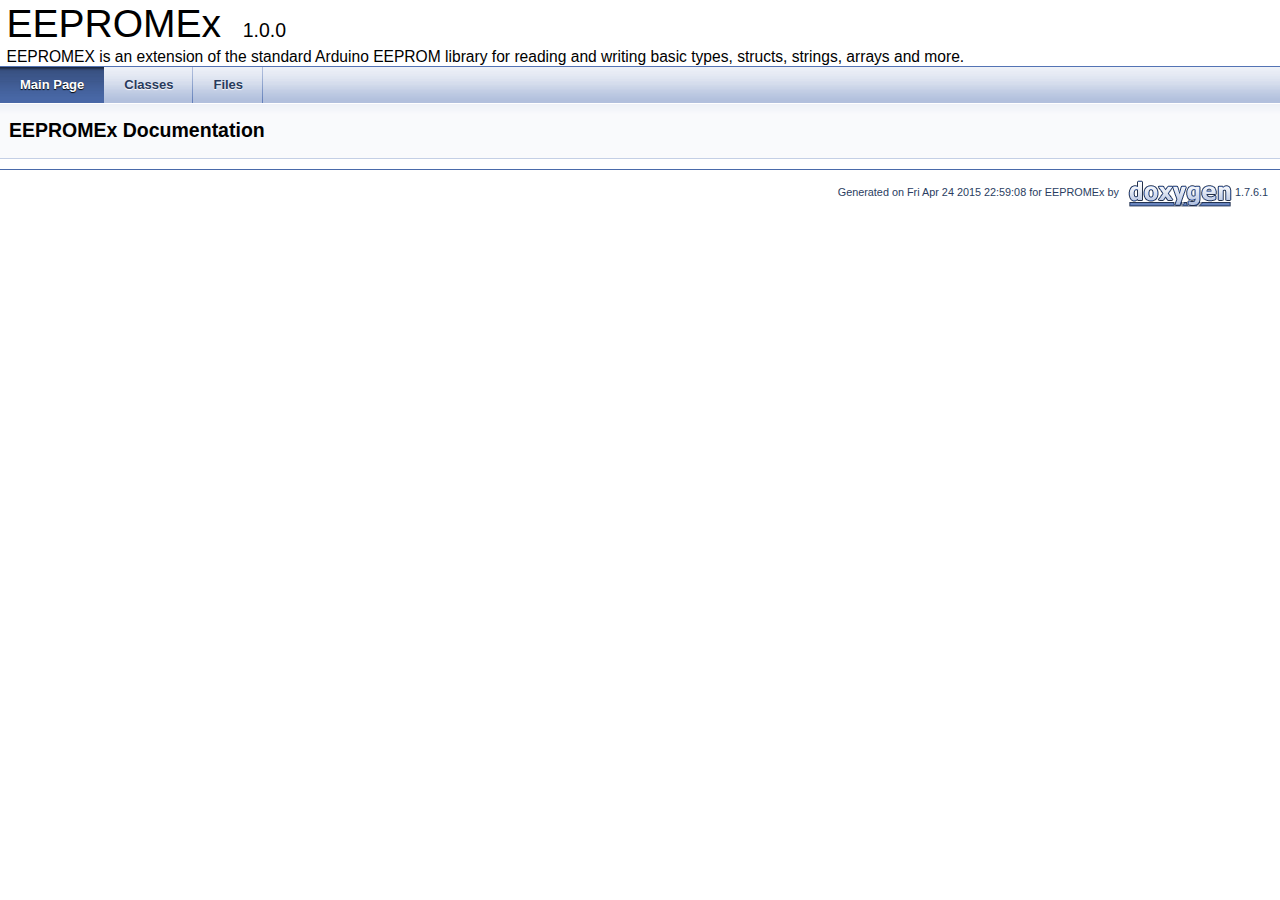
<file: lib/EEPROMEx_ID170/extras/Documentation/html/index.html>
<!DOCTYPE html PUBLIC "-//W3C//DTD XHTML 1.0 Transitional//EN" "http://www.w3.org/TR/xhtml1/DTD/xhtml1-transitional.dtd">
<html xmlns="http://www.w3.org/1999/xhtml">
<head>
<meta http-equiv="Content-Type" content="text/xhtml;charset=UTF-8"/>
<meta http-equiv="X-UA-Compatible" content="IE=9"/>
<title>EEPROMEx: Main Page</title>

<link href="tabs.css" rel="stylesheet" type="text/css"/>
<link href="doxygen.css" rel="stylesheet" type="text/css" />



</head>
<body>
<div id="top"><!-- do not remove this div! -->


<div id="titlearea">
<table cellspacing="0" cellpadding="0">
 <tbody>
 <tr style="height: 56px;">
  
  
  <td style="padding-left: 0.5em;">
   <div id="projectname">EEPROMEx
   &#160;<span id="projectnumber">1.0.0</span>
   </div>
   <div id="projectbrief">EEPROMEX is an extension of the standard Arduino EEPROM library for reading and writing basic types, structs, strings, arrays and more.</div>
  </td>
  
  
  
 </tr>
 </tbody>
</table>
</div>

<!-- Generated by Doxygen 1.7.6.1 -->
  <div id="navrow1" class="tabs">
    <ul class="tablist">
      <li class="current"><a href="index.html"><span>Main&#160;Page</span></a></li>
      <li><a href="annotated.html"><span>Classes</span></a></li>
      <li><a href="files.html"><span>Files</span></a></li>
    </ul>
  </div>
</div>
<div class="header">
  <div class="headertitle">
<div class="title">EEPROMEx Documentation</div>  </div>
</div><!--header-->
<div class="contents">
</div><!-- contents -->


<hr class="footer"/><address class="footer"><small>
Generated on Fri Apr 24 2015 22:59:08 for EEPROMEx by &#160;<a href="http://www.doxygen.org/index.html">
<img class="footer" src="doxygen.png" alt="doxygen"/>
</a> 1.7.6.1
</small></address>

</body>
</html>
</file>
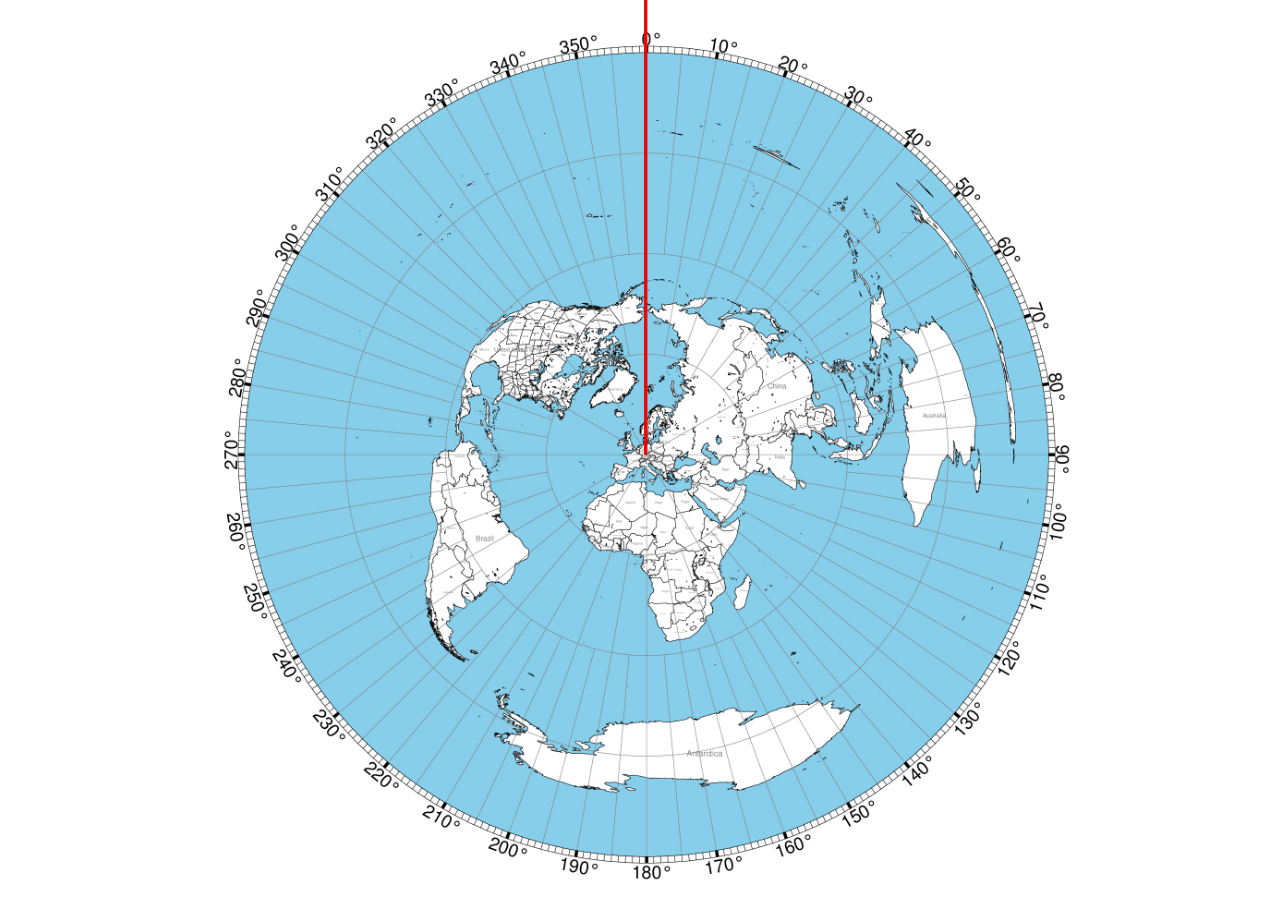
<file: src/webRotor_web/rotator.html>
<!DOCTYPE html>
<html lang="en">
<head>

    <title>RestRotatorControl v.09</title>
    <meta name="viewport" content="width=device-width, minimum-scale=1, maximum-scale=1">
    <meta charset="utf-8">
    <link rel="stylesheet" href="main.css">

</head>

<body>
    <div class="pageWrapper">
        <div id="debugInfo">
            <div id="mx" style="float:left; z-index: 10">huhu</div><br>
            <div id="my" style="float:left; z-index: 10">huhu</div><br>
            <div id="ix" style="float:left; z-index: 10">huhu</div><br>
            <div id="iy" style="float:left; z-index: 10">huhu</div><br>
            <div id="q" style="float:left; z-index: 10">huhu</div><br>
            <div id="w" style="float:left; z-index: 10">huhu</div>
        </div>
        <div class="js-first">
            <div class="rotator__background">
            </div>
            <div class="rotator__target"></div>
            <div class="rotator__current"></div>
        </div>
    </div>
    <script src="https://code.jquery.com/jquery-3.4.1.min.js"></script>
    <script type="text/javascript" src="config.js"></script>
    <script type="text/javascript" src="main.js"></script>
</body
</file>
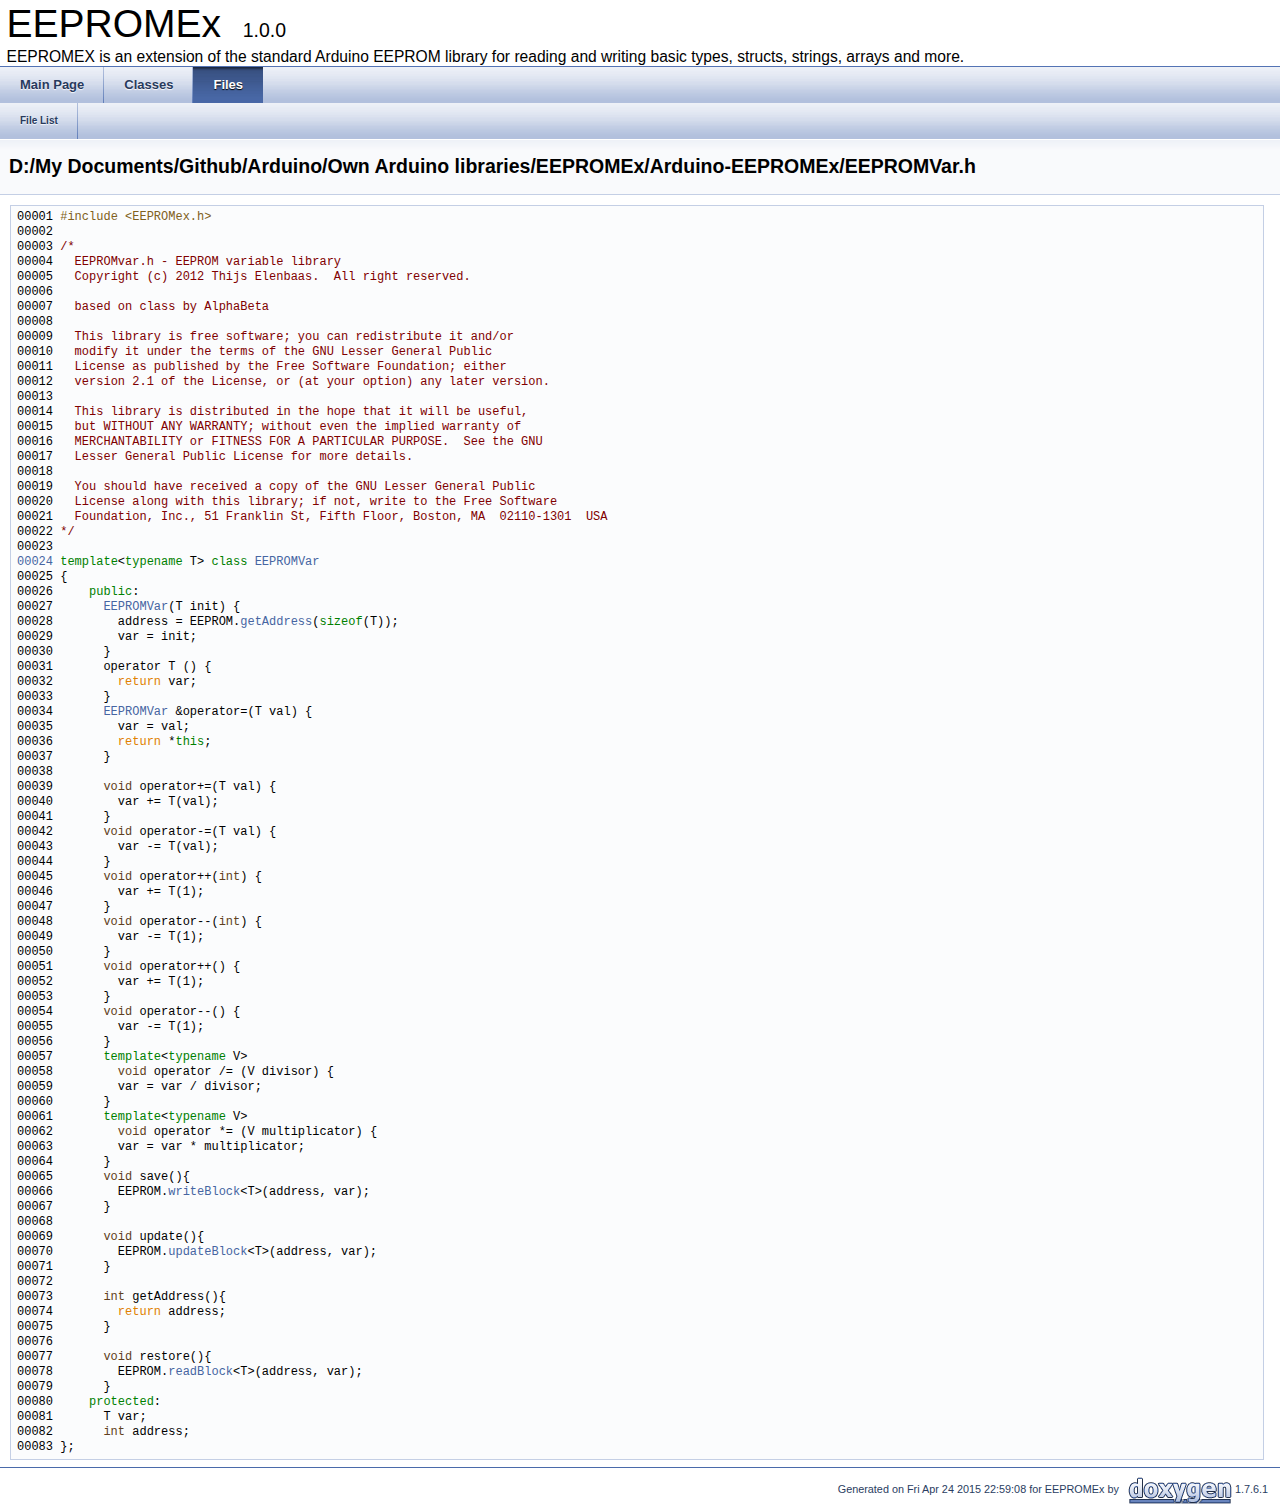
<file: lib/EEPROMEx_ID170/extras/Documentation/html/_e_e_p_r_o_m_var_8h_source.html>
<!DOCTYPE html PUBLIC "-//W3C//DTD XHTML 1.0 Transitional//EN" "http://www.w3.org/TR/xhtml1/DTD/xhtml1-transitional.dtd">
<html xmlns="http://www.w3.org/1999/xhtml">
<head>
<meta http-equiv="Content-Type" content="text/xhtml;charset=UTF-8"/>
<meta http-equiv="X-UA-Compatible" content="IE=9"/>
<title>EEPROMEx: D:/My Documents/Github/Arduino/Own Arduino libraries/EEPROMEx/Arduino-EEPROMEx/EEPROMVar.h Source File</title>

<link href="tabs.css" rel="stylesheet" type="text/css"/>
<link href="doxygen.css" rel="stylesheet" type="text/css" />



</head>
<body>
<div id="top"><!-- do not remove this div! -->


<div id="titlearea">
<table cellspacing="0" cellpadding="0">
 <tbody>
 <tr style="height: 56px;">
  
  
  <td style="padding-left: 0.5em;">
   <div id="projectname">EEPROMEx
   &#160;<span id="projectnumber">1.0.0</span>
   </div>
   <div id="projectbrief">EEPROMEX is an extension of the standard Arduino EEPROM library for reading and writing basic types, structs, strings, arrays and more.</div>
  </td>
  
  
  
 </tr>
 </tbody>
</table>
</div>

<!-- Generated by Doxygen 1.7.6.1 -->
  <div id="navrow1" class="tabs">
    <ul class="tablist">
      <li><a href="index.html"><span>Main&#160;Page</span></a></li>
      <li><a href="annotated.html"><span>Classes</span></a></li>
      <li class="current"><a href="files.html"><span>Files</span></a></li>
    </ul>
  </div>
  <div id="navrow2" class="tabs2">
    <ul class="tablist">
      <li><a href="files.html"><span>File&#160;List</span></a></li>
    </ul>
  </div>
</div>
<div class="header">
  <div class="headertitle">
<div class="title">D:/My Documents/Github/Arduino/Own Arduino libraries/EEPROMEx/Arduino-EEPROMEx/EEPROMVar.h</div>  </div>
</div><!--header-->
<div class="contents">
<div class="fragment"><pre class="fragment"><a name="l00001"></a>00001 <span class="preprocessor">#include &lt;EEPROMex.h&gt;</span>
<a name="l00002"></a>00002 
<a name="l00003"></a>00003 <span class="comment">/*</span>
<a name="l00004"></a>00004 <span class="comment">  EEPROMvar.h - EEPROM variable library</span>
<a name="l00005"></a>00005 <span class="comment">  Copyright (c) 2012 Thijs Elenbaas.  All right reserved.</span>
<a name="l00006"></a>00006 <span class="comment">  </span>
<a name="l00007"></a>00007 <span class="comment">  based on class by AlphaBeta</span>
<a name="l00008"></a>00008 <span class="comment"></span>
<a name="l00009"></a>00009 <span class="comment">  This library is free software; you can redistribute it and/or</span>
<a name="l00010"></a>00010 <span class="comment">  modify it under the terms of the GNU Lesser General Public</span>
<a name="l00011"></a>00011 <span class="comment">  License as published by the Free Software Foundation; either</span>
<a name="l00012"></a>00012 <span class="comment">  version 2.1 of the License, or (at your option) any later version.</span>
<a name="l00013"></a>00013 <span class="comment"></span>
<a name="l00014"></a>00014 <span class="comment">  This library is distributed in the hope that it will be useful,</span>
<a name="l00015"></a>00015 <span class="comment">  but WITHOUT ANY WARRANTY; without even the implied warranty of</span>
<a name="l00016"></a>00016 <span class="comment">  MERCHANTABILITY or FITNESS FOR A PARTICULAR PURPOSE.  See the GNU</span>
<a name="l00017"></a>00017 <span class="comment">  Lesser General Public License for more details.</span>
<a name="l00018"></a>00018 <span class="comment"></span>
<a name="l00019"></a>00019 <span class="comment">  You should have received a copy of the GNU Lesser General Public</span>
<a name="l00020"></a>00020 <span class="comment">  License along with this library; if not, write to the Free Software</span>
<a name="l00021"></a>00021 <span class="comment">  Foundation, Inc., 51 Franklin St, Fifth Floor, Boston, MA  02110-1301  USA</span>
<a name="l00022"></a>00022 <span class="comment">*/</span>
<a name="l00023"></a>00023 
<a name="l00024"></a><a class="code" href="class_e_e_p_r_o_m_var.html">00024</a> <span class="keyword">template</span>&lt;<span class="keyword">typename</span> T&gt; <span class="keyword">class </span><a class="code" href="class_e_e_p_r_o_m_var.html">EEPROMVar</a> 
<a name="l00025"></a>00025 {
<a name="l00026"></a>00026     <span class="keyword">public</span>:
<a name="l00027"></a>00027       <a class="code" href="class_e_e_p_r_o_m_var.html">EEPROMVar</a>(T init) {
<a name="l00028"></a>00028         address = EEPROM.<a class="code" href="class_e_e_p_r_o_m_class_ex.html#a710ca8281098379cfaaea954f3fafe4d">getAddress</a>(<span class="keyword">sizeof</span>(T)); 
<a name="l00029"></a>00029         var = init;
<a name="l00030"></a>00030       }
<a name="l00031"></a>00031       operator T () { 
<a name="l00032"></a>00032         <span class="keywordflow">return</span> var; 
<a name="l00033"></a>00033       }
<a name="l00034"></a>00034       <a class="code" href="class_e_e_p_r_o_m_var.html">EEPROMVar</a> &amp;operator=(T val) {
<a name="l00035"></a>00035         var = val;
<a name="l00036"></a>00036         <span class="keywordflow">return</span> *<span class="keyword">this</span>;
<a name="l00037"></a>00037       }
<a name="l00038"></a>00038       
<a name="l00039"></a>00039       <span class="keywordtype">void</span> operator+=(T val) {
<a name="l00040"></a>00040         var += T(val); 
<a name="l00041"></a>00041       }
<a name="l00042"></a>00042       <span class="keywordtype">void</span> operator-=(T val) {
<a name="l00043"></a>00043         var -= T(val); 
<a name="l00044"></a>00044       }       
<a name="l00045"></a>00045       <span class="keywordtype">void</span> operator++(<span class="keywordtype">int</span>) {
<a name="l00046"></a>00046         var += T(1); 
<a name="l00047"></a>00047       }
<a name="l00048"></a>00048       <span class="keywordtype">void</span> operator--(<span class="keywordtype">int</span>) {
<a name="l00049"></a>00049         var -= T(1); 
<a name="l00050"></a>00050       }
<a name="l00051"></a>00051       <span class="keywordtype">void</span> operator++() {
<a name="l00052"></a>00052         var += T(1); 
<a name="l00053"></a>00053       }
<a name="l00054"></a>00054       <span class="keywordtype">void</span> operator--() {
<a name="l00055"></a>00055         var -= T(1); 
<a name="l00056"></a>00056       }
<a name="l00057"></a>00057       <span class="keyword">template</span>&lt;<span class="keyword">typename</span> V&gt;
<a name="l00058"></a>00058         <span class="keywordtype">void</span> operator /= (V divisor) {
<a name="l00059"></a>00059         var = var / divisor;
<a name="l00060"></a>00060       }
<a name="l00061"></a>00061       <span class="keyword">template</span>&lt;<span class="keyword">typename</span> V&gt;
<a name="l00062"></a>00062         <span class="keywordtype">void</span> operator *= (V multiplicator) {
<a name="l00063"></a>00063         var = var * multiplicator;
<a name="l00064"></a>00064       }
<a name="l00065"></a>00065       <span class="keywordtype">void</span> save(){         
<a name="l00066"></a>00066         EEPROM.<a class="code" href="class_e_e_p_r_o_m_class_ex.html#ac72725102ea4bf52c642c8850e00ccfd">writeBlock</a>&lt;T&gt;(address, var);
<a name="l00067"></a>00067       }
<a name="l00068"></a>00068       
<a name="l00069"></a>00069       <span class="keywordtype">void</span> update(){           
<a name="l00070"></a>00070         EEPROM.<a class="code" href="class_e_e_p_r_o_m_class_ex.html#a474b7f64d3cbca4af980f313bd4ed9ba">updateBlock</a>&lt;T&gt;(address, var);
<a name="l00071"></a>00071       }
<a name="l00072"></a>00072       
<a name="l00073"></a>00073       <span class="keywordtype">int</span> getAddress(){        
<a name="l00074"></a>00074         <span class="keywordflow">return</span> address;
<a name="l00075"></a>00075       }
<a name="l00076"></a>00076       
<a name="l00077"></a>00077       <span class="keywordtype">void</span> restore(){
<a name="l00078"></a>00078         EEPROM.<a class="code" href="class_e_e_p_r_o_m_class_ex.html#a68bdb52683c33db51ca2e90b58c269db">readBlock</a>&lt;T&gt;(address, var);
<a name="l00079"></a>00079       }
<a name="l00080"></a>00080     <span class="keyword">protected</span>:  
<a name="l00081"></a>00081       T var;
<a name="l00082"></a>00082       <span class="keywordtype">int</span> address;
<a name="l00083"></a>00083 };
</pre></div></div><!-- contents -->


<hr class="footer"/><address class="footer"><small>
Generated on Fri Apr 24 2015 22:59:08 for EEPROMEx by &#160;<a href="http://www.doxygen.org/index.html">
<img class="footer" src="doxygen.png" alt="doxygen"/>
</a> 1.7.6.1
</small></address>

</body>
</html>
</file>
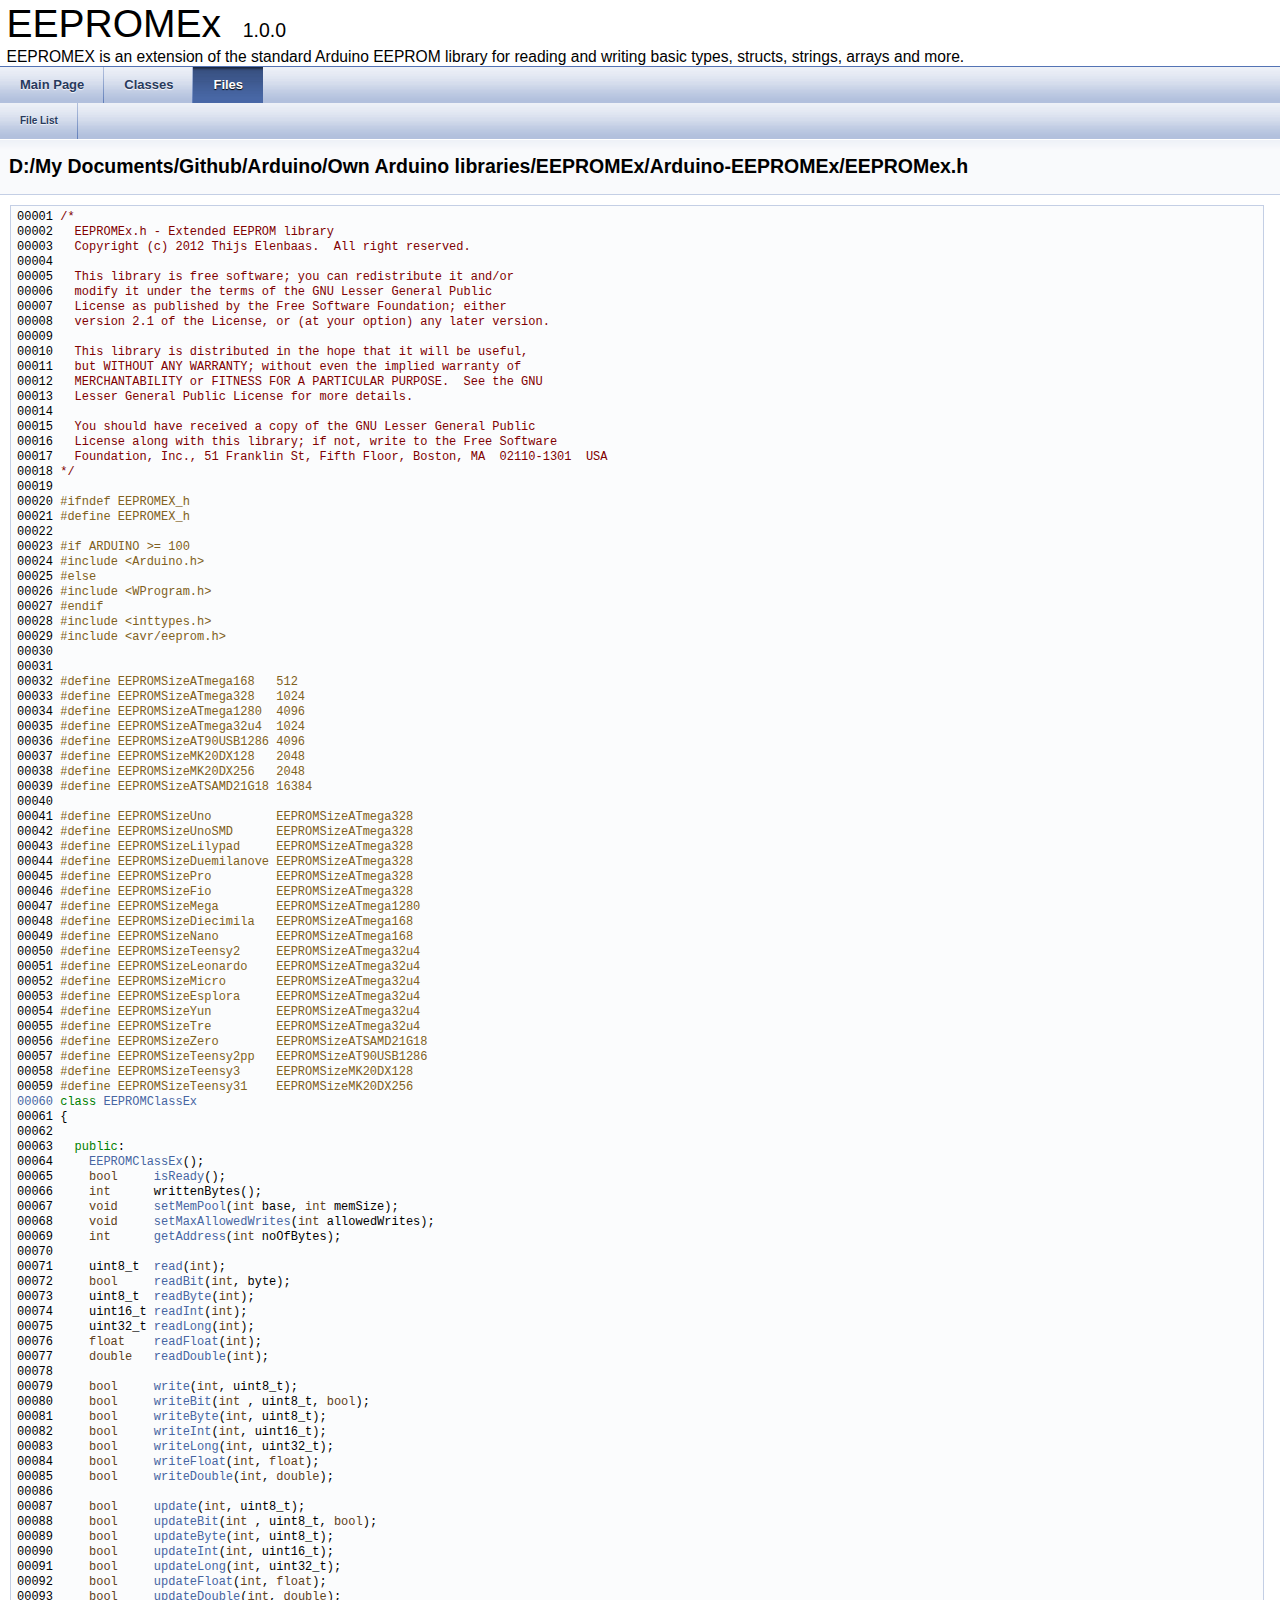
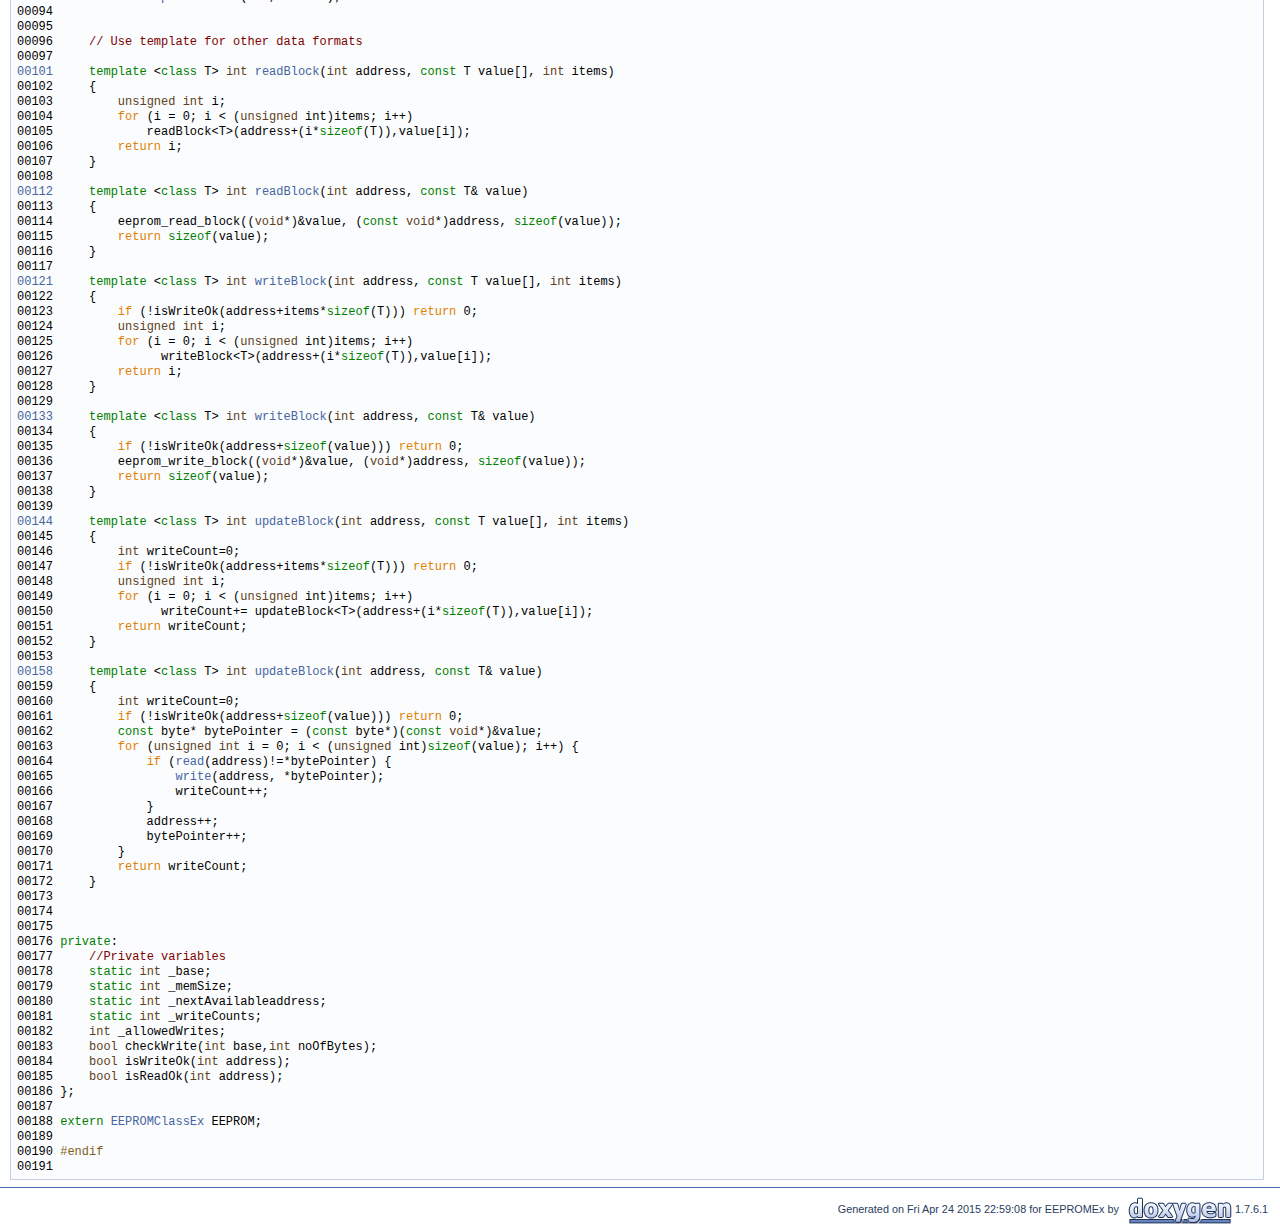
<file: lib/EEPROMEx_ID170/extras/Documentation/html/_e_e_p_r_o_mex_8h_source.html>
<!DOCTYPE html PUBLIC "-//W3C//DTD XHTML 1.0 Transitional//EN" "http://www.w3.org/TR/xhtml1/DTD/xhtml1-transitional.dtd">
<html xmlns="http://www.w3.org/1999/xhtml">
<head>
<meta http-equiv="Content-Type" content="text/xhtml;charset=UTF-8"/>
<meta http-equiv="X-UA-Compatible" content="IE=9"/>
<title>EEPROMEx: D:/My Documents/Github/Arduino/Own Arduino libraries/EEPROMEx/Arduino-EEPROMEx/EEPROMex.h Source File</title>

<link href="tabs.css" rel="stylesheet" type="text/css"/>
<link href="doxygen.css" rel="stylesheet" type="text/css" />



</head>
<body>
<div id="top"><!-- do not remove this div! -->


<div id="titlearea">
<table cellspacing="0" cellpadding="0">
 <tbody>
 <tr style="height: 56px;">
  
  
  <td style="padding-left: 0.5em;">
   <div id="projectname">EEPROMEx
   &#160;<span id="projectnumber">1.0.0</span>
   </div>
   <div id="projectbrief">EEPROMEX is an extension of the standard Arduino EEPROM library for reading and writing basic types, structs, strings, arrays and more.</div>
  </td>
  
  
  
 </tr>
 </tbody>
</table>
</div>

<!-- Generated by Doxygen 1.7.6.1 -->
  <div id="navrow1" class="tabs">
    <ul class="tablist">
      <li><a href="index.html"><span>Main&#160;Page</span></a></li>
      <li><a href="annotated.html"><span>Classes</span></a></li>
      <li class="current"><a href="files.html"><span>Files</span></a></li>
    </ul>
  </div>
  <div id="navrow2" class="tabs2">
    <ul class="tablist">
      <li><a href="files.html"><span>File&#160;List</span></a></li>
    </ul>
  </div>
</div>
<div class="header">
  <div class="headertitle">
<div class="title">D:/My Documents/Github/Arduino/Own Arduino libraries/EEPROMEx/Arduino-EEPROMEx/EEPROMex.h</div>  </div>
</div><!--header-->
<div class="contents">
<div class="fragment"><pre class="fragment"><a name="l00001"></a>00001 <span class="comment">/*</span>
<a name="l00002"></a>00002 <span class="comment">  EEPROMEx.h - Extended EEPROM library</span>
<a name="l00003"></a>00003 <span class="comment">  Copyright (c) 2012 Thijs Elenbaas.  All right reserved.</span>
<a name="l00004"></a>00004 <span class="comment"></span>
<a name="l00005"></a>00005 <span class="comment">  This library is free software; you can redistribute it and/or</span>
<a name="l00006"></a>00006 <span class="comment">  modify it under the terms of the GNU Lesser General Public</span>
<a name="l00007"></a>00007 <span class="comment">  License as published by the Free Software Foundation; either</span>
<a name="l00008"></a>00008 <span class="comment">  version 2.1 of the License, or (at your option) any later version.</span>
<a name="l00009"></a>00009 <span class="comment"></span>
<a name="l00010"></a>00010 <span class="comment">  This library is distributed in the hope that it will be useful,</span>
<a name="l00011"></a>00011 <span class="comment">  but WITHOUT ANY WARRANTY; without even the implied warranty of</span>
<a name="l00012"></a>00012 <span class="comment">  MERCHANTABILITY or FITNESS FOR A PARTICULAR PURPOSE.  See the GNU</span>
<a name="l00013"></a>00013 <span class="comment">  Lesser General Public License for more details.</span>
<a name="l00014"></a>00014 <span class="comment"></span>
<a name="l00015"></a>00015 <span class="comment">  You should have received a copy of the GNU Lesser General Public</span>
<a name="l00016"></a>00016 <span class="comment">  License along with this library; if not, write to the Free Software</span>
<a name="l00017"></a>00017 <span class="comment">  Foundation, Inc., 51 Franklin St, Fifth Floor, Boston, MA  02110-1301  USA</span>
<a name="l00018"></a>00018 <span class="comment">*/</span>
<a name="l00019"></a>00019 
<a name="l00020"></a>00020 <span class="preprocessor">#ifndef EEPROMEX_h</span>
<a name="l00021"></a>00021 <span class="preprocessor"></span><span class="preprocessor">#define EEPROMEX_h</span>
<a name="l00022"></a>00022 <span class="preprocessor"></span>
<a name="l00023"></a>00023 <span class="preprocessor">#if ARDUINO &gt;= 100</span>
<a name="l00024"></a>00024 <span class="preprocessor"></span><span class="preprocessor">#include &lt;Arduino.h&gt;</span> 
<a name="l00025"></a>00025 <span class="preprocessor">#else</span>
<a name="l00026"></a>00026 <span class="preprocessor"></span><span class="preprocessor">#include &lt;WProgram.h&gt;</span> 
<a name="l00027"></a>00027 <span class="preprocessor">#endif</span>
<a name="l00028"></a>00028 <span class="preprocessor"></span><span class="preprocessor">#include &lt;inttypes.h&gt;</span>
<a name="l00029"></a>00029 <span class="preprocessor">#include &lt;avr/eeprom.h&gt;</span>
<a name="l00030"></a>00030 
<a name="l00031"></a>00031 
<a name="l00032"></a>00032 <span class="preprocessor">#define EEPROMSizeATmega168   512     </span>
<a name="l00033"></a>00033 <span class="preprocessor"></span><span class="preprocessor">#define EEPROMSizeATmega328   1024     </span>
<a name="l00034"></a>00034 <span class="preprocessor"></span><span class="preprocessor">#define EEPROMSizeATmega1280  4096     </span>
<a name="l00035"></a>00035 <span class="preprocessor"></span><span class="preprocessor">#define EEPROMSizeATmega32u4  1024</span>
<a name="l00036"></a>00036 <span class="preprocessor"></span><span class="preprocessor">#define EEPROMSizeAT90USB1286 4096</span>
<a name="l00037"></a>00037 <span class="preprocessor"></span><span class="preprocessor">#define EEPROMSizeMK20DX128   2048</span>
<a name="l00038"></a>00038 <span class="preprocessor"></span><span class="preprocessor">#define EEPROMSizeMK20DX256   2048</span>
<a name="l00039"></a>00039 <span class="preprocessor"></span><span class="preprocessor">#define EEPROMSizeATSAMD21G18 16384          </span>
<a name="l00040"></a>00040 <span class="preprocessor"></span>
<a name="l00041"></a>00041 <span class="preprocessor">#define EEPROMSizeUno         EEPROMSizeATmega328     </span>
<a name="l00042"></a>00042 <span class="preprocessor"></span><span class="preprocessor">#define EEPROMSizeUnoSMD      EEPROMSizeATmega328</span>
<a name="l00043"></a>00043 <span class="preprocessor"></span><span class="preprocessor">#define EEPROMSizeLilypad     EEPROMSizeATmega328</span>
<a name="l00044"></a>00044 <span class="preprocessor"></span><span class="preprocessor">#define EEPROMSizeDuemilanove EEPROMSizeATmega328</span>
<a name="l00045"></a>00045 <span class="preprocessor"></span><span class="preprocessor">#define EEPROMSizePro         EEPROMSizeATmega328</span>
<a name="l00046"></a>00046 <span class="preprocessor"></span><span class="preprocessor">#define EEPROMSizeFio         EEPROMSizeATmega328</span>
<a name="l00047"></a>00047 <span class="preprocessor"></span><span class="preprocessor">#define EEPROMSizeMega        EEPROMSizeATmega1280</span>
<a name="l00048"></a>00048 <span class="preprocessor"></span><span class="preprocessor">#define EEPROMSizeDiecimila   EEPROMSizeATmega168</span>
<a name="l00049"></a>00049 <span class="preprocessor"></span><span class="preprocessor">#define EEPROMSizeNano        EEPROMSizeATmega168</span>
<a name="l00050"></a>00050 <span class="preprocessor"></span><span class="preprocessor">#define EEPROMSizeTeensy2     EEPROMSizeATmega32u4</span>
<a name="l00051"></a>00051 <span class="preprocessor"></span><span class="preprocessor">#define EEPROMSizeLeonardo    EEPROMSizeATmega32u4</span>
<a name="l00052"></a>00052 <span class="preprocessor"></span><span class="preprocessor">#define EEPROMSizeMicro       EEPROMSizeATmega32u4</span>
<a name="l00053"></a>00053 <span class="preprocessor"></span><span class="preprocessor">#define EEPROMSizeEsplora     EEPROMSizeATmega32u4</span>
<a name="l00054"></a>00054 <span class="preprocessor"></span><span class="preprocessor">#define EEPROMSizeYun         EEPROMSizeATmega32u4</span>
<a name="l00055"></a>00055 <span class="preprocessor"></span><span class="preprocessor">#define EEPROMSizeTre         EEPROMSizeATmega32u4</span>
<a name="l00056"></a>00056 <span class="preprocessor"></span><span class="preprocessor">#define EEPROMSizeZero        EEPROMSizeATSAMD21G18</span>
<a name="l00057"></a>00057 <span class="preprocessor"></span><span class="preprocessor">#define EEPROMSizeTeensy2pp   EEPROMSizeAT90USB1286</span>
<a name="l00058"></a>00058 <span class="preprocessor"></span><span class="preprocessor">#define EEPROMSizeTeensy3     EEPROMSizeMK20DX128</span>
<a name="l00059"></a>00059 <span class="preprocessor"></span><span class="preprocessor">#define EEPROMSizeTeensy31    EEPROMSizeMK20DX256</span>
<a name="l00060"></a><a class="code" href="class_e_e_p_r_o_m_class_ex.html">00060</a> <span class="preprocessor"></span><span class="keyword">class </span><a class="code" href="class_e_e_p_r_o_m_class_ex.html">EEPROMClassEx</a>
<a name="l00061"></a>00061 {
<a name="l00062"></a>00062       
<a name="l00063"></a>00063   <span class="keyword">public</span>:
<a name="l00064"></a>00064     <a class="code" href="class_e_e_p_r_o_m_class_ex.html">EEPROMClassEx</a>();
<a name="l00065"></a>00065     <span class="keywordtype">bool</span>     <a class="code" href="class_e_e_p_r_o_m_class_ex.html#ae27ed1053930d5aaa00613ea766c9b3a">isReady</a>();
<a name="l00066"></a>00066     <span class="keywordtype">int</span>      writtenBytes();
<a name="l00067"></a>00067     <span class="keywordtype">void</span>     <a class="code" href="class_e_e_p_r_o_m_class_ex.html#a47319997cbc4d72eba5c8cf269b8e93d">setMemPool</a>(<span class="keywordtype">int</span> base, <span class="keywordtype">int</span> memSize);
<a name="l00068"></a>00068     <span class="keywordtype">void</span>     <a class="code" href="class_e_e_p_r_o_m_class_ex.html#a91d3c739083e09d493ad416ee65f9d48">setMaxAllowedWrites</a>(<span class="keywordtype">int</span> allowedWrites);
<a name="l00069"></a>00069     <span class="keywordtype">int</span>      <a class="code" href="class_e_e_p_r_o_m_class_ex.html#a710ca8281098379cfaaea954f3fafe4d">getAddress</a>(<span class="keywordtype">int</span> noOfBytes);
<a name="l00070"></a>00070     
<a name="l00071"></a>00071     uint8_t  <a class="code" href="class_e_e_p_r_o_m_class_ex.html#a38237a074fe3bfe2a0d7bc9c1713dd13">read</a>(<span class="keywordtype">int</span>); 
<a name="l00072"></a>00072     <span class="keywordtype">bool</span>     <a class="code" href="class_e_e_p_r_o_m_class_ex.html#a20bdae0a8e93e05ab8fd2d710dd1c27c">readBit</a>(<span class="keywordtype">int</span>, byte);
<a name="l00073"></a>00073     uint8_t  <a class="code" href="class_e_e_p_r_o_m_class_ex.html#ae384de4ce52cd0277b6c4a1abdbbcdde">readByte</a>(<span class="keywordtype">int</span>);
<a name="l00074"></a>00074     uint16_t <a class="code" href="class_e_e_p_r_o_m_class_ex.html#aabec5d610d4a781035ffa262da304b13">readInt</a>(<span class="keywordtype">int</span>);
<a name="l00075"></a>00075     uint32_t <a class="code" href="class_e_e_p_r_o_m_class_ex.html#ae813ea216595740a5323a9bc64d65454">readLong</a>(<span class="keywordtype">int</span>);
<a name="l00076"></a>00076     <span class="keywordtype">float</span>    <a class="code" href="class_e_e_p_r_o_m_class_ex.html#a01fd3e12cbcd128cf0b1d9636c865358">readFloat</a>(<span class="keywordtype">int</span>);
<a name="l00077"></a>00077     <span class="keywordtype">double</span>   <a class="code" href="class_e_e_p_r_o_m_class_ex.html#acb1a3c6a595d5fceb1a674349ca336ed">readDouble</a>(<span class="keywordtype">int</span>);
<a name="l00078"></a>00078             
<a name="l00079"></a>00079     <span class="keywordtype">bool</span>     <a class="code" href="class_e_e_p_r_o_m_class_ex.html#ad7038c62043bbd8455c6b25a3ad74d2b">write</a>(<span class="keywordtype">int</span>, uint8_t);
<a name="l00080"></a>00080     <span class="keywordtype">bool</span>     <a class="code" href="class_e_e_p_r_o_m_class_ex.html#abd38b73403e884a2a4f342189641568e">writeBit</a>(<span class="keywordtype">int</span> , uint8_t, <span class="keywordtype">bool</span>);
<a name="l00081"></a>00081     <span class="keywordtype">bool</span>     <a class="code" href="class_e_e_p_r_o_m_class_ex.html#a806a1ccc7738b80ea35bc765c7d50873">writeByte</a>(<span class="keywordtype">int</span>, uint8_t);
<a name="l00082"></a>00082     <span class="keywordtype">bool</span>     <a class="code" href="class_e_e_p_r_o_m_class_ex.html#abed315ffe57451a64e2b5969bbe6877a">writeInt</a>(<span class="keywordtype">int</span>, uint16_t);
<a name="l00083"></a>00083     <span class="keywordtype">bool</span>     <a class="code" href="class_e_e_p_r_o_m_class_ex.html#afcda6a341fce9a29a76aa50cef7e18b7">writeLong</a>(<span class="keywordtype">int</span>, uint32_t);
<a name="l00084"></a>00084     <span class="keywordtype">bool</span>     <a class="code" href="class_e_e_p_r_o_m_class_ex.html#afe480fafc3c3bef7004a608ffec057b7">writeFloat</a>(<span class="keywordtype">int</span>, <span class="keywordtype">float</span>);
<a name="l00085"></a>00085     <span class="keywordtype">bool</span>     <a class="code" href="class_e_e_p_r_o_m_class_ex.html#a599a67987cb1c5458e7581f6e65038f0">writeDouble</a>(<span class="keywordtype">int</span>, <span class="keywordtype">double</span>);
<a name="l00086"></a>00086 
<a name="l00087"></a>00087     <span class="keywordtype">bool</span>     <a class="code" href="class_e_e_p_r_o_m_class_ex.html#ac7beb1411c6aa23bee0962416da4c2c6">update</a>(<span class="keywordtype">int</span>, uint8_t);
<a name="l00088"></a>00088     <span class="keywordtype">bool</span>     <a class="code" href="class_e_e_p_r_o_m_class_ex.html#add8a68511880ab2c1f84306b523ac4d0">updateBit</a>(<span class="keywordtype">int</span> , uint8_t, <span class="keywordtype">bool</span>);
<a name="l00089"></a>00089     <span class="keywordtype">bool</span>     <a class="code" href="class_e_e_p_r_o_m_class_ex.html#a0f27aaf6f1f15b5f241e1f02adf2cca3">updateByte</a>(<span class="keywordtype">int</span>, uint8_t);
<a name="l00090"></a>00090     <span class="keywordtype">bool</span>     <a class="code" href="class_e_e_p_r_o_m_class_ex.html#ab9318f1e54d016c4e63f8527b8e8831a">updateInt</a>(<span class="keywordtype">int</span>, uint16_t);
<a name="l00091"></a>00091     <span class="keywordtype">bool</span>     <a class="code" href="class_e_e_p_r_o_m_class_ex.html#a23967375c0d3be05bb06f25feaf37ba4">updateLong</a>(<span class="keywordtype">int</span>, uint32_t);
<a name="l00092"></a>00092     <span class="keywordtype">bool</span>     <a class="code" href="class_e_e_p_r_o_m_class_ex.html#ab3a125320adb9f23a79f7a2f339b63a6">updateFloat</a>(<span class="keywordtype">int</span>, <span class="keywordtype">float</span>);
<a name="l00093"></a>00093     <span class="keywordtype">bool</span>     <a class="code" href="class_e_e_p_r_o_m_class_ex.html#afccb344108ffcfb15c18f286f81cb0b0">updateDouble</a>(<span class="keywordtype">int</span>, <span class="keywordtype">double</span>);
<a name="l00094"></a>00094 
<a name="l00095"></a>00095     
<a name="l00096"></a>00096     <span class="comment">// Use template for other data formats</span>
<a name="l00097"></a>00097 
<a name="l00101"></a><a class="code" href="class_e_e_p_r_o_m_class_ex.html#a68bdb52683c33db51ca2e90b58c269db">00101</a>     <span class="keyword">template</span> &lt;<span class="keyword">class</span> T&gt; <span class="keywordtype">int</span> <a class="code" href="class_e_e_p_r_o_m_class_ex.html#a68bdb52683c33db51ca2e90b58c269db">readBlock</a>(<span class="keywordtype">int</span> address, <span class="keyword">const</span> T value[], <span class="keywordtype">int</span> items)
<a name="l00102"></a>00102     {
<a name="l00103"></a>00103         <span class="keywordtype">unsigned</span> <span class="keywordtype">int</span> i;
<a name="l00104"></a>00104         <span class="keywordflow">for</span> (i = 0; i &lt; (<span class="keywordtype">unsigned</span> int)items; i++)
<a name="l00105"></a>00105             readBlock&lt;T&gt;(address+(i*<span class="keyword">sizeof</span>(T)),value[i]);
<a name="l00106"></a>00106         <span class="keywordflow">return</span> i;
<a name="l00107"></a>00107     }
<a name="l00108"></a>00108 
<a name="l00112"></a><a class="code" href="class_e_e_p_r_o_m_class_ex.html#a8b05f428b4b7ab9c2bb2e56611257b93">00112</a>     <span class="keyword">template</span> &lt;<span class="keyword">class</span> T&gt; <span class="keywordtype">int</span> <a class="code" href="class_e_e_p_r_o_m_class_ex.html#a68bdb52683c33db51ca2e90b58c269db">readBlock</a>(<span class="keywordtype">int</span> address, <span class="keyword">const</span> T&amp; value)
<a name="l00113"></a>00113     {       
<a name="l00114"></a>00114         eeprom_read_block((<span class="keywordtype">void</span>*)&amp;value, (<span class="keyword">const</span> <span class="keywordtype">void</span>*)address, <span class="keyword">sizeof</span>(value));
<a name="l00115"></a>00115         <span class="keywordflow">return</span> <span class="keyword">sizeof</span>(value);
<a name="l00116"></a>00116     }
<a name="l00117"></a>00117     
<a name="l00121"></a><a class="code" href="class_e_e_p_r_o_m_class_ex.html#ac72725102ea4bf52c642c8850e00ccfd">00121</a>     <span class="keyword">template</span> &lt;<span class="keyword">class</span> T&gt; <span class="keywordtype">int</span> <a class="code" href="class_e_e_p_r_o_m_class_ex.html#ac72725102ea4bf52c642c8850e00ccfd">writeBlock</a>(<span class="keywordtype">int</span> address, <span class="keyword">const</span> T value[], <span class="keywordtype">int</span> items)
<a name="l00122"></a>00122     {   
<a name="l00123"></a>00123         <span class="keywordflow">if</span> (!isWriteOk(address+items*<span class="keyword">sizeof</span>(T))) <span class="keywordflow">return</span> 0;
<a name="l00124"></a>00124         <span class="keywordtype">unsigned</span> <span class="keywordtype">int</span> i;
<a name="l00125"></a>00125         <span class="keywordflow">for</span> (i = 0; i &lt; (<span class="keywordtype">unsigned</span> int)items; i++)
<a name="l00126"></a>00126               writeBlock&lt;T&gt;(address+(i*<span class="keyword">sizeof</span>(T)),value[i]);
<a name="l00127"></a>00127         <span class="keywordflow">return</span> i;
<a name="l00128"></a>00128     }
<a name="l00129"></a>00129 
<a name="l00133"></a><a class="code" href="class_e_e_p_r_o_m_class_ex.html#a55c4501260fb895f98a4b456e6ea23be">00133</a>     <span class="keyword">template</span> &lt;<span class="keyword">class</span> T&gt; <span class="keywordtype">int</span> <a class="code" href="class_e_e_p_r_o_m_class_ex.html#ac72725102ea4bf52c642c8850e00ccfd">writeBlock</a>(<span class="keywordtype">int</span> address, <span class="keyword">const</span> T&amp; value)
<a name="l00134"></a>00134     {
<a name="l00135"></a>00135         <span class="keywordflow">if</span> (!isWriteOk(address+<span class="keyword">sizeof</span>(value))) <span class="keywordflow">return</span> 0;
<a name="l00136"></a>00136         eeprom_write_block((<span class="keywordtype">void</span>*)&amp;value, (<span class="keywordtype">void</span>*)address, <span class="keyword">sizeof</span>(value));                         
<a name="l00137"></a>00137         <span class="keywordflow">return</span> <span class="keyword">sizeof</span>(value);
<a name="l00138"></a>00138     }
<a name="l00139"></a>00139      
<a name="l00144"></a><a class="code" href="class_e_e_p_r_o_m_class_ex.html#a474b7f64d3cbca4af980f313bd4ed9ba">00144</a>     <span class="keyword">template</span> &lt;<span class="keyword">class</span> T&gt; <span class="keywordtype">int</span> <a class="code" href="class_e_e_p_r_o_m_class_ex.html#a474b7f64d3cbca4af980f313bd4ed9ba">updateBlock</a>(<span class="keywordtype">int</span> address, <span class="keyword">const</span> T value[], <span class="keywordtype">int</span> items)
<a name="l00145"></a>00145     {
<a name="l00146"></a>00146         <span class="keywordtype">int</span> writeCount=0;
<a name="l00147"></a>00147         <span class="keywordflow">if</span> (!isWriteOk(address+items*<span class="keyword">sizeof</span>(T))) <span class="keywordflow">return</span> 0;
<a name="l00148"></a>00148         <span class="keywordtype">unsigned</span> <span class="keywordtype">int</span> i;
<a name="l00149"></a>00149         <span class="keywordflow">for</span> (i = 0; i &lt; (<span class="keywordtype">unsigned</span> int)items; i++)
<a name="l00150"></a>00150               writeCount+= updateBlock&lt;T&gt;(address+(i*<span class="keyword">sizeof</span>(T)),value[i]);
<a name="l00151"></a>00151         <span class="keywordflow">return</span> writeCount;
<a name="l00152"></a>00152     }
<a name="l00153"></a>00153     
<a name="l00158"></a><a class="code" href="class_e_e_p_r_o_m_class_ex.html#a2c53cdabc1eb7f872ade810f5a4031eb">00158</a>     <span class="keyword">template</span> &lt;<span class="keyword">class</span> T&gt; <span class="keywordtype">int</span> <a class="code" href="class_e_e_p_r_o_m_class_ex.html#a474b7f64d3cbca4af980f313bd4ed9ba">updateBlock</a>(<span class="keywordtype">int</span> address, <span class="keyword">const</span> T&amp; value)
<a name="l00159"></a>00159     {
<a name="l00160"></a>00160         <span class="keywordtype">int</span> writeCount=0;
<a name="l00161"></a>00161         <span class="keywordflow">if</span> (!isWriteOk(address+<span class="keyword">sizeof</span>(value))) <span class="keywordflow">return</span> 0;
<a name="l00162"></a>00162         <span class="keyword">const</span> byte* bytePointer = (<span class="keyword">const</span> byte*)(<span class="keyword">const</span> <span class="keywordtype">void</span>*)&amp;value;
<a name="l00163"></a>00163         <span class="keywordflow">for</span> (<span class="keywordtype">unsigned</span> <span class="keywordtype">int</span> i = 0; i &lt; (<span class="keywordtype">unsigned</span> int)<span class="keyword">sizeof</span>(value); i++) {
<a name="l00164"></a>00164             <span class="keywordflow">if</span> (<a class="code" href="class_e_e_p_r_o_m_class_ex.html#a38237a074fe3bfe2a0d7bc9c1713dd13">read</a>(address)!=*bytePointer) {
<a name="l00165"></a>00165                 <a class="code" href="class_e_e_p_r_o_m_class_ex.html#ad7038c62043bbd8455c6b25a3ad74d2b">write</a>(address, *bytePointer);
<a name="l00166"></a>00166                 writeCount++;       
<a name="l00167"></a>00167             }
<a name="l00168"></a>00168             address++;
<a name="l00169"></a>00169             bytePointer++;
<a name="l00170"></a>00170         }
<a name="l00171"></a>00171         <span class="keywordflow">return</span> writeCount;
<a name="l00172"></a>00172     }
<a name="l00173"></a>00173     
<a name="l00174"></a>00174     
<a name="l00175"></a>00175     
<a name="l00176"></a>00176 <span class="keyword">private</span>:
<a name="l00177"></a>00177     <span class="comment">//Private variables</span>
<a name="l00178"></a>00178     <span class="keyword">static</span> <span class="keywordtype">int</span> _base;
<a name="l00179"></a>00179     <span class="keyword">static</span> <span class="keywordtype">int</span> _memSize;
<a name="l00180"></a>00180     <span class="keyword">static</span> <span class="keywordtype">int</span> _nextAvailableaddress;   
<a name="l00181"></a>00181     <span class="keyword">static</span> <span class="keywordtype">int</span> _writeCounts;
<a name="l00182"></a>00182     <span class="keywordtype">int</span> _allowedWrites; 
<a name="l00183"></a>00183     <span class="keywordtype">bool</span> checkWrite(<span class="keywordtype">int</span> base,<span class="keywordtype">int</span> noOfBytes);    
<a name="l00184"></a>00184     <span class="keywordtype">bool</span> isWriteOk(<span class="keywordtype">int</span> address);
<a name="l00185"></a>00185     <span class="keywordtype">bool</span> isReadOk(<span class="keywordtype">int</span> address);
<a name="l00186"></a>00186 };
<a name="l00187"></a>00187 
<a name="l00188"></a>00188 <span class="keyword">extern</span> <a class="code" href="class_e_e_p_r_o_m_class_ex.html">EEPROMClassEx</a> EEPROM;
<a name="l00189"></a>00189 
<a name="l00190"></a>00190 <span class="preprocessor">#endif</span>
<a name="l00191"></a>00191 <span class="preprocessor"></span>
</pre></div></div><!-- contents -->


<hr class="footer"/><address class="footer"><small>
Generated on Fri Apr 24 2015 22:59:08 for EEPROMEx by &#160;<a href="http://www.doxygen.org/index.html">
<img class="footer" src="doxygen.png" alt="doxygen"/>
</a> 1.7.6.1
</small></address>

</body>
</html>
</file>
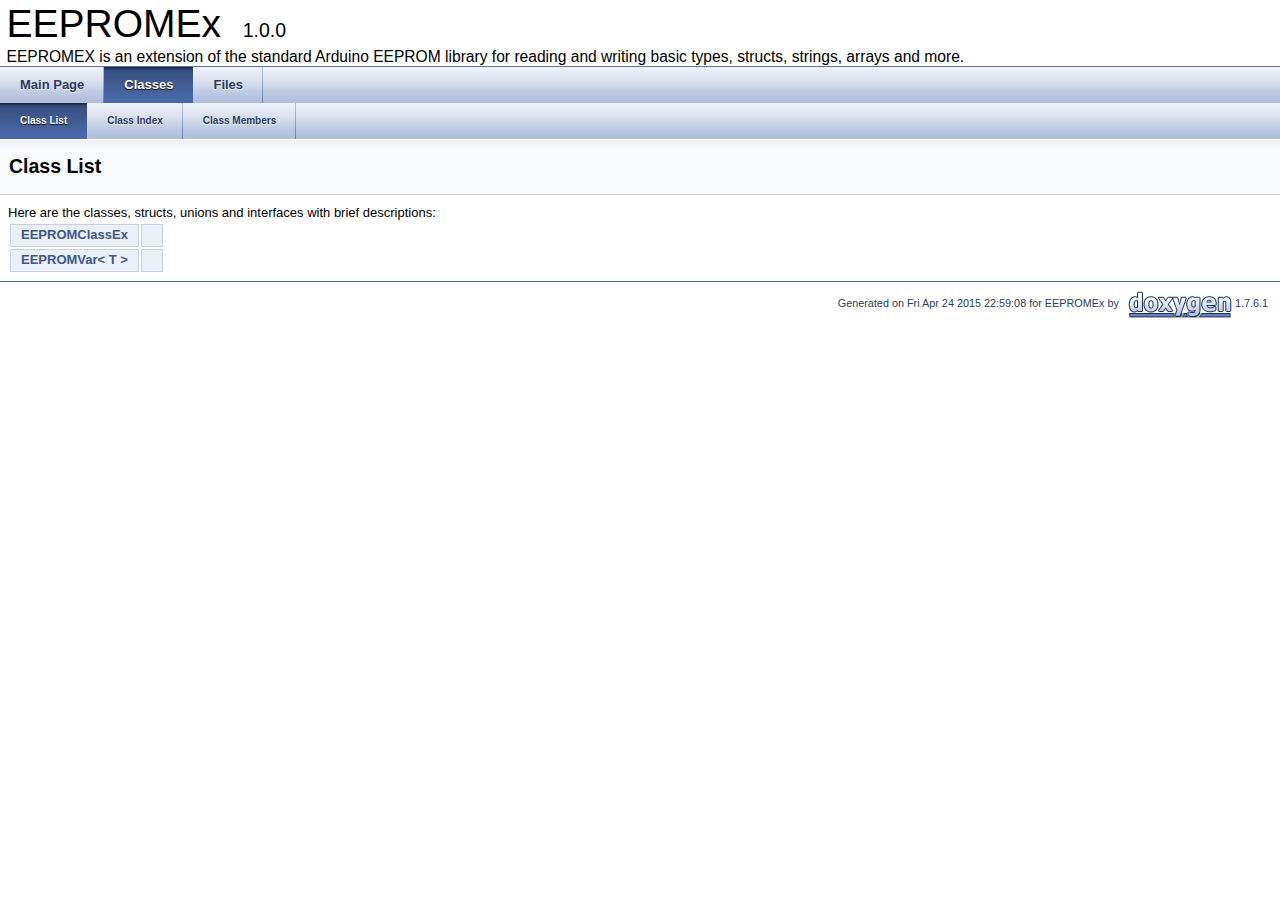
<file: lib/EEPROMEx_ID170/extras/Documentation/html/annotated.html>
<!DOCTYPE html PUBLIC "-//W3C//DTD XHTML 1.0 Transitional//EN" "http://www.w3.org/TR/xhtml1/DTD/xhtml1-transitional.dtd">
<html xmlns="http://www.w3.org/1999/xhtml">
<head>
<meta http-equiv="Content-Type" content="text/xhtml;charset=UTF-8"/>
<meta http-equiv="X-UA-Compatible" content="IE=9"/>
<title>EEPROMEx: Class List</title>

<link href="tabs.css" rel="stylesheet" type="text/css"/>
<link href="doxygen.css" rel="stylesheet" type="text/css" />



</head>
<body>
<div id="top"><!-- do not remove this div! -->


<div id="titlearea">
<table cellspacing="0" cellpadding="0">
 <tbody>
 <tr style="height: 56px;">
  
  
  <td style="padding-left: 0.5em;">
   <div id="projectname">EEPROMEx
   &#160;<span id="projectnumber">1.0.0</span>
   </div>
   <div id="projectbrief">EEPROMEX is an extension of the standard Arduino EEPROM library for reading and writing basic types, structs, strings, arrays and more.</div>
  </td>
  
  
  
 </tr>
 </tbody>
</table>
</div>

<!-- Generated by Doxygen 1.7.6.1 -->
  <div id="navrow1" class="tabs">
    <ul class="tablist">
      <li><a href="index.html"><span>Main&#160;Page</span></a></li>
      <li class="current"><a href="annotated.html"><span>Classes</span></a></li>
      <li><a href="files.html"><span>Files</span></a></li>
    </ul>
  </div>
  <div id="navrow2" class="tabs2">
    <ul class="tablist">
      <li class="current"><a href="annotated.html"><span>Class&#160;List</span></a></li>
      <li><a href="classes.html"><span>Class&#160;Index</span></a></li>
      <li><a href="functions.html"><span>Class&#160;Members</span></a></li>
    </ul>
  </div>
</div>
<div class="header">
  <div class="headertitle">
<div class="title">Class List</div>  </div>
</div><!--header-->
<div class="contents">
<div class="textblock">Here are the classes, structs, unions and interfaces with brief descriptions:</div><table>
  <tr><td class="indexkey"><a class="el" href="class_e_e_p_r_o_m_class_ex.html">EEPROMClassEx</a></td><td class="indexvalue"></td></tr>
  <tr><td class="indexkey"><a class="el" href="class_e_e_p_r_o_m_var.html">EEPROMVar&lt; T &gt;</a></td><td class="indexvalue"></td></tr>
</table>
</div><!-- contents -->


<hr class="footer"/><address class="footer"><small>
Generated on Fri Apr 24 2015 22:59:08 for EEPROMEx by &#160;<a href="http://www.doxygen.org/index.html">
<img class="footer" src="doxygen.png" alt="doxygen"/>
</a> 1.7.6.1
</small></address>

</body>
</html>
</file>
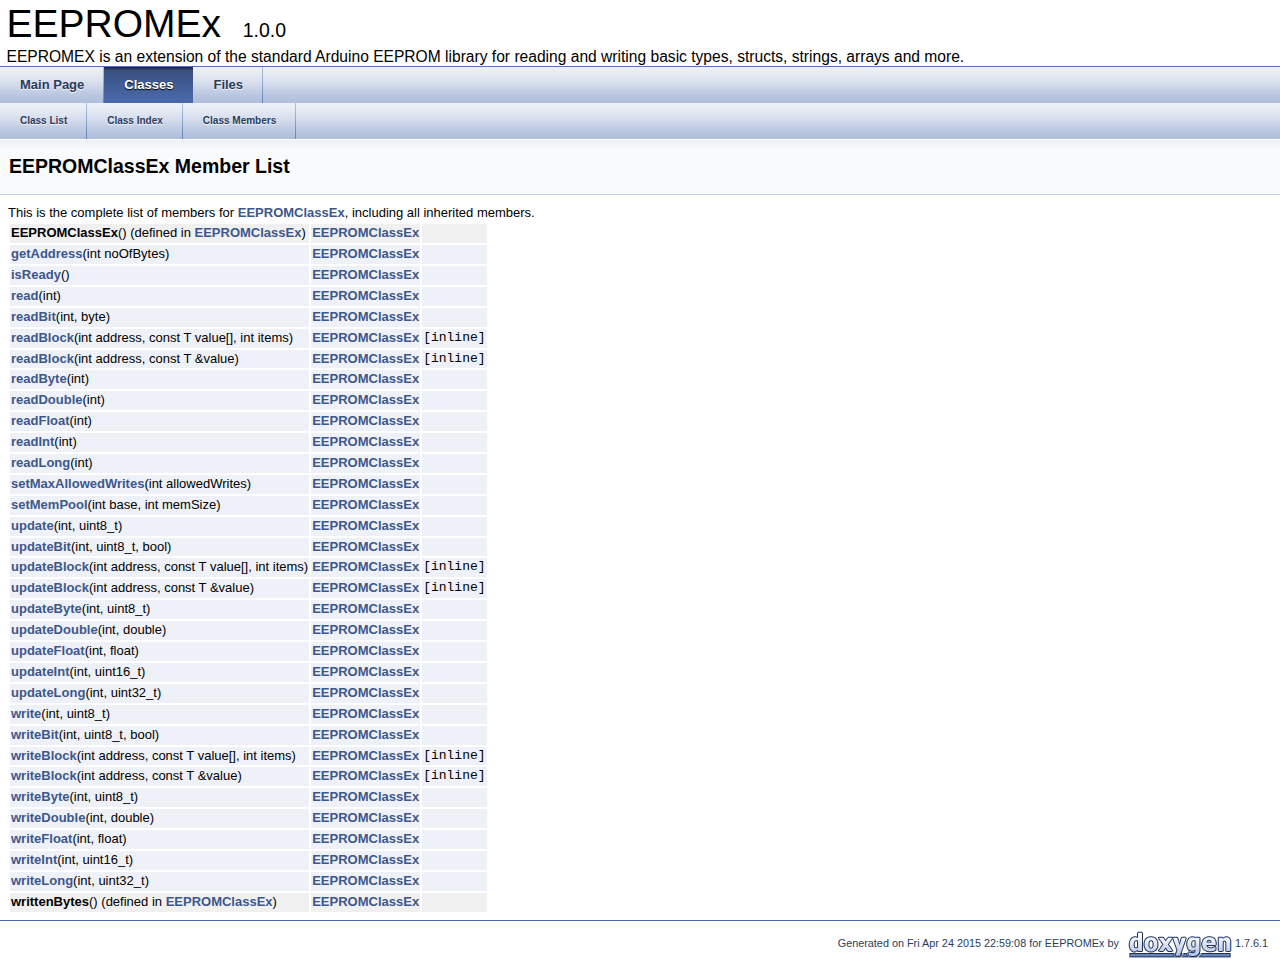
<file: lib/EEPROMEx_ID170/extras/Documentation/html/class_e_e_p_r_o_m_class_ex-members.html>
<!DOCTYPE html PUBLIC "-//W3C//DTD XHTML 1.0 Transitional//EN" "http://www.w3.org/TR/xhtml1/DTD/xhtml1-transitional.dtd">
<html xmlns="http://www.w3.org/1999/xhtml">
<head>
<meta http-equiv="Content-Type" content="text/xhtml;charset=UTF-8"/>
<meta http-equiv="X-UA-Compatible" content="IE=9"/>
<title>EEPROMEx: Member List</title>

<link href="tabs.css" rel="stylesheet" type="text/css"/>
<link href="doxygen.css" rel="stylesheet" type="text/css" />



</head>
<body>
<div id="top"><!-- do not remove this div! -->


<div id="titlearea">
<table cellspacing="0" cellpadding="0">
 <tbody>
 <tr style="height: 56px;">
  
  
  <td style="padding-left: 0.5em;">
   <div id="projectname">EEPROMEx
   &#160;<span id="projectnumber">1.0.0</span>
   </div>
   <div id="projectbrief">EEPROMEX is an extension of the standard Arduino EEPROM library for reading and writing basic types, structs, strings, arrays and more.</div>
  </td>
  
  
  
 </tr>
 </tbody>
</table>
</div>

<!-- Generated by Doxygen 1.7.6.1 -->
  <div id="navrow1" class="tabs">
    <ul class="tablist">
      <li><a href="index.html"><span>Main&#160;Page</span></a></li>
      <li class="current"><a href="annotated.html"><span>Classes</span></a></li>
      <li><a href="files.html"><span>Files</span></a></li>
    </ul>
  </div>
  <div id="navrow2" class="tabs2">
    <ul class="tablist">
      <li><a href="annotated.html"><span>Class&#160;List</span></a></li>
      <li><a href="classes.html"><span>Class&#160;Index</span></a></li>
      <li><a href="functions.html"><span>Class&#160;Members</span></a></li>
    </ul>
  </div>
</div>
<div class="header">
  <div class="headertitle">
<div class="title">EEPROMClassEx Member List</div>  </div>
</div><!--header-->
<div class="contents">
This is the complete list of members for <a class="el" href="class_e_e_p_r_o_m_class_ex.html">EEPROMClassEx</a>, including all inherited members.<table>
  <tr bgcolor="#f0f0f0"><td><b>EEPROMClassEx</b>() (defined in <a class="el" href="class_e_e_p_r_o_m_class_ex.html">EEPROMClassEx</a>)</td><td><a class="el" href="class_e_e_p_r_o_m_class_ex.html">EEPROMClassEx</a></td><td></td></tr>
  <tr class="memlist"><td><a class="el" href="class_e_e_p_r_o_m_class_ex.html#a710ca8281098379cfaaea954f3fafe4d">getAddress</a>(int noOfBytes)</td><td><a class="el" href="class_e_e_p_r_o_m_class_ex.html">EEPROMClassEx</a></td><td></td></tr>
  <tr class="memlist"><td><a class="el" href="class_e_e_p_r_o_m_class_ex.html#ae27ed1053930d5aaa00613ea766c9b3a">isReady</a>()</td><td><a class="el" href="class_e_e_p_r_o_m_class_ex.html">EEPROMClassEx</a></td><td></td></tr>
  <tr class="memlist"><td><a class="el" href="class_e_e_p_r_o_m_class_ex.html#a38237a074fe3bfe2a0d7bc9c1713dd13">read</a>(int)</td><td><a class="el" href="class_e_e_p_r_o_m_class_ex.html">EEPROMClassEx</a></td><td></td></tr>
  <tr class="memlist"><td><a class="el" href="class_e_e_p_r_o_m_class_ex.html#a20bdae0a8e93e05ab8fd2d710dd1c27c">readBit</a>(int, byte)</td><td><a class="el" href="class_e_e_p_r_o_m_class_ex.html">EEPROMClassEx</a></td><td></td></tr>
  <tr class="memlist"><td><a class="el" href="class_e_e_p_r_o_m_class_ex.html#a68bdb52683c33db51ca2e90b58c269db">readBlock</a>(int address, const T value[], int items)</td><td><a class="el" href="class_e_e_p_r_o_m_class_ex.html">EEPROMClassEx</a></td><td><code> [inline]</code></td></tr>
  <tr class="memlist"><td><a class="el" href="class_e_e_p_r_o_m_class_ex.html#a8b05f428b4b7ab9c2bb2e56611257b93">readBlock</a>(int address, const T &amp;value)</td><td><a class="el" href="class_e_e_p_r_o_m_class_ex.html">EEPROMClassEx</a></td><td><code> [inline]</code></td></tr>
  <tr class="memlist"><td><a class="el" href="class_e_e_p_r_o_m_class_ex.html#ae384de4ce52cd0277b6c4a1abdbbcdde">readByte</a>(int)</td><td><a class="el" href="class_e_e_p_r_o_m_class_ex.html">EEPROMClassEx</a></td><td></td></tr>
  <tr class="memlist"><td><a class="el" href="class_e_e_p_r_o_m_class_ex.html#acb1a3c6a595d5fceb1a674349ca336ed">readDouble</a>(int)</td><td><a class="el" href="class_e_e_p_r_o_m_class_ex.html">EEPROMClassEx</a></td><td></td></tr>
  <tr class="memlist"><td><a class="el" href="class_e_e_p_r_o_m_class_ex.html#a01fd3e12cbcd128cf0b1d9636c865358">readFloat</a>(int)</td><td><a class="el" href="class_e_e_p_r_o_m_class_ex.html">EEPROMClassEx</a></td><td></td></tr>
  <tr class="memlist"><td><a class="el" href="class_e_e_p_r_o_m_class_ex.html#aabec5d610d4a781035ffa262da304b13">readInt</a>(int)</td><td><a class="el" href="class_e_e_p_r_o_m_class_ex.html">EEPROMClassEx</a></td><td></td></tr>
  <tr class="memlist"><td><a class="el" href="class_e_e_p_r_o_m_class_ex.html#ae813ea216595740a5323a9bc64d65454">readLong</a>(int)</td><td><a class="el" href="class_e_e_p_r_o_m_class_ex.html">EEPROMClassEx</a></td><td></td></tr>
  <tr class="memlist"><td><a class="el" href="class_e_e_p_r_o_m_class_ex.html#a91d3c739083e09d493ad416ee65f9d48">setMaxAllowedWrites</a>(int allowedWrites)</td><td><a class="el" href="class_e_e_p_r_o_m_class_ex.html">EEPROMClassEx</a></td><td></td></tr>
  <tr class="memlist"><td><a class="el" href="class_e_e_p_r_o_m_class_ex.html#a47319997cbc4d72eba5c8cf269b8e93d">setMemPool</a>(int base, int memSize)</td><td><a class="el" href="class_e_e_p_r_o_m_class_ex.html">EEPROMClassEx</a></td><td></td></tr>
  <tr class="memlist"><td><a class="el" href="class_e_e_p_r_o_m_class_ex.html#ac7beb1411c6aa23bee0962416da4c2c6">update</a>(int, uint8_t)</td><td><a class="el" href="class_e_e_p_r_o_m_class_ex.html">EEPROMClassEx</a></td><td></td></tr>
  <tr class="memlist"><td><a class="el" href="class_e_e_p_r_o_m_class_ex.html#add8a68511880ab2c1f84306b523ac4d0">updateBit</a>(int, uint8_t, bool)</td><td><a class="el" href="class_e_e_p_r_o_m_class_ex.html">EEPROMClassEx</a></td><td></td></tr>
  <tr class="memlist"><td><a class="el" href="class_e_e_p_r_o_m_class_ex.html#a474b7f64d3cbca4af980f313bd4ed9ba">updateBlock</a>(int address, const T value[], int items)</td><td><a class="el" href="class_e_e_p_r_o_m_class_ex.html">EEPROMClassEx</a></td><td><code> [inline]</code></td></tr>
  <tr class="memlist"><td><a class="el" href="class_e_e_p_r_o_m_class_ex.html#a2c53cdabc1eb7f872ade810f5a4031eb">updateBlock</a>(int address, const T &amp;value)</td><td><a class="el" href="class_e_e_p_r_o_m_class_ex.html">EEPROMClassEx</a></td><td><code> [inline]</code></td></tr>
  <tr class="memlist"><td><a class="el" href="class_e_e_p_r_o_m_class_ex.html#a0f27aaf6f1f15b5f241e1f02adf2cca3">updateByte</a>(int, uint8_t)</td><td><a class="el" href="class_e_e_p_r_o_m_class_ex.html">EEPROMClassEx</a></td><td></td></tr>
  <tr class="memlist"><td><a class="el" href="class_e_e_p_r_o_m_class_ex.html#afccb344108ffcfb15c18f286f81cb0b0">updateDouble</a>(int, double)</td><td><a class="el" href="class_e_e_p_r_o_m_class_ex.html">EEPROMClassEx</a></td><td></td></tr>
  <tr class="memlist"><td><a class="el" href="class_e_e_p_r_o_m_class_ex.html#ab3a125320adb9f23a79f7a2f339b63a6">updateFloat</a>(int, float)</td><td><a class="el" href="class_e_e_p_r_o_m_class_ex.html">EEPROMClassEx</a></td><td></td></tr>
  <tr class="memlist"><td><a class="el" href="class_e_e_p_r_o_m_class_ex.html#ab9318f1e54d016c4e63f8527b8e8831a">updateInt</a>(int, uint16_t)</td><td><a class="el" href="class_e_e_p_r_o_m_class_ex.html">EEPROMClassEx</a></td><td></td></tr>
  <tr class="memlist"><td><a class="el" href="class_e_e_p_r_o_m_class_ex.html#a23967375c0d3be05bb06f25feaf37ba4">updateLong</a>(int, uint32_t)</td><td><a class="el" href="class_e_e_p_r_o_m_class_ex.html">EEPROMClassEx</a></td><td></td></tr>
  <tr class="memlist"><td><a class="el" href="class_e_e_p_r_o_m_class_ex.html#ad7038c62043bbd8455c6b25a3ad74d2b">write</a>(int, uint8_t)</td><td><a class="el" href="class_e_e_p_r_o_m_class_ex.html">EEPROMClassEx</a></td><td></td></tr>
  <tr class="memlist"><td><a class="el" href="class_e_e_p_r_o_m_class_ex.html#abd38b73403e884a2a4f342189641568e">writeBit</a>(int, uint8_t, bool)</td><td><a class="el" href="class_e_e_p_r_o_m_class_ex.html">EEPROMClassEx</a></td><td></td></tr>
  <tr class="memlist"><td><a class="el" href="class_e_e_p_r_o_m_class_ex.html#ac72725102ea4bf52c642c8850e00ccfd">writeBlock</a>(int address, const T value[], int items)</td><td><a class="el" href="class_e_e_p_r_o_m_class_ex.html">EEPROMClassEx</a></td><td><code> [inline]</code></td></tr>
  <tr class="memlist"><td><a class="el" href="class_e_e_p_r_o_m_class_ex.html#a55c4501260fb895f98a4b456e6ea23be">writeBlock</a>(int address, const T &amp;value)</td><td><a class="el" href="class_e_e_p_r_o_m_class_ex.html">EEPROMClassEx</a></td><td><code> [inline]</code></td></tr>
  <tr class="memlist"><td><a class="el" href="class_e_e_p_r_o_m_class_ex.html#a806a1ccc7738b80ea35bc765c7d50873">writeByte</a>(int, uint8_t)</td><td><a class="el" href="class_e_e_p_r_o_m_class_ex.html">EEPROMClassEx</a></td><td></td></tr>
  <tr class="memlist"><td><a class="el" href="class_e_e_p_r_o_m_class_ex.html#a599a67987cb1c5458e7581f6e65038f0">writeDouble</a>(int, double)</td><td><a class="el" href="class_e_e_p_r_o_m_class_ex.html">EEPROMClassEx</a></td><td></td></tr>
  <tr class="memlist"><td><a class="el" href="class_e_e_p_r_o_m_class_ex.html#afe480fafc3c3bef7004a608ffec057b7">writeFloat</a>(int, float)</td><td><a class="el" href="class_e_e_p_r_o_m_class_ex.html">EEPROMClassEx</a></td><td></td></tr>
  <tr class="memlist"><td><a class="el" href="class_e_e_p_r_o_m_class_ex.html#abed315ffe57451a64e2b5969bbe6877a">writeInt</a>(int, uint16_t)</td><td><a class="el" href="class_e_e_p_r_o_m_class_ex.html">EEPROMClassEx</a></td><td></td></tr>
  <tr class="memlist"><td><a class="el" href="class_e_e_p_r_o_m_class_ex.html#afcda6a341fce9a29a76aa50cef7e18b7">writeLong</a>(int, uint32_t)</td><td><a class="el" href="class_e_e_p_r_o_m_class_ex.html">EEPROMClassEx</a></td><td></td></tr>
  <tr bgcolor="#f0f0f0"><td><b>writtenBytes</b>() (defined in <a class="el" href="class_e_e_p_r_o_m_class_ex.html">EEPROMClassEx</a>)</td><td><a class="el" href="class_e_e_p_r_o_m_class_ex.html">EEPROMClassEx</a></td><td></td></tr>
</table></div><!-- contents -->


<hr class="footer"/><address class="footer"><small>
Generated on Fri Apr 24 2015 22:59:08 for EEPROMEx by &#160;<a href="http://www.doxygen.org/index.html">
<img class="footer" src="doxygen.png" alt="doxygen"/>
</a> 1.7.6.1
</small></address>

</body>
</html>
</file>
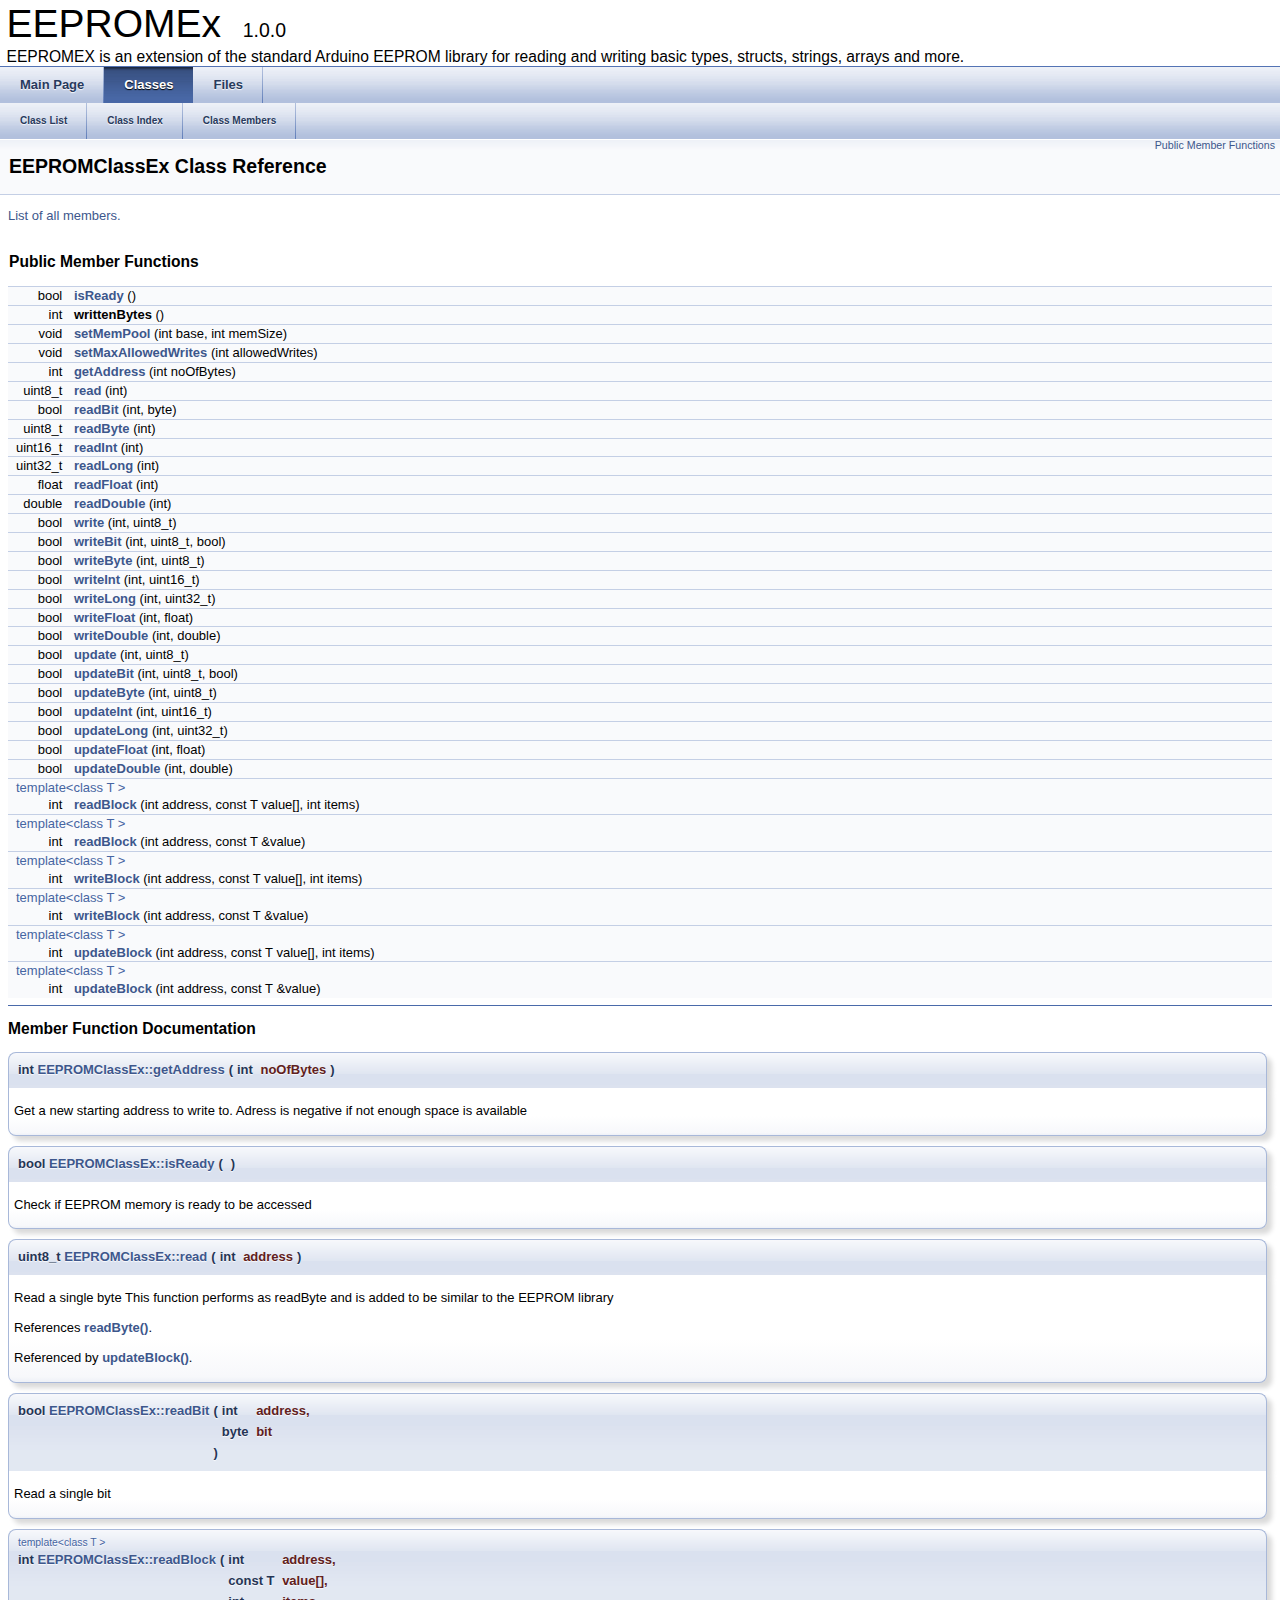
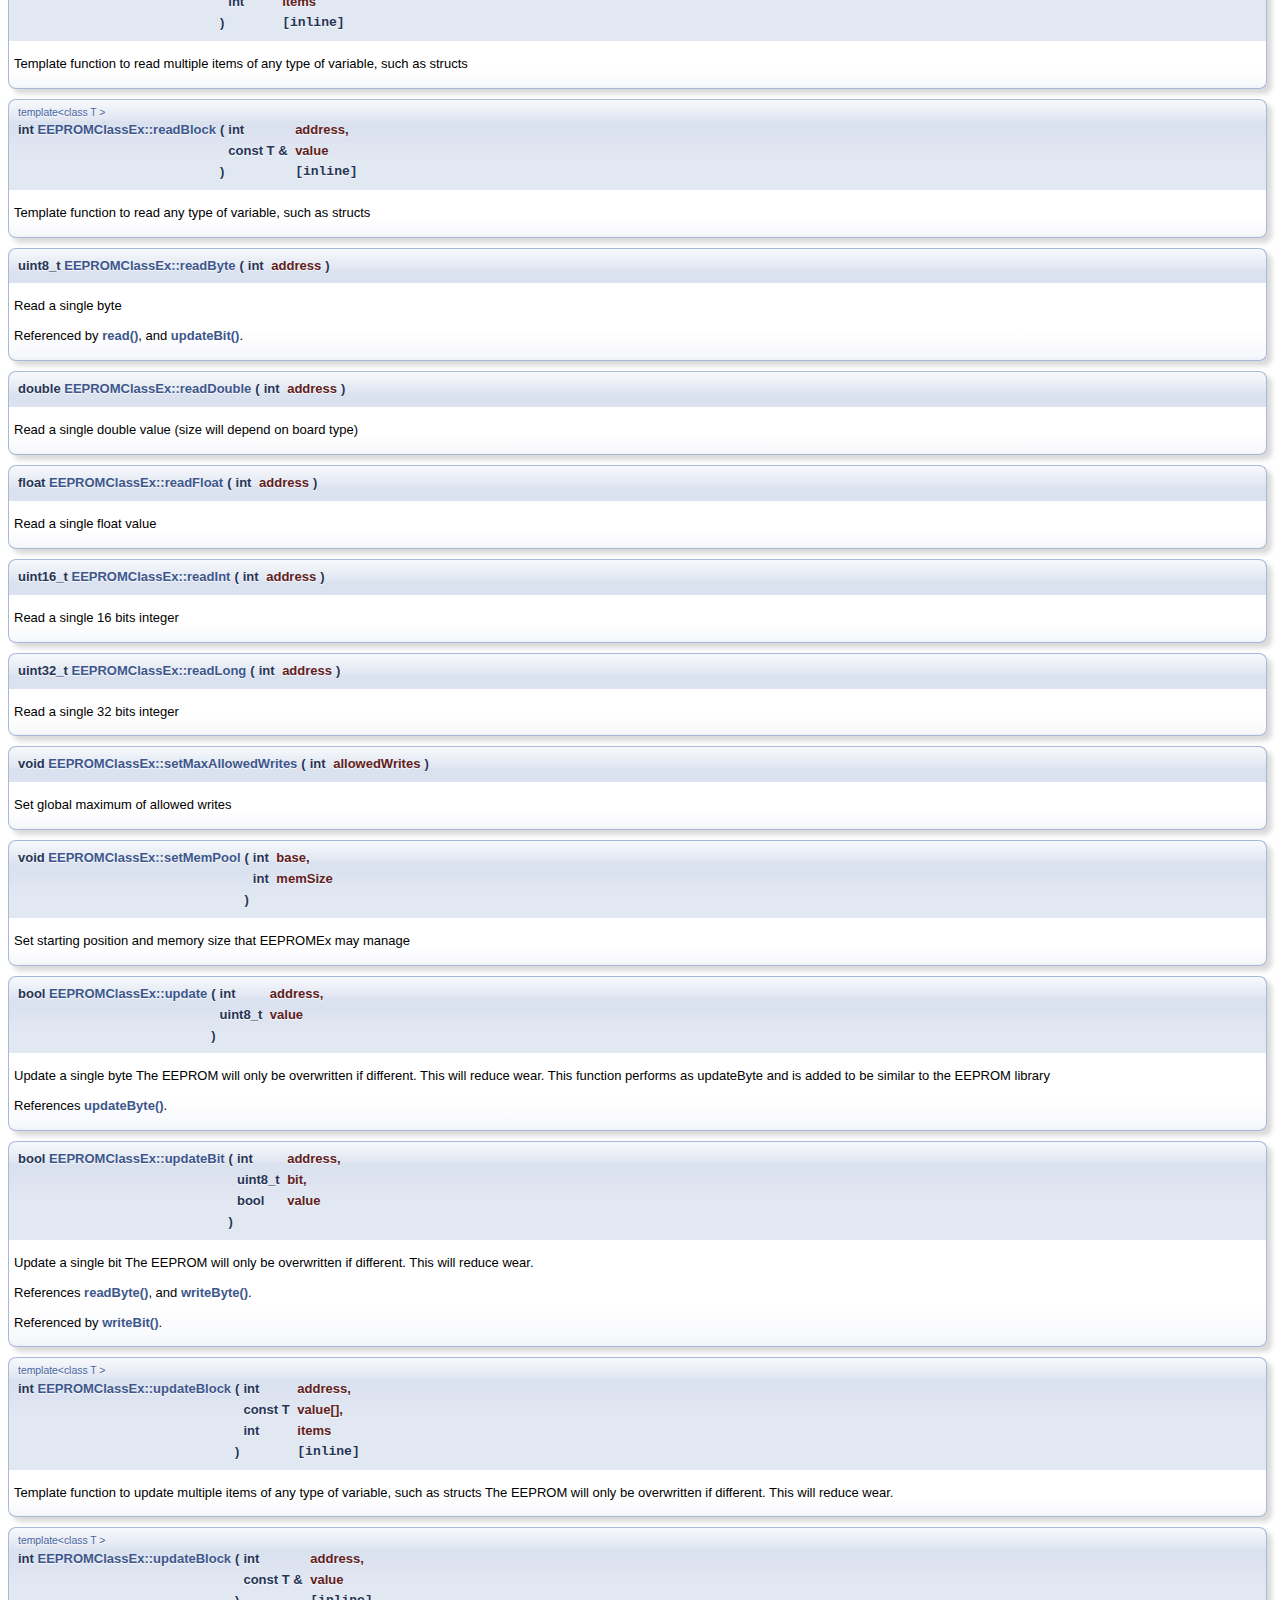
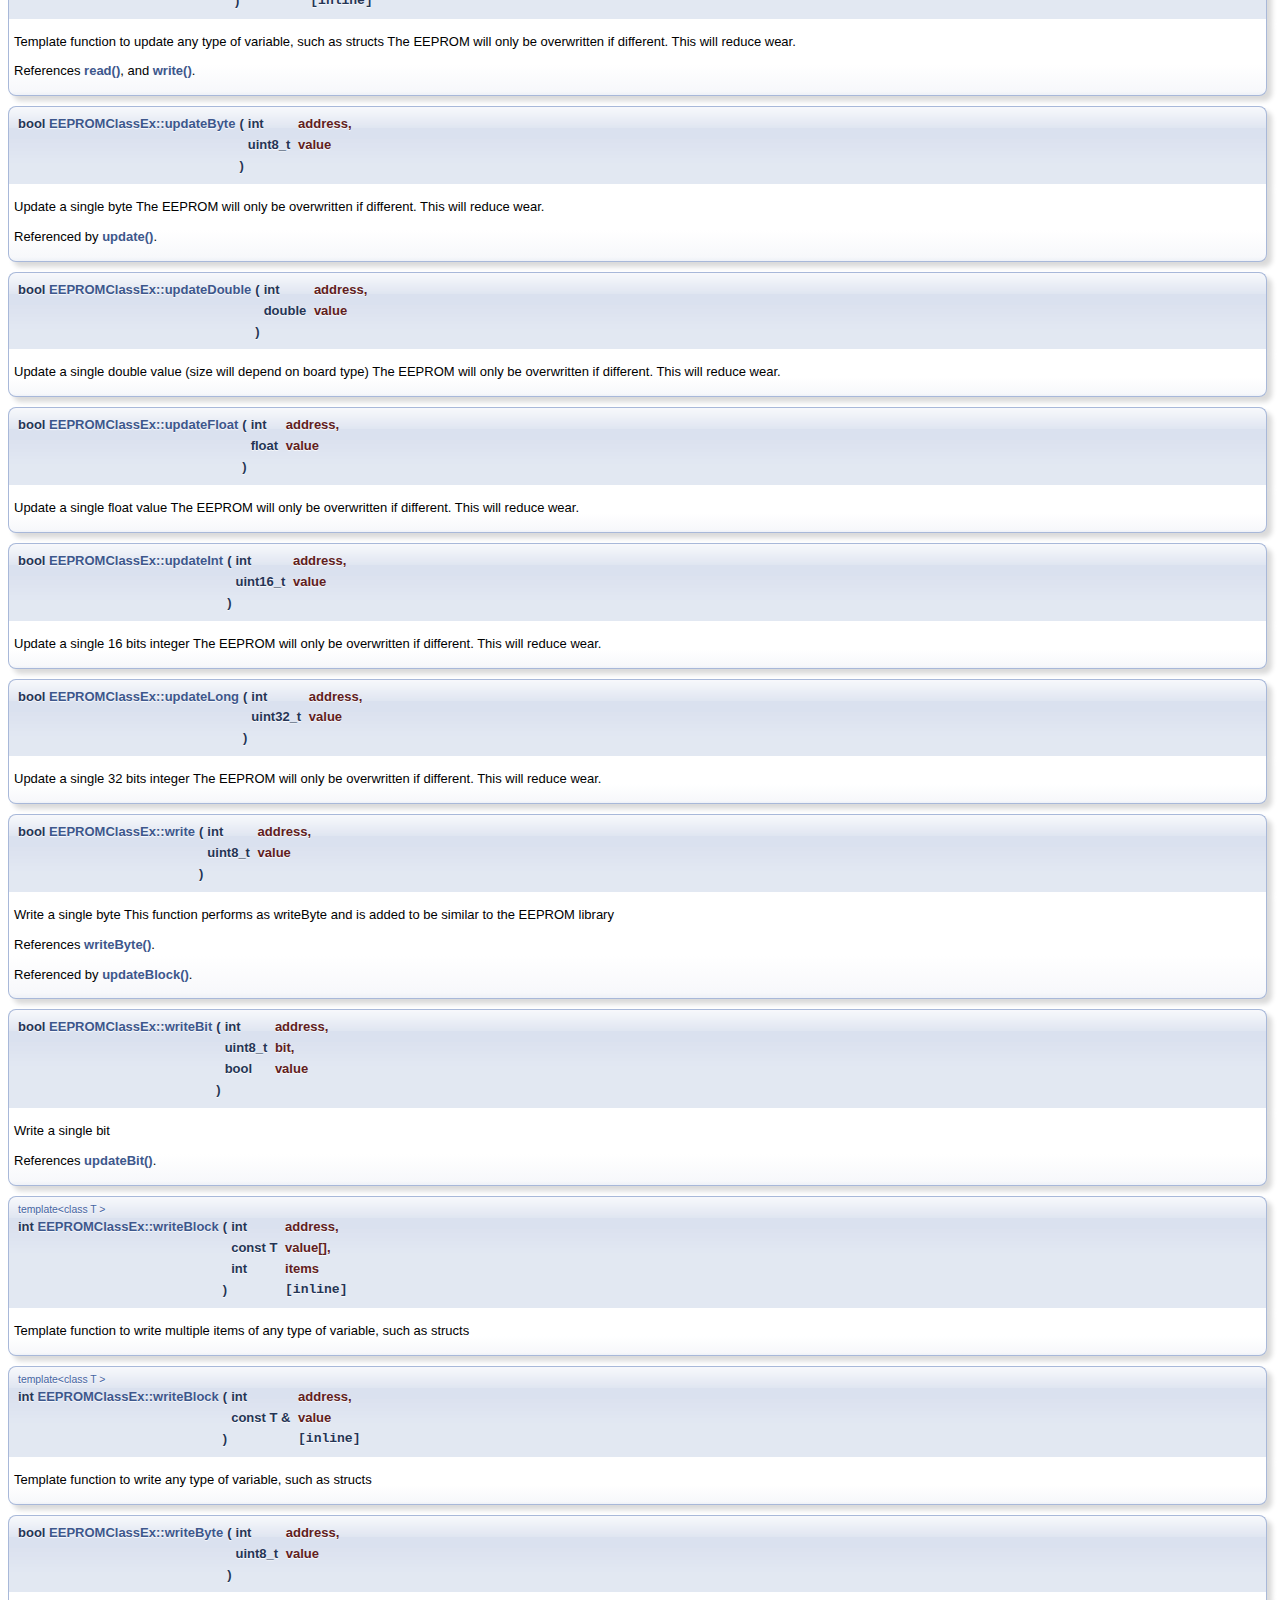
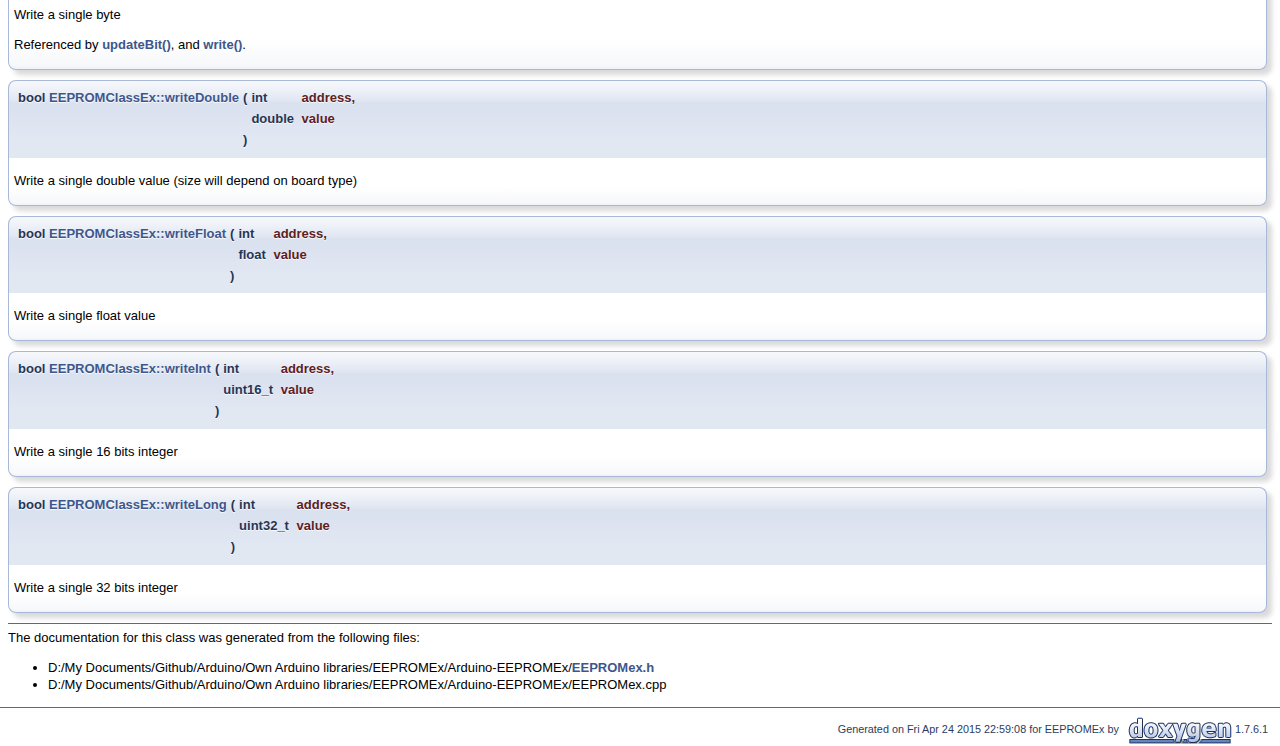
<file: lib/EEPROMEx_ID170/extras/Documentation/html/class_e_e_p_r_o_m_class_ex.html>
<!DOCTYPE html PUBLIC "-//W3C//DTD XHTML 1.0 Transitional//EN" "http://www.w3.org/TR/xhtml1/DTD/xhtml1-transitional.dtd">
<html xmlns="http://www.w3.org/1999/xhtml">
<head>
<meta http-equiv="Content-Type" content="text/xhtml;charset=UTF-8"/>
<meta http-equiv="X-UA-Compatible" content="IE=9"/>
<title>EEPROMEx: EEPROMClassEx Class Reference</title>

<link href="tabs.css" rel="stylesheet" type="text/css"/>
<link href="doxygen.css" rel="stylesheet" type="text/css" />



</head>
<body>
<div id="top"><!-- do not remove this div! -->


<div id="titlearea">
<table cellspacing="0" cellpadding="0">
 <tbody>
 <tr style="height: 56px;">
  
  
  <td style="padding-left: 0.5em;">
   <div id="projectname">EEPROMEx
   &#160;<span id="projectnumber">1.0.0</span>
   </div>
   <div id="projectbrief">EEPROMEX is an extension of the standard Arduino EEPROM library for reading and writing basic types, structs, strings, arrays and more.</div>
  </td>
  
  
  
 </tr>
 </tbody>
</table>
</div>

<!-- Generated by Doxygen 1.7.6.1 -->
  <div id="navrow1" class="tabs">
    <ul class="tablist">
      <li><a href="index.html"><span>Main&#160;Page</span></a></li>
      <li class="current"><a href="annotated.html"><span>Classes</span></a></li>
      <li><a href="files.html"><span>Files</span></a></li>
    </ul>
  </div>
  <div id="navrow2" class="tabs2">
    <ul class="tablist">
      <li><a href="annotated.html"><span>Class&#160;List</span></a></li>
      <li><a href="classes.html"><span>Class&#160;Index</span></a></li>
      <li><a href="functions.html"><span>Class&#160;Members</span></a></li>
    </ul>
  </div>
</div>
<div class="header">
  <div class="summary">
<a href="#pub-methods">Public Member Functions</a>  </div>
  <div class="headertitle">
<div class="title">EEPROMClassEx Class Reference</div>  </div>
</div><!--header-->
<div class="contents">
<!-- doxytag: class="EEPROMClassEx" -->
<p><a href="class_e_e_p_r_o_m_class_ex-members.html">List of all members.</a></p>
<table class="memberdecls">
<tr><td colspan="2"><h2><a name="pub-methods"></a>
Public Member Functions</h2></td></tr>
<tr><td class="memItemLeft" align="right" valign="top">bool&#160;</td><td class="memItemRight" valign="bottom"><a class="el" href="class_e_e_p_r_o_m_class_ex.html#ae27ed1053930d5aaa00613ea766c9b3a">isReady</a> ()</td></tr>
<tr><td class="memItemLeft" align="right" valign="top"><a class="anchor" id="a849d719f2dba598131cd8fe2c0542a6a"></a><!-- doxytag: member="EEPROMClassEx::writtenBytes" ref="a849d719f2dba598131cd8fe2c0542a6a" args="()" -->
int&#160;</td><td class="memItemRight" valign="bottom"><b>writtenBytes</b> ()</td></tr>
<tr><td class="memItemLeft" align="right" valign="top">void&#160;</td><td class="memItemRight" valign="bottom"><a class="el" href="class_e_e_p_r_o_m_class_ex.html#a47319997cbc4d72eba5c8cf269b8e93d">setMemPool</a> (int base, int memSize)</td></tr>
<tr><td class="memItemLeft" align="right" valign="top">void&#160;</td><td class="memItemRight" valign="bottom"><a class="el" href="class_e_e_p_r_o_m_class_ex.html#a91d3c739083e09d493ad416ee65f9d48">setMaxAllowedWrites</a> (int allowedWrites)</td></tr>
<tr><td class="memItemLeft" align="right" valign="top">int&#160;</td><td class="memItemRight" valign="bottom"><a class="el" href="class_e_e_p_r_o_m_class_ex.html#a710ca8281098379cfaaea954f3fafe4d">getAddress</a> (int noOfBytes)</td></tr>
<tr><td class="memItemLeft" align="right" valign="top">uint8_t&#160;</td><td class="memItemRight" valign="bottom"><a class="el" href="class_e_e_p_r_o_m_class_ex.html#a38237a074fe3bfe2a0d7bc9c1713dd13">read</a> (int)</td></tr>
<tr><td class="memItemLeft" align="right" valign="top">bool&#160;</td><td class="memItemRight" valign="bottom"><a class="el" href="class_e_e_p_r_o_m_class_ex.html#a20bdae0a8e93e05ab8fd2d710dd1c27c">readBit</a> (int, byte)</td></tr>
<tr><td class="memItemLeft" align="right" valign="top">uint8_t&#160;</td><td class="memItemRight" valign="bottom"><a class="el" href="class_e_e_p_r_o_m_class_ex.html#ae384de4ce52cd0277b6c4a1abdbbcdde">readByte</a> (int)</td></tr>
<tr><td class="memItemLeft" align="right" valign="top">uint16_t&#160;</td><td class="memItemRight" valign="bottom"><a class="el" href="class_e_e_p_r_o_m_class_ex.html#aabec5d610d4a781035ffa262da304b13">readInt</a> (int)</td></tr>
<tr><td class="memItemLeft" align="right" valign="top">uint32_t&#160;</td><td class="memItemRight" valign="bottom"><a class="el" href="class_e_e_p_r_o_m_class_ex.html#ae813ea216595740a5323a9bc64d65454">readLong</a> (int)</td></tr>
<tr><td class="memItemLeft" align="right" valign="top">float&#160;</td><td class="memItemRight" valign="bottom"><a class="el" href="class_e_e_p_r_o_m_class_ex.html#a01fd3e12cbcd128cf0b1d9636c865358">readFloat</a> (int)</td></tr>
<tr><td class="memItemLeft" align="right" valign="top">double&#160;</td><td class="memItemRight" valign="bottom"><a class="el" href="class_e_e_p_r_o_m_class_ex.html#acb1a3c6a595d5fceb1a674349ca336ed">readDouble</a> (int)</td></tr>
<tr><td class="memItemLeft" align="right" valign="top">bool&#160;</td><td class="memItemRight" valign="bottom"><a class="el" href="class_e_e_p_r_o_m_class_ex.html#ad7038c62043bbd8455c6b25a3ad74d2b">write</a> (int, uint8_t)</td></tr>
<tr><td class="memItemLeft" align="right" valign="top">bool&#160;</td><td class="memItemRight" valign="bottom"><a class="el" href="class_e_e_p_r_o_m_class_ex.html#abd38b73403e884a2a4f342189641568e">writeBit</a> (int, uint8_t, bool)</td></tr>
<tr><td class="memItemLeft" align="right" valign="top">bool&#160;</td><td class="memItemRight" valign="bottom"><a class="el" href="class_e_e_p_r_o_m_class_ex.html#a806a1ccc7738b80ea35bc765c7d50873">writeByte</a> (int, uint8_t)</td></tr>
<tr><td class="memItemLeft" align="right" valign="top">bool&#160;</td><td class="memItemRight" valign="bottom"><a class="el" href="class_e_e_p_r_o_m_class_ex.html#abed315ffe57451a64e2b5969bbe6877a">writeInt</a> (int, uint16_t)</td></tr>
<tr><td class="memItemLeft" align="right" valign="top">bool&#160;</td><td class="memItemRight" valign="bottom"><a class="el" href="class_e_e_p_r_o_m_class_ex.html#afcda6a341fce9a29a76aa50cef7e18b7">writeLong</a> (int, uint32_t)</td></tr>
<tr><td class="memItemLeft" align="right" valign="top">bool&#160;</td><td class="memItemRight" valign="bottom"><a class="el" href="class_e_e_p_r_o_m_class_ex.html#afe480fafc3c3bef7004a608ffec057b7">writeFloat</a> (int, float)</td></tr>
<tr><td class="memItemLeft" align="right" valign="top">bool&#160;</td><td class="memItemRight" valign="bottom"><a class="el" href="class_e_e_p_r_o_m_class_ex.html#a599a67987cb1c5458e7581f6e65038f0">writeDouble</a> (int, double)</td></tr>
<tr><td class="memItemLeft" align="right" valign="top">bool&#160;</td><td class="memItemRight" valign="bottom"><a class="el" href="class_e_e_p_r_o_m_class_ex.html#ac7beb1411c6aa23bee0962416da4c2c6">update</a> (int, uint8_t)</td></tr>
<tr><td class="memItemLeft" align="right" valign="top">bool&#160;</td><td class="memItemRight" valign="bottom"><a class="el" href="class_e_e_p_r_o_m_class_ex.html#add8a68511880ab2c1f84306b523ac4d0">updateBit</a> (int, uint8_t, bool)</td></tr>
<tr><td class="memItemLeft" align="right" valign="top">bool&#160;</td><td class="memItemRight" valign="bottom"><a class="el" href="class_e_e_p_r_o_m_class_ex.html#a0f27aaf6f1f15b5f241e1f02adf2cca3">updateByte</a> (int, uint8_t)</td></tr>
<tr><td class="memItemLeft" align="right" valign="top">bool&#160;</td><td class="memItemRight" valign="bottom"><a class="el" href="class_e_e_p_r_o_m_class_ex.html#ab9318f1e54d016c4e63f8527b8e8831a">updateInt</a> (int, uint16_t)</td></tr>
<tr><td class="memItemLeft" align="right" valign="top">bool&#160;</td><td class="memItemRight" valign="bottom"><a class="el" href="class_e_e_p_r_o_m_class_ex.html#a23967375c0d3be05bb06f25feaf37ba4">updateLong</a> (int, uint32_t)</td></tr>
<tr><td class="memItemLeft" align="right" valign="top">bool&#160;</td><td class="memItemRight" valign="bottom"><a class="el" href="class_e_e_p_r_o_m_class_ex.html#ab3a125320adb9f23a79f7a2f339b63a6">updateFloat</a> (int, float)</td></tr>
<tr><td class="memItemLeft" align="right" valign="top">bool&#160;</td><td class="memItemRight" valign="bottom"><a class="el" href="class_e_e_p_r_o_m_class_ex.html#afccb344108ffcfb15c18f286f81cb0b0">updateDouble</a> (int, double)</td></tr>
<tr><td class="memTemplParams" colspan="2">template&lt;class T &gt; </td></tr>
<tr><td class="memTemplItemLeft" align="right" valign="top">int&#160;</td><td class="memTemplItemRight" valign="bottom"><a class="el" href="class_e_e_p_r_o_m_class_ex.html#a68bdb52683c33db51ca2e90b58c269db">readBlock</a> (int address, const T value[], int items)</td></tr>
<tr><td class="memTemplParams" colspan="2">template&lt;class T &gt; </td></tr>
<tr><td class="memTemplItemLeft" align="right" valign="top">int&#160;</td><td class="memTemplItemRight" valign="bottom"><a class="el" href="class_e_e_p_r_o_m_class_ex.html#a8b05f428b4b7ab9c2bb2e56611257b93">readBlock</a> (int address, const T &amp;value)</td></tr>
<tr><td class="memTemplParams" colspan="2">template&lt;class T &gt; </td></tr>
<tr><td class="memTemplItemLeft" align="right" valign="top">int&#160;</td><td class="memTemplItemRight" valign="bottom"><a class="el" href="class_e_e_p_r_o_m_class_ex.html#ac72725102ea4bf52c642c8850e00ccfd">writeBlock</a> (int address, const T value[], int items)</td></tr>
<tr><td class="memTemplParams" colspan="2">template&lt;class T &gt; </td></tr>
<tr><td class="memTemplItemLeft" align="right" valign="top">int&#160;</td><td class="memTemplItemRight" valign="bottom"><a class="el" href="class_e_e_p_r_o_m_class_ex.html#a55c4501260fb895f98a4b456e6ea23be">writeBlock</a> (int address, const T &amp;value)</td></tr>
<tr><td class="memTemplParams" colspan="2">template&lt;class T &gt; </td></tr>
<tr><td class="memTemplItemLeft" align="right" valign="top">int&#160;</td><td class="memTemplItemRight" valign="bottom"><a class="el" href="class_e_e_p_r_o_m_class_ex.html#a474b7f64d3cbca4af980f313bd4ed9ba">updateBlock</a> (int address, const T value[], int items)</td></tr>
<tr><td class="memTemplParams" colspan="2">template&lt;class T &gt; </td></tr>
<tr><td class="memTemplItemLeft" align="right" valign="top">int&#160;</td><td class="memTemplItemRight" valign="bottom"><a class="el" href="class_e_e_p_r_o_m_class_ex.html#a2c53cdabc1eb7f872ade810f5a4031eb">updateBlock</a> (int address, const T &amp;value)</td></tr>
</table>
<hr/><h2>Member Function Documentation</h2>
<a class="anchor" id="a710ca8281098379cfaaea954f3fafe4d"></a><!-- doxytag: member="EEPROMClassEx::getAddress" ref="a710ca8281098379cfaaea954f3fafe4d" args="(int noOfBytes)" -->
<div class="memitem">
<div class="memproto">
      <table class="memname">
        <tr>
          <td class="memname">int <a class="el" href="class_e_e_p_r_o_m_class_ex.html#a710ca8281098379cfaaea954f3fafe4d">EEPROMClassEx::getAddress</a> </td>
          <td>(</td>
          <td class="paramtype">int&#160;</td>
          <td class="paramname"><em>noOfBytes</em></td><td>)</td>
          <td></td>
        </tr>
      </table>
</div>
<div class="memdoc">
<p>Get a new starting address to write to. Adress is negative if not enough space is available </p>

</div>
</div>
<a class="anchor" id="ae27ed1053930d5aaa00613ea766c9b3a"></a><!-- doxytag: member="EEPROMClassEx::isReady" ref="ae27ed1053930d5aaa00613ea766c9b3a" args="()" -->
<div class="memitem">
<div class="memproto">
      <table class="memname">
        <tr>
          <td class="memname">bool <a class="el" href="class_e_e_p_r_o_m_class_ex.html#ae27ed1053930d5aaa00613ea766c9b3a">EEPROMClassEx::isReady</a> </td>
          <td>(</td>
          <td class="paramname"></td><td>)</td>
          <td></td>
        </tr>
      </table>
</div>
<div class="memdoc">
<p>Check if EEPROM memory is ready to be accessed </p>

</div>
</div>
<a class="anchor" id="a38237a074fe3bfe2a0d7bc9c1713dd13"></a><!-- doxytag: member="EEPROMClassEx::read" ref="a38237a074fe3bfe2a0d7bc9c1713dd13" args="(int)" -->
<div class="memitem">
<div class="memproto">
      <table class="memname">
        <tr>
          <td class="memname">uint8_t <a class="el" href="class_e_e_p_r_o_m_class_ex.html#a38237a074fe3bfe2a0d7bc9c1713dd13">EEPROMClassEx::read</a> </td>
          <td>(</td>
          <td class="paramtype">int&#160;</td>
          <td class="paramname"><em>address</em></td><td>)</td>
          <td></td>
        </tr>
      </table>
</div>
<div class="memdoc">
<p>Read a single byte This function performs as readByte and is added to be similar to the EEPROM library </p>

<p>References <a class="el" href="class_e_e_p_r_o_m_class_ex.html#ae384de4ce52cd0277b6c4a1abdbbcdde">readByte()</a>.</p>

<p>Referenced by <a class="el" href="class_e_e_p_r_o_m_class_ex.html#a2c53cdabc1eb7f872ade810f5a4031eb">updateBlock()</a>.</p>

</div>
</div>
<a class="anchor" id="a20bdae0a8e93e05ab8fd2d710dd1c27c"></a><!-- doxytag: member="EEPROMClassEx::readBit" ref="a20bdae0a8e93e05ab8fd2d710dd1c27c" args="(int, byte)" -->
<div class="memitem">
<div class="memproto">
      <table class="memname">
        <tr>
          <td class="memname">bool <a class="el" href="class_e_e_p_r_o_m_class_ex.html#a20bdae0a8e93e05ab8fd2d710dd1c27c">EEPROMClassEx::readBit</a> </td>
          <td>(</td>
          <td class="paramtype">int&#160;</td>
          <td class="paramname"><em>address</em>, </td>
        </tr>
        <tr>
          <td class="paramkey"></td>
          <td></td>
          <td class="paramtype">byte&#160;</td>
          <td class="paramname"><em>bit</em>&#160;</td>
        </tr>
        <tr>
          <td></td>
          <td>)</td>
          <td></td><td></td>
        </tr>
      </table>
</div>
<div class="memdoc">
<p>Read a single bit </p>

</div>
</div>
<a class="anchor" id="a68bdb52683c33db51ca2e90b58c269db"></a><!-- doxytag: member="EEPROMClassEx::readBlock" ref="a68bdb52683c33db51ca2e90b58c269db" args="(int address, const T value[], int items)" -->
<div class="memitem">
<div class="memproto">
<div class="memtemplate">
template&lt;class T &gt; </div>
      <table class="memname">
        <tr>
          <td class="memname">int <a class="el" href="class_e_e_p_r_o_m_class_ex.html#a68bdb52683c33db51ca2e90b58c269db">EEPROMClassEx::readBlock</a> </td>
          <td>(</td>
          <td class="paramtype">int&#160;</td>
          <td class="paramname"><em>address</em>, </td>
        </tr>
        <tr>
          <td class="paramkey"></td>
          <td></td>
          <td class="paramtype">const T&#160;</td>
          <td class="paramname"><em>value</em>[], </td>
        </tr>
        <tr>
          <td class="paramkey"></td>
          <td></td>
          <td class="paramtype">int&#160;</td>
          <td class="paramname"><em>items</em>&#160;</td>
        </tr>
        <tr>
          <td></td>
          <td>)</td>
          <td></td><td><code> [inline]</code></td>
        </tr>
      </table>
</div>
<div class="memdoc">
<p>Template function to read multiple items of any type of variable, such as structs </p>

</div>
</div>
<a class="anchor" id="a8b05f428b4b7ab9c2bb2e56611257b93"></a><!-- doxytag: member="EEPROMClassEx::readBlock" ref="a8b05f428b4b7ab9c2bb2e56611257b93" args="(int address, const T &amp;value)" -->
<div class="memitem">
<div class="memproto">
<div class="memtemplate">
template&lt;class T &gt; </div>
      <table class="memname">
        <tr>
          <td class="memname">int <a class="el" href="class_e_e_p_r_o_m_class_ex.html#a68bdb52683c33db51ca2e90b58c269db">EEPROMClassEx::readBlock</a> </td>
          <td>(</td>
          <td class="paramtype">int&#160;</td>
          <td class="paramname"><em>address</em>, </td>
        </tr>
        <tr>
          <td class="paramkey"></td>
          <td></td>
          <td class="paramtype">const T &amp;&#160;</td>
          <td class="paramname"><em>value</em>&#160;</td>
        </tr>
        <tr>
          <td></td>
          <td>)</td>
          <td></td><td><code> [inline]</code></td>
        </tr>
      </table>
</div>
<div class="memdoc">
<p>Template function to read any type of variable, such as structs </p>

</div>
</div>
<a class="anchor" id="ae384de4ce52cd0277b6c4a1abdbbcdde"></a><!-- doxytag: member="EEPROMClassEx::readByte" ref="ae384de4ce52cd0277b6c4a1abdbbcdde" args="(int)" -->
<div class="memitem">
<div class="memproto">
      <table class="memname">
        <tr>
          <td class="memname">uint8_t <a class="el" href="class_e_e_p_r_o_m_class_ex.html#ae384de4ce52cd0277b6c4a1abdbbcdde">EEPROMClassEx::readByte</a> </td>
          <td>(</td>
          <td class="paramtype">int&#160;</td>
          <td class="paramname"><em>address</em></td><td>)</td>
          <td></td>
        </tr>
      </table>
</div>
<div class="memdoc">
<p>Read a single byte </p>

<p>Referenced by <a class="el" href="class_e_e_p_r_o_m_class_ex.html#a38237a074fe3bfe2a0d7bc9c1713dd13">read()</a>, and <a class="el" href="class_e_e_p_r_o_m_class_ex.html#add8a68511880ab2c1f84306b523ac4d0">updateBit()</a>.</p>

</div>
</div>
<a class="anchor" id="acb1a3c6a595d5fceb1a674349ca336ed"></a><!-- doxytag: member="EEPROMClassEx::readDouble" ref="acb1a3c6a595d5fceb1a674349ca336ed" args="(int)" -->
<div class="memitem">
<div class="memproto">
      <table class="memname">
        <tr>
          <td class="memname">double <a class="el" href="class_e_e_p_r_o_m_class_ex.html#acb1a3c6a595d5fceb1a674349ca336ed">EEPROMClassEx::readDouble</a> </td>
          <td>(</td>
          <td class="paramtype">int&#160;</td>
          <td class="paramname"><em>address</em></td><td>)</td>
          <td></td>
        </tr>
      </table>
</div>
<div class="memdoc">
<p>Read a single double value (size will depend on board type) </p>

</div>
</div>
<a class="anchor" id="a01fd3e12cbcd128cf0b1d9636c865358"></a><!-- doxytag: member="EEPROMClassEx::readFloat" ref="a01fd3e12cbcd128cf0b1d9636c865358" args="(int)" -->
<div class="memitem">
<div class="memproto">
      <table class="memname">
        <tr>
          <td class="memname">float <a class="el" href="class_e_e_p_r_o_m_class_ex.html#a01fd3e12cbcd128cf0b1d9636c865358">EEPROMClassEx::readFloat</a> </td>
          <td>(</td>
          <td class="paramtype">int&#160;</td>
          <td class="paramname"><em>address</em></td><td>)</td>
          <td></td>
        </tr>
      </table>
</div>
<div class="memdoc">
<p>Read a single float value </p>

</div>
</div>
<a class="anchor" id="aabec5d610d4a781035ffa262da304b13"></a><!-- doxytag: member="EEPROMClassEx::readInt" ref="aabec5d610d4a781035ffa262da304b13" args="(int)" -->
<div class="memitem">
<div class="memproto">
      <table class="memname">
        <tr>
          <td class="memname">uint16_t <a class="el" href="class_e_e_p_r_o_m_class_ex.html#aabec5d610d4a781035ffa262da304b13">EEPROMClassEx::readInt</a> </td>
          <td>(</td>
          <td class="paramtype">int&#160;</td>
          <td class="paramname"><em>address</em></td><td>)</td>
          <td></td>
        </tr>
      </table>
</div>
<div class="memdoc">
<p>Read a single 16 bits integer </p>

</div>
</div>
<a class="anchor" id="ae813ea216595740a5323a9bc64d65454"></a><!-- doxytag: member="EEPROMClassEx::readLong" ref="ae813ea216595740a5323a9bc64d65454" args="(int)" -->
<div class="memitem">
<div class="memproto">
      <table class="memname">
        <tr>
          <td class="memname">uint32_t <a class="el" href="class_e_e_p_r_o_m_class_ex.html#ae813ea216595740a5323a9bc64d65454">EEPROMClassEx::readLong</a> </td>
          <td>(</td>
          <td class="paramtype">int&#160;</td>
          <td class="paramname"><em>address</em></td><td>)</td>
          <td></td>
        </tr>
      </table>
</div>
<div class="memdoc">
<p>Read a single 32 bits integer </p>

</div>
</div>
<a class="anchor" id="a91d3c739083e09d493ad416ee65f9d48"></a><!-- doxytag: member="EEPROMClassEx::setMaxAllowedWrites" ref="a91d3c739083e09d493ad416ee65f9d48" args="(int allowedWrites)" -->
<div class="memitem">
<div class="memproto">
      <table class="memname">
        <tr>
          <td class="memname">void <a class="el" href="class_e_e_p_r_o_m_class_ex.html#a91d3c739083e09d493ad416ee65f9d48">EEPROMClassEx::setMaxAllowedWrites</a> </td>
          <td>(</td>
          <td class="paramtype">int&#160;</td>
          <td class="paramname"><em>allowedWrites</em></td><td>)</td>
          <td></td>
        </tr>
      </table>
</div>
<div class="memdoc">
<p>Set global maximum of allowed writes </p>

</div>
</div>
<a class="anchor" id="a47319997cbc4d72eba5c8cf269b8e93d"></a><!-- doxytag: member="EEPROMClassEx::setMemPool" ref="a47319997cbc4d72eba5c8cf269b8e93d" args="(int base, int memSize)" -->
<div class="memitem">
<div class="memproto">
      <table class="memname">
        <tr>
          <td class="memname">void <a class="el" href="class_e_e_p_r_o_m_class_ex.html#a47319997cbc4d72eba5c8cf269b8e93d">EEPROMClassEx::setMemPool</a> </td>
          <td>(</td>
          <td class="paramtype">int&#160;</td>
          <td class="paramname"><em>base</em>, </td>
        </tr>
        <tr>
          <td class="paramkey"></td>
          <td></td>
          <td class="paramtype">int&#160;</td>
          <td class="paramname"><em>memSize</em>&#160;</td>
        </tr>
        <tr>
          <td></td>
          <td>)</td>
          <td></td><td></td>
        </tr>
      </table>
</div>
<div class="memdoc">
<p>Set starting position and memory size that EEPROMEx may manage </p>

</div>
</div>
<a class="anchor" id="ac7beb1411c6aa23bee0962416da4c2c6"></a><!-- doxytag: member="EEPROMClassEx::update" ref="ac7beb1411c6aa23bee0962416da4c2c6" args="(int, uint8_t)" -->
<div class="memitem">
<div class="memproto">
      <table class="memname">
        <tr>
          <td class="memname">bool <a class="el" href="class_e_e_p_r_o_m_class_ex.html#ac7beb1411c6aa23bee0962416da4c2c6">EEPROMClassEx::update</a> </td>
          <td>(</td>
          <td class="paramtype">int&#160;</td>
          <td class="paramname"><em>address</em>, </td>
        </tr>
        <tr>
          <td class="paramkey"></td>
          <td></td>
          <td class="paramtype">uint8_t&#160;</td>
          <td class="paramname"><em>value</em>&#160;</td>
        </tr>
        <tr>
          <td></td>
          <td>)</td>
          <td></td><td></td>
        </tr>
      </table>
</div>
<div class="memdoc">
<p>Update a single byte The EEPROM will only be overwritten if different. This will reduce wear. This function performs as updateByte and is added to be similar to the EEPROM library </p>

<p>References <a class="el" href="class_e_e_p_r_o_m_class_ex.html#a0f27aaf6f1f15b5f241e1f02adf2cca3">updateByte()</a>.</p>

</div>
</div>
<a class="anchor" id="add8a68511880ab2c1f84306b523ac4d0"></a><!-- doxytag: member="EEPROMClassEx::updateBit" ref="add8a68511880ab2c1f84306b523ac4d0" args="(int, uint8_t, bool)" -->
<div class="memitem">
<div class="memproto">
      <table class="memname">
        <tr>
          <td class="memname">bool <a class="el" href="class_e_e_p_r_o_m_class_ex.html#add8a68511880ab2c1f84306b523ac4d0">EEPROMClassEx::updateBit</a> </td>
          <td>(</td>
          <td class="paramtype">int&#160;</td>
          <td class="paramname"><em>address</em>, </td>
        </tr>
        <tr>
          <td class="paramkey"></td>
          <td></td>
          <td class="paramtype">uint8_t&#160;</td>
          <td class="paramname"><em>bit</em>, </td>
        </tr>
        <tr>
          <td class="paramkey"></td>
          <td></td>
          <td class="paramtype">bool&#160;</td>
          <td class="paramname"><em>value</em>&#160;</td>
        </tr>
        <tr>
          <td></td>
          <td>)</td>
          <td></td><td></td>
        </tr>
      </table>
</div>
<div class="memdoc">
<p>Update a single bit The EEPROM will only be overwritten if different. This will reduce wear. </p>

<p>References <a class="el" href="class_e_e_p_r_o_m_class_ex.html#ae384de4ce52cd0277b6c4a1abdbbcdde">readByte()</a>, and <a class="el" href="class_e_e_p_r_o_m_class_ex.html#a806a1ccc7738b80ea35bc765c7d50873">writeByte()</a>.</p>

<p>Referenced by <a class="el" href="class_e_e_p_r_o_m_class_ex.html#abd38b73403e884a2a4f342189641568e">writeBit()</a>.</p>

</div>
</div>
<a class="anchor" id="a474b7f64d3cbca4af980f313bd4ed9ba"></a><!-- doxytag: member="EEPROMClassEx::updateBlock" ref="a474b7f64d3cbca4af980f313bd4ed9ba" args="(int address, const T value[], int items)" -->
<div class="memitem">
<div class="memproto">
<div class="memtemplate">
template&lt;class T &gt; </div>
      <table class="memname">
        <tr>
          <td class="memname">int <a class="el" href="class_e_e_p_r_o_m_class_ex.html#a474b7f64d3cbca4af980f313bd4ed9ba">EEPROMClassEx::updateBlock</a> </td>
          <td>(</td>
          <td class="paramtype">int&#160;</td>
          <td class="paramname"><em>address</em>, </td>
        </tr>
        <tr>
          <td class="paramkey"></td>
          <td></td>
          <td class="paramtype">const T&#160;</td>
          <td class="paramname"><em>value</em>[], </td>
        </tr>
        <tr>
          <td class="paramkey"></td>
          <td></td>
          <td class="paramtype">int&#160;</td>
          <td class="paramname"><em>items</em>&#160;</td>
        </tr>
        <tr>
          <td></td>
          <td>)</td>
          <td></td><td><code> [inline]</code></td>
        </tr>
      </table>
</div>
<div class="memdoc">
<p>Template function to update multiple items of any type of variable, such as structs The EEPROM will only be overwritten if different. This will reduce wear. </p>

</div>
</div>
<a class="anchor" id="a2c53cdabc1eb7f872ade810f5a4031eb"></a><!-- doxytag: member="EEPROMClassEx::updateBlock" ref="a2c53cdabc1eb7f872ade810f5a4031eb" args="(int address, const T &amp;value)" -->
<div class="memitem">
<div class="memproto">
<div class="memtemplate">
template&lt;class T &gt; </div>
      <table class="memname">
        <tr>
          <td class="memname">int <a class="el" href="class_e_e_p_r_o_m_class_ex.html#a474b7f64d3cbca4af980f313bd4ed9ba">EEPROMClassEx::updateBlock</a> </td>
          <td>(</td>
          <td class="paramtype">int&#160;</td>
          <td class="paramname"><em>address</em>, </td>
        </tr>
        <tr>
          <td class="paramkey"></td>
          <td></td>
          <td class="paramtype">const T &amp;&#160;</td>
          <td class="paramname"><em>value</em>&#160;</td>
        </tr>
        <tr>
          <td></td>
          <td>)</td>
          <td></td><td><code> [inline]</code></td>
        </tr>
      </table>
</div>
<div class="memdoc">
<p>Template function to update any type of variable, such as structs The EEPROM will only be overwritten if different. This will reduce wear. </p>

<p>References <a class="el" href="class_e_e_p_r_o_m_class_ex.html#a38237a074fe3bfe2a0d7bc9c1713dd13">read()</a>, and <a class="el" href="class_e_e_p_r_o_m_class_ex.html#ad7038c62043bbd8455c6b25a3ad74d2b">write()</a>.</p>

</div>
</div>
<a class="anchor" id="a0f27aaf6f1f15b5f241e1f02adf2cca3"></a><!-- doxytag: member="EEPROMClassEx::updateByte" ref="a0f27aaf6f1f15b5f241e1f02adf2cca3" args="(int, uint8_t)" -->
<div class="memitem">
<div class="memproto">
      <table class="memname">
        <tr>
          <td class="memname">bool <a class="el" href="class_e_e_p_r_o_m_class_ex.html#a0f27aaf6f1f15b5f241e1f02adf2cca3">EEPROMClassEx::updateByte</a> </td>
          <td>(</td>
          <td class="paramtype">int&#160;</td>
          <td class="paramname"><em>address</em>, </td>
        </tr>
        <tr>
          <td class="paramkey"></td>
          <td></td>
          <td class="paramtype">uint8_t&#160;</td>
          <td class="paramname"><em>value</em>&#160;</td>
        </tr>
        <tr>
          <td></td>
          <td>)</td>
          <td></td><td></td>
        </tr>
      </table>
</div>
<div class="memdoc">
<p>Update a single byte The EEPROM will only be overwritten if different. This will reduce wear. </p>

<p>Referenced by <a class="el" href="class_e_e_p_r_o_m_class_ex.html#ac7beb1411c6aa23bee0962416da4c2c6">update()</a>.</p>

</div>
</div>
<a class="anchor" id="afccb344108ffcfb15c18f286f81cb0b0"></a><!-- doxytag: member="EEPROMClassEx::updateDouble" ref="afccb344108ffcfb15c18f286f81cb0b0" args="(int, double)" -->
<div class="memitem">
<div class="memproto">
      <table class="memname">
        <tr>
          <td class="memname">bool <a class="el" href="class_e_e_p_r_o_m_class_ex.html#afccb344108ffcfb15c18f286f81cb0b0">EEPROMClassEx::updateDouble</a> </td>
          <td>(</td>
          <td class="paramtype">int&#160;</td>
          <td class="paramname"><em>address</em>, </td>
        </tr>
        <tr>
          <td class="paramkey"></td>
          <td></td>
          <td class="paramtype">double&#160;</td>
          <td class="paramname"><em>value</em>&#160;</td>
        </tr>
        <tr>
          <td></td>
          <td>)</td>
          <td></td><td></td>
        </tr>
      </table>
</div>
<div class="memdoc">
<p>Update a single double value (size will depend on board type) The EEPROM will only be overwritten if different. This will reduce wear. </p>

</div>
</div>
<a class="anchor" id="ab3a125320adb9f23a79f7a2f339b63a6"></a><!-- doxytag: member="EEPROMClassEx::updateFloat" ref="ab3a125320adb9f23a79f7a2f339b63a6" args="(int, float)" -->
<div class="memitem">
<div class="memproto">
      <table class="memname">
        <tr>
          <td class="memname">bool <a class="el" href="class_e_e_p_r_o_m_class_ex.html#ab3a125320adb9f23a79f7a2f339b63a6">EEPROMClassEx::updateFloat</a> </td>
          <td>(</td>
          <td class="paramtype">int&#160;</td>
          <td class="paramname"><em>address</em>, </td>
        </tr>
        <tr>
          <td class="paramkey"></td>
          <td></td>
          <td class="paramtype">float&#160;</td>
          <td class="paramname"><em>value</em>&#160;</td>
        </tr>
        <tr>
          <td></td>
          <td>)</td>
          <td></td><td></td>
        </tr>
      </table>
</div>
<div class="memdoc">
<p>Update a single float value The EEPROM will only be overwritten if different. This will reduce wear. </p>

</div>
</div>
<a class="anchor" id="ab9318f1e54d016c4e63f8527b8e8831a"></a><!-- doxytag: member="EEPROMClassEx::updateInt" ref="ab9318f1e54d016c4e63f8527b8e8831a" args="(int, uint16_t)" -->
<div class="memitem">
<div class="memproto">
      <table class="memname">
        <tr>
          <td class="memname">bool <a class="el" href="class_e_e_p_r_o_m_class_ex.html#ab9318f1e54d016c4e63f8527b8e8831a">EEPROMClassEx::updateInt</a> </td>
          <td>(</td>
          <td class="paramtype">int&#160;</td>
          <td class="paramname"><em>address</em>, </td>
        </tr>
        <tr>
          <td class="paramkey"></td>
          <td></td>
          <td class="paramtype">uint16_t&#160;</td>
          <td class="paramname"><em>value</em>&#160;</td>
        </tr>
        <tr>
          <td></td>
          <td>)</td>
          <td></td><td></td>
        </tr>
      </table>
</div>
<div class="memdoc">
<p>Update a single 16 bits integer The EEPROM will only be overwritten if different. This will reduce wear. </p>

</div>
</div>
<a class="anchor" id="a23967375c0d3be05bb06f25feaf37ba4"></a><!-- doxytag: member="EEPROMClassEx::updateLong" ref="a23967375c0d3be05bb06f25feaf37ba4" args="(int, uint32_t)" -->
<div class="memitem">
<div class="memproto">
      <table class="memname">
        <tr>
          <td class="memname">bool <a class="el" href="class_e_e_p_r_o_m_class_ex.html#a23967375c0d3be05bb06f25feaf37ba4">EEPROMClassEx::updateLong</a> </td>
          <td>(</td>
          <td class="paramtype">int&#160;</td>
          <td class="paramname"><em>address</em>, </td>
        </tr>
        <tr>
          <td class="paramkey"></td>
          <td></td>
          <td class="paramtype">uint32_t&#160;</td>
          <td class="paramname"><em>value</em>&#160;</td>
        </tr>
        <tr>
          <td></td>
          <td>)</td>
          <td></td><td></td>
        </tr>
      </table>
</div>
<div class="memdoc">
<p>Update a single 32 bits integer The EEPROM will only be overwritten if different. This will reduce wear. </p>

</div>
</div>
<a class="anchor" id="ad7038c62043bbd8455c6b25a3ad74d2b"></a><!-- doxytag: member="EEPROMClassEx::write" ref="ad7038c62043bbd8455c6b25a3ad74d2b" args="(int, uint8_t)" -->
<div class="memitem">
<div class="memproto">
      <table class="memname">
        <tr>
          <td class="memname">bool <a class="el" href="class_e_e_p_r_o_m_class_ex.html#ad7038c62043bbd8455c6b25a3ad74d2b">EEPROMClassEx::write</a> </td>
          <td>(</td>
          <td class="paramtype">int&#160;</td>
          <td class="paramname"><em>address</em>, </td>
        </tr>
        <tr>
          <td class="paramkey"></td>
          <td></td>
          <td class="paramtype">uint8_t&#160;</td>
          <td class="paramname"><em>value</em>&#160;</td>
        </tr>
        <tr>
          <td></td>
          <td>)</td>
          <td></td><td></td>
        </tr>
      </table>
</div>
<div class="memdoc">
<p>Write a single byte This function performs as writeByte and is added to be similar to the EEPROM library </p>

<p>References <a class="el" href="class_e_e_p_r_o_m_class_ex.html#a806a1ccc7738b80ea35bc765c7d50873">writeByte()</a>.</p>

<p>Referenced by <a class="el" href="class_e_e_p_r_o_m_class_ex.html#a2c53cdabc1eb7f872ade810f5a4031eb">updateBlock()</a>.</p>

</div>
</div>
<a class="anchor" id="abd38b73403e884a2a4f342189641568e"></a><!-- doxytag: member="EEPROMClassEx::writeBit" ref="abd38b73403e884a2a4f342189641568e" args="(int, uint8_t, bool)" -->
<div class="memitem">
<div class="memproto">
      <table class="memname">
        <tr>
          <td class="memname">bool <a class="el" href="class_e_e_p_r_o_m_class_ex.html#abd38b73403e884a2a4f342189641568e">EEPROMClassEx::writeBit</a> </td>
          <td>(</td>
          <td class="paramtype">int&#160;</td>
          <td class="paramname"><em>address</em>, </td>
        </tr>
        <tr>
          <td class="paramkey"></td>
          <td></td>
          <td class="paramtype">uint8_t&#160;</td>
          <td class="paramname"><em>bit</em>, </td>
        </tr>
        <tr>
          <td class="paramkey"></td>
          <td></td>
          <td class="paramtype">bool&#160;</td>
          <td class="paramname"><em>value</em>&#160;</td>
        </tr>
        <tr>
          <td></td>
          <td>)</td>
          <td></td><td></td>
        </tr>
      </table>
</div>
<div class="memdoc">
<p>Write a single bit </p>

<p>References <a class="el" href="class_e_e_p_r_o_m_class_ex.html#add8a68511880ab2c1f84306b523ac4d0">updateBit()</a>.</p>

</div>
</div>
<a class="anchor" id="ac72725102ea4bf52c642c8850e00ccfd"></a><!-- doxytag: member="EEPROMClassEx::writeBlock" ref="ac72725102ea4bf52c642c8850e00ccfd" args="(int address, const T value[], int items)" -->
<div class="memitem">
<div class="memproto">
<div class="memtemplate">
template&lt;class T &gt; </div>
      <table class="memname">
        <tr>
          <td class="memname">int <a class="el" href="class_e_e_p_r_o_m_class_ex.html#ac72725102ea4bf52c642c8850e00ccfd">EEPROMClassEx::writeBlock</a> </td>
          <td>(</td>
          <td class="paramtype">int&#160;</td>
          <td class="paramname"><em>address</em>, </td>
        </tr>
        <tr>
          <td class="paramkey"></td>
          <td></td>
          <td class="paramtype">const T&#160;</td>
          <td class="paramname"><em>value</em>[], </td>
        </tr>
        <tr>
          <td class="paramkey"></td>
          <td></td>
          <td class="paramtype">int&#160;</td>
          <td class="paramname"><em>items</em>&#160;</td>
        </tr>
        <tr>
          <td></td>
          <td>)</td>
          <td></td><td><code> [inline]</code></td>
        </tr>
      </table>
</div>
<div class="memdoc">
<p>Template function to write multiple items of any type of variable, such as structs </p>

</div>
</div>
<a class="anchor" id="a55c4501260fb895f98a4b456e6ea23be"></a><!-- doxytag: member="EEPROMClassEx::writeBlock" ref="a55c4501260fb895f98a4b456e6ea23be" args="(int address, const T &amp;value)" -->
<div class="memitem">
<div class="memproto">
<div class="memtemplate">
template&lt;class T &gt; </div>
      <table class="memname">
        <tr>
          <td class="memname">int <a class="el" href="class_e_e_p_r_o_m_class_ex.html#ac72725102ea4bf52c642c8850e00ccfd">EEPROMClassEx::writeBlock</a> </td>
          <td>(</td>
          <td class="paramtype">int&#160;</td>
          <td class="paramname"><em>address</em>, </td>
        </tr>
        <tr>
          <td class="paramkey"></td>
          <td></td>
          <td class="paramtype">const T &amp;&#160;</td>
          <td class="paramname"><em>value</em>&#160;</td>
        </tr>
        <tr>
          <td></td>
          <td>)</td>
          <td></td><td><code> [inline]</code></td>
        </tr>
      </table>
</div>
<div class="memdoc">
<p>Template function to write any type of variable, such as structs </p>

</div>
</div>
<a class="anchor" id="a806a1ccc7738b80ea35bc765c7d50873"></a><!-- doxytag: member="EEPROMClassEx::writeByte" ref="a806a1ccc7738b80ea35bc765c7d50873" args="(int, uint8_t)" -->
<div class="memitem">
<div class="memproto">
      <table class="memname">
        <tr>
          <td class="memname">bool <a class="el" href="class_e_e_p_r_o_m_class_ex.html#a806a1ccc7738b80ea35bc765c7d50873">EEPROMClassEx::writeByte</a> </td>
          <td>(</td>
          <td class="paramtype">int&#160;</td>
          <td class="paramname"><em>address</em>, </td>
        </tr>
        <tr>
          <td class="paramkey"></td>
          <td></td>
          <td class="paramtype">uint8_t&#160;</td>
          <td class="paramname"><em>value</em>&#160;</td>
        </tr>
        <tr>
          <td></td>
          <td>)</td>
          <td></td><td></td>
        </tr>
      </table>
</div>
<div class="memdoc">
<p>Write a single byte </p>

<p>Referenced by <a class="el" href="class_e_e_p_r_o_m_class_ex.html#add8a68511880ab2c1f84306b523ac4d0">updateBit()</a>, and <a class="el" href="class_e_e_p_r_o_m_class_ex.html#ad7038c62043bbd8455c6b25a3ad74d2b">write()</a>.</p>

</div>
</div>
<a class="anchor" id="a599a67987cb1c5458e7581f6e65038f0"></a><!-- doxytag: member="EEPROMClassEx::writeDouble" ref="a599a67987cb1c5458e7581f6e65038f0" args="(int, double)" -->
<div class="memitem">
<div class="memproto">
      <table class="memname">
        <tr>
          <td class="memname">bool <a class="el" href="class_e_e_p_r_o_m_class_ex.html#a599a67987cb1c5458e7581f6e65038f0">EEPROMClassEx::writeDouble</a> </td>
          <td>(</td>
          <td class="paramtype">int&#160;</td>
          <td class="paramname"><em>address</em>, </td>
        </tr>
        <tr>
          <td class="paramkey"></td>
          <td></td>
          <td class="paramtype">double&#160;</td>
          <td class="paramname"><em>value</em>&#160;</td>
        </tr>
        <tr>
          <td></td>
          <td>)</td>
          <td></td><td></td>
        </tr>
      </table>
</div>
<div class="memdoc">
<p>Write a single double value (size will depend on board type) </p>

</div>
</div>
<a class="anchor" id="afe480fafc3c3bef7004a608ffec057b7"></a><!-- doxytag: member="EEPROMClassEx::writeFloat" ref="afe480fafc3c3bef7004a608ffec057b7" args="(int, float)" -->
<div class="memitem">
<div class="memproto">
      <table class="memname">
        <tr>
          <td class="memname">bool <a class="el" href="class_e_e_p_r_o_m_class_ex.html#afe480fafc3c3bef7004a608ffec057b7">EEPROMClassEx::writeFloat</a> </td>
          <td>(</td>
          <td class="paramtype">int&#160;</td>
          <td class="paramname"><em>address</em>, </td>
        </tr>
        <tr>
          <td class="paramkey"></td>
          <td></td>
          <td class="paramtype">float&#160;</td>
          <td class="paramname"><em>value</em>&#160;</td>
        </tr>
        <tr>
          <td></td>
          <td>)</td>
          <td></td><td></td>
        </tr>
      </table>
</div>
<div class="memdoc">
<p>Write a single float value </p>

</div>
</div>
<a class="anchor" id="abed315ffe57451a64e2b5969bbe6877a"></a><!-- doxytag: member="EEPROMClassEx::writeInt" ref="abed315ffe57451a64e2b5969bbe6877a" args="(int, uint16_t)" -->
<div class="memitem">
<div class="memproto">
      <table class="memname">
        <tr>
          <td class="memname">bool <a class="el" href="class_e_e_p_r_o_m_class_ex.html#abed315ffe57451a64e2b5969bbe6877a">EEPROMClassEx::writeInt</a> </td>
          <td>(</td>
          <td class="paramtype">int&#160;</td>
          <td class="paramname"><em>address</em>, </td>
        </tr>
        <tr>
          <td class="paramkey"></td>
          <td></td>
          <td class="paramtype">uint16_t&#160;</td>
          <td class="paramname"><em>value</em>&#160;</td>
        </tr>
        <tr>
          <td></td>
          <td>)</td>
          <td></td><td></td>
        </tr>
      </table>
</div>
<div class="memdoc">
<p>Write a single 16 bits integer </p>

</div>
</div>
<a class="anchor" id="afcda6a341fce9a29a76aa50cef7e18b7"></a><!-- doxytag: member="EEPROMClassEx::writeLong" ref="afcda6a341fce9a29a76aa50cef7e18b7" args="(int, uint32_t)" -->
<div class="memitem">
<div class="memproto">
      <table class="memname">
        <tr>
          <td class="memname">bool <a class="el" href="class_e_e_p_r_o_m_class_ex.html#afcda6a341fce9a29a76aa50cef7e18b7">EEPROMClassEx::writeLong</a> </td>
          <td>(</td>
          <td class="paramtype">int&#160;</td>
          <td class="paramname"><em>address</em>, </td>
        </tr>
        <tr>
          <td class="paramkey"></td>
          <td></td>
          <td class="paramtype">uint32_t&#160;</td>
          <td class="paramname"><em>value</em>&#160;</td>
        </tr>
        <tr>
          <td></td>
          <td>)</td>
          <td></td><td></td>
        </tr>
      </table>
</div>
<div class="memdoc">
<p>Write a single 32 bits integer </p>

</div>
</div>
<hr/>The documentation for this class was generated from the following files:<ul>
<li>D:/My Documents/Github/Arduino/Own Arduino libraries/EEPROMEx/Arduino-EEPROMEx/<a class="el" href="_e_e_p_r_o_mex_8h_source.html">EEPROMex.h</a></li>
<li>D:/My Documents/Github/Arduino/Own Arduino libraries/EEPROMEx/Arduino-EEPROMEx/EEPROMex.cpp</li>
</ul>
</div><!-- contents -->


<hr class="footer"/><address class="footer"><small>
Generated on Fri Apr 24 2015 22:59:08 for EEPROMEx by &#160;<a href="http://www.doxygen.org/index.html">
<img class="footer" src="doxygen.png" alt="doxygen"/>
</a> 1.7.6.1
</small></address>

</body>
</html>
</file>
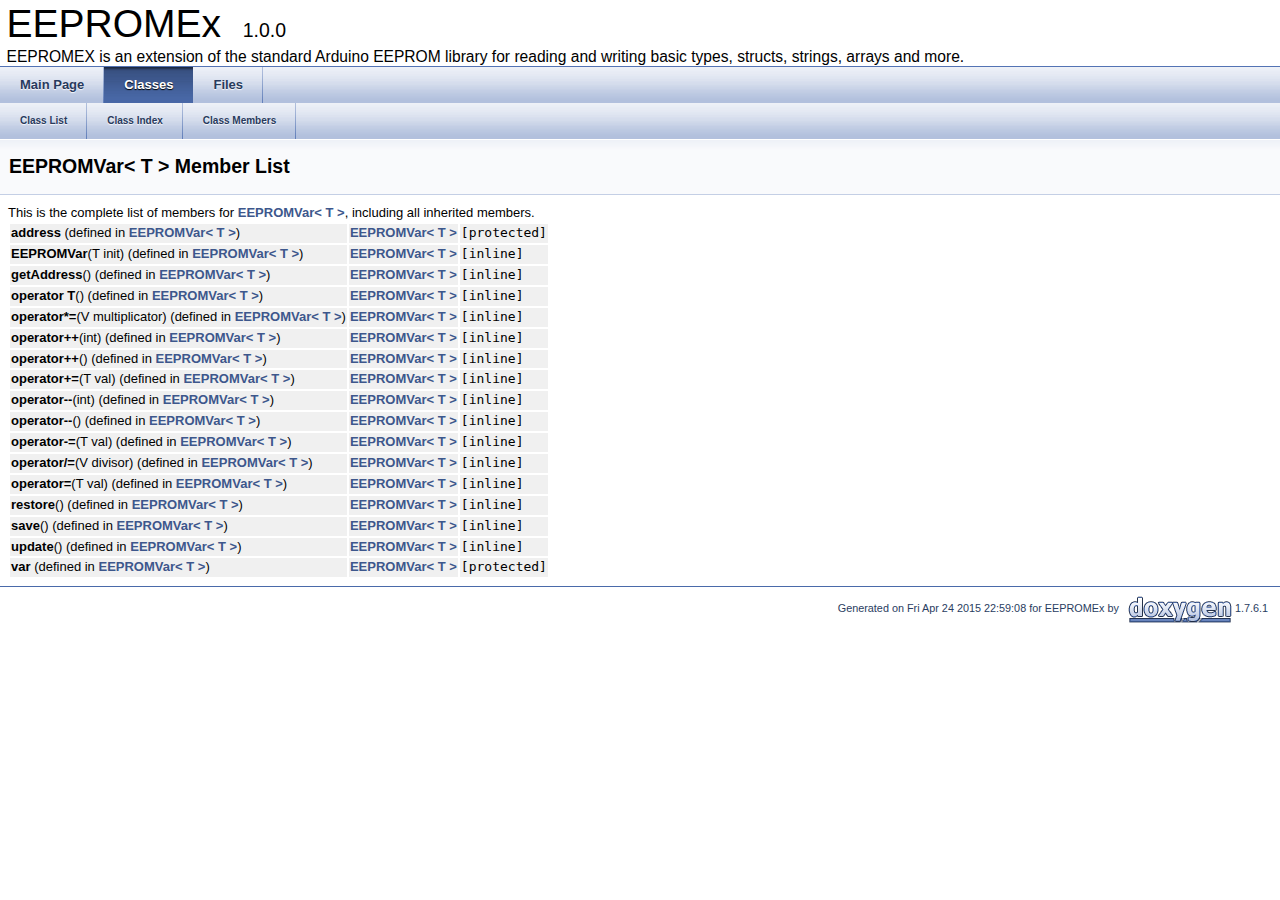
<file: lib/EEPROMEx_ID170/extras/Documentation/html/class_e_e_p_r_o_m_var-members.html>
<!DOCTYPE html PUBLIC "-//W3C//DTD XHTML 1.0 Transitional//EN" "http://www.w3.org/TR/xhtml1/DTD/xhtml1-transitional.dtd">
<html xmlns="http://www.w3.org/1999/xhtml">
<head>
<meta http-equiv="Content-Type" content="text/xhtml;charset=UTF-8"/>
<meta http-equiv="X-UA-Compatible" content="IE=9"/>
<title>EEPROMEx: Member List</title>

<link href="tabs.css" rel="stylesheet" type="text/css"/>
<link href="doxygen.css" rel="stylesheet" type="text/css" />



</head>
<body>
<div id="top"><!-- do not remove this div! -->


<div id="titlearea">
<table cellspacing="0" cellpadding="0">
 <tbody>
 <tr style="height: 56px;">
  
  
  <td style="padding-left: 0.5em;">
   <div id="projectname">EEPROMEx
   &#160;<span id="projectnumber">1.0.0</span>
   </div>
   <div id="projectbrief">EEPROMEX is an extension of the standard Arduino EEPROM library for reading and writing basic types, structs, strings, arrays and more.</div>
  </td>
  
  
  
 </tr>
 </tbody>
</table>
</div>

<!-- Generated by Doxygen 1.7.6.1 -->
  <div id="navrow1" class="tabs">
    <ul class="tablist">
      <li><a href="index.html"><span>Main&#160;Page</span></a></li>
      <li class="current"><a href="annotated.html"><span>Classes</span></a></li>
      <li><a href="files.html"><span>Files</span></a></li>
    </ul>
  </div>
  <div id="navrow2" class="tabs2">
    <ul class="tablist">
      <li><a href="annotated.html"><span>Class&#160;List</span></a></li>
      <li><a href="classes.html"><span>Class&#160;Index</span></a></li>
      <li><a href="functions.html"><span>Class&#160;Members</span></a></li>
    </ul>
  </div>
</div>
<div class="header">
  <div class="headertitle">
<div class="title">EEPROMVar&lt; T &gt; Member List</div>  </div>
</div><!--header-->
<div class="contents">
This is the complete list of members for <a class="el" href="class_e_e_p_r_o_m_var.html">EEPROMVar&lt; T &gt;</a>, including all inherited members.<table>
  <tr bgcolor="#f0f0f0"><td><b>address</b> (defined in <a class="el" href="class_e_e_p_r_o_m_var.html">EEPROMVar&lt; T &gt;</a>)</td><td><a class="el" href="class_e_e_p_r_o_m_var.html">EEPROMVar&lt; T &gt;</a></td><td><code> [protected]</code></td></tr>
  <tr bgcolor="#f0f0f0"><td><b>EEPROMVar</b>(T init) (defined in <a class="el" href="class_e_e_p_r_o_m_var.html">EEPROMVar&lt; T &gt;</a>)</td><td><a class="el" href="class_e_e_p_r_o_m_var.html">EEPROMVar&lt; T &gt;</a></td><td><code> [inline]</code></td></tr>
  <tr bgcolor="#f0f0f0"><td><b>getAddress</b>() (defined in <a class="el" href="class_e_e_p_r_o_m_var.html">EEPROMVar&lt; T &gt;</a>)</td><td><a class="el" href="class_e_e_p_r_o_m_var.html">EEPROMVar&lt; T &gt;</a></td><td><code> [inline]</code></td></tr>
  <tr bgcolor="#f0f0f0"><td><b>operator T</b>() (defined in <a class="el" href="class_e_e_p_r_o_m_var.html">EEPROMVar&lt; T &gt;</a>)</td><td><a class="el" href="class_e_e_p_r_o_m_var.html">EEPROMVar&lt; T &gt;</a></td><td><code> [inline]</code></td></tr>
  <tr bgcolor="#f0f0f0"><td><b>operator*=</b>(V multiplicator) (defined in <a class="el" href="class_e_e_p_r_o_m_var.html">EEPROMVar&lt; T &gt;</a>)</td><td><a class="el" href="class_e_e_p_r_o_m_var.html">EEPROMVar&lt; T &gt;</a></td><td><code> [inline]</code></td></tr>
  <tr bgcolor="#f0f0f0"><td><b>operator++</b>(int) (defined in <a class="el" href="class_e_e_p_r_o_m_var.html">EEPROMVar&lt; T &gt;</a>)</td><td><a class="el" href="class_e_e_p_r_o_m_var.html">EEPROMVar&lt; T &gt;</a></td><td><code> [inline]</code></td></tr>
  <tr bgcolor="#f0f0f0"><td><b>operator++</b>() (defined in <a class="el" href="class_e_e_p_r_o_m_var.html">EEPROMVar&lt; T &gt;</a>)</td><td><a class="el" href="class_e_e_p_r_o_m_var.html">EEPROMVar&lt; T &gt;</a></td><td><code> [inline]</code></td></tr>
  <tr bgcolor="#f0f0f0"><td><b>operator+=</b>(T val) (defined in <a class="el" href="class_e_e_p_r_o_m_var.html">EEPROMVar&lt; T &gt;</a>)</td><td><a class="el" href="class_e_e_p_r_o_m_var.html">EEPROMVar&lt; T &gt;</a></td><td><code> [inline]</code></td></tr>
  <tr bgcolor="#f0f0f0"><td><b>operator--</b>(int) (defined in <a class="el" href="class_e_e_p_r_o_m_var.html">EEPROMVar&lt; T &gt;</a>)</td><td><a class="el" href="class_e_e_p_r_o_m_var.html">EEPROMVar&lt; T &gt;</a></td><td><code> [inline]</code></td></tr>
  <tr bgcolor="#f0f0f0"><td><b>operator--</b>() (defined in <a class="el" href="class_e_e_p_r_o_m_var.html">EEPROMVar&lt; T &gt;</a>)</td><td><a class="el" href="class_e_e_p_r_o_m_var.html">EEPROMVar&lt; T &gt;</a></td><td><code> [inline]</code></td></tr>
  <tr bgcolor="#f0f0f0"><td><b>operator-=</b>(T val) (defined in <a class="el" href="class_e_e_p_r_o_m_var.html">EEPROMVar&lt; T &gt;</a>)</td><td><a class="el" href="class_e_e_p_r_o_m_var.html">EEPROMVar&lt; T &gt;</a></td><td><code> [inline]</code></td></tr>
  <tr bgcolor="#f0f0f0"><td><b>operator/=</b>(V divisor) (defined in <a class="el" href="class_e_e_p_r_o_m_var.html">EEPROMVar&lt; T &gt;</a>)</td><td><a class="el" href="class_e_e_p_r_o_m_var.html">EEPROMVar&lt; T &gt;</a></td><td><code> [inline]</code></td></tr>
  <tr bgcolor="#f0f0f0"><td><b>operator=</b>(T val) (defined in <a class="el" href="class_e_e_p_r_o_m_var.html">EEPROMVar&lt; T &gt;</a>)</td><td><a class="el" href="class_e_e_p_r_o_m_var.html">EEPROMVar&lt; T &gt;</a></td><td><code> [inline]</code></td></tr>
  <tr bgcolor="#f0f0f0"><td><b>restore</b>() (defined in <a class="el" href="class_e_e_p_r_o_m_var.html">EEPROMVar&lt; T &gt;</a>)</td><td><a class="el" href="class_e_e_p_r_o_m_var.html">EEPROMVar&lt; T &gt;</a></td><td><code> [inline]</code></td></tr>
  <tr bgcolor="#f0f0f0"><td><b>save</b>() (defined in <a class="el" href="class_e_e_p_r_o_m_var.html">EEPROMVar&lt; T &gt;</a>)</td><td><a class="el" href="class_e_e_p_r_o_m_var.html">EEPROMVar&lt; T &gt;</a></td><td><code> [inline]</code></td></tr>
  <tr bgcolor="#f0f0f0"><td><b>update</b>() (defined in <a class="el" href="class_e_e_p_r_o_m_var.html">EEPROMVar&lt; T &gt;</a>)</td><td><a class="el" href="class_e_e_p_r_o_m_var.html">EEPROMVar&lt; T &gt;</a></td><td><code> [inline]</code></td></tr>
  <tr bgcolor="#f0f0f0"><td><b>var</b> (defined in <a class="el" href="class_e_e_p_r_o_m_var.html">EEPROMVar&lt; T &gt;</a>)</td><td><a class="el" href="class_e_e_p_r_o_m_var.html">EEPROMVar&lt; T &gt;</a></td><td><code> [protected]</code></td></tr>
</table></div><!-- contents -->


<hr class="footer"/><address class="footer"><small>
Generated on Fri Apr 24 2015 22:59:08 for EEPROMEx by &#160;<a href="http://www.doxygen.org/index.html">
<img class="footer" src="doxygen.png" alt="doxygen"/>
</a> 1.7.6.1
</small></address>

</body>
</html>
</file>
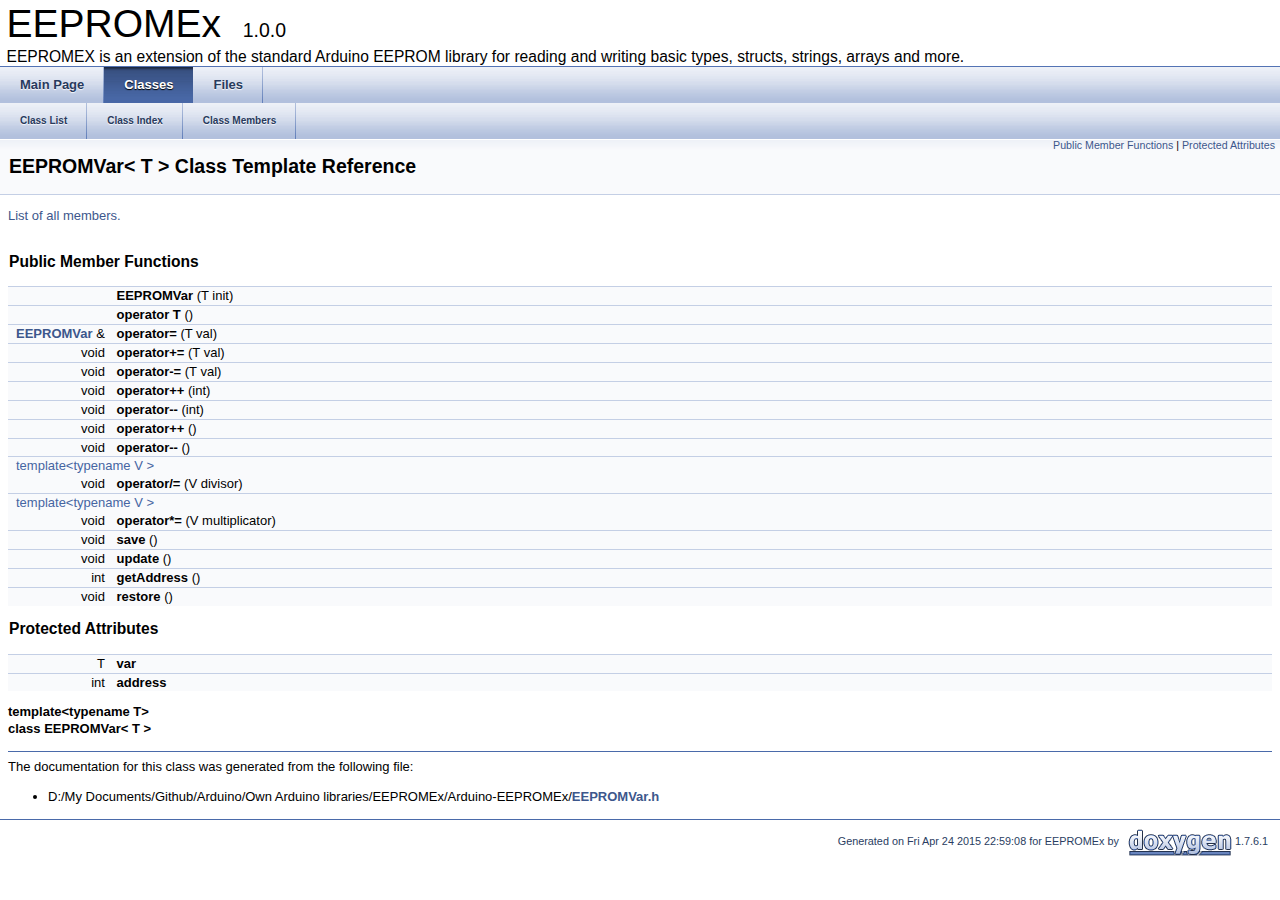
<file: lib/EEPROMEx_ID170/extras/Documentation/html/class_e_e_p_r_o_m_var.html>
<!DOCTYPE html PUBLIC "-//W3C//DTD XHTML 1.0 Transitional//EN" "http://www.w3.org/TR/xhtml1/DTD/xhtml1-transitional.dtd">
<html xmlns="http://www.w3.org/1999/xhtml">
<head>
<meta http-equiv="Content-Type" content="text/xhtml;charset=UTF-8"/>
<meta http-equiv="X-UA-Compatible" content="IE=9"/>
<title>EEPROMEx: EEPROMVar&lt; T &gt; Class Template Reference</title>

<link href="tabs.css" rel="stylesheet" type="text/css"/>
<link href="doxygen.css" rel="stylesheet" type="text/css" />



</head>
<body>
<div id="top"><!-- do not remove this div! -->


<div id="titlearea">
<table cellspacing="0" cellpadding="0">
 <tbody>
 <tr style="height: 56px;">
  
  
  <td style="padding-left: 0.5em;">
   <div id="projectname">EEPROMEx
   &#160;<span id="projectnumber">1.0.0</span>
   </div>
   <div id="projectbrief">EEPROMEX is an extension of the standard Arduino EEPROM library for reading and writing basic types, structs, strings, arrays and more.</div>
  </td>
  
  
  
 </tr>
 </tbody>
</table>
</div>

<!-- Generated by Doxygen 1.7.6.1 -->
  <div id="navrow1" class="tabs">
    <ul class="tablist">
      <li><a href="index.html"><span>Main&#160;Page</span></a></li>
      <li class="current"><a href="annotated.html"><span>Classes</span></a></li>
      <li><a href="files.html"><span>Files</span></a></li>
    </ul>
  </div>
  <div id="navrow2" class="tabs2">
    <ul class="tablist">
      <li><a href="annotated.html"><span>Class&#160;List</span></a></li>
      <li><a href="classes.html"><span>Class&#160;Index</span></a></li>
      <li><a href="functions.html"><span>Class&#160;Members</span></a></li>
    </ul>
  </div>
</div>
<div class="header">
  <div class="summary">
<a href="#pub-methods">Public Member Functions</a> &#124;
<a href="#pro-attribs">Protected Attributes</a>  </div>
  <div class="headertitle">
<div class="title">EEPROMVar&lt; T &gt; Class Template Reference</div>  </div>
</div><!--header-->
<div class="contents">
<!-- doxytag: class="EEPROMVar" -->
<p><a href="class_e_e_p_r_o_m_var-members.html">List of all members.</a></p>
<table class="memberdecls">
<tr><td colspan="2"><h2><a name="pub-methods"></a>
Public Member Functions</h2></td></tr>
<tr><td class="memItemLeft" align="right" valign="top"><a class="anchor" id="a82516f6ccc92958daa2edbf0b35720bb"></a><!-- doxytag: member="EEPROMVar::EEPROMVar" ref="a82516f6ccc92958daa2edbf0b35720bb" args="(T init)" -->
&#160;</td><td class="memItemRight" valign="bottom"><b>EEPROMVar</b> (T init)</td></tr>
<tr><td class="memItemLeft" align="right" valign="top"><a class="anchor" id="a9da60a2d0551ca18c85a1e71722f7a5e"></a><!-- doxytag: member="EEPROMVar::operator T" ref="a9da60a2d0551ca18c85a1e71722f7a5e" args="()" -->
&#160;</td><td class="memItemRight" valign="bottom"><b>operator T</b> ()</td></tr>
<tr><td class="memItemLeft" align="right" valign="top"><a class="anchor" id="ab891c5610212d44a950259bfcb6967e4"></a><!-- doxytag: member="EEPROMVar::operator=" ref="ab891c5610212d44a950259bfcb6967e4" args="(T val)" -->
<a class="el" href="class_e_e_p_r_o_m_var.html">EEPROMVar</a> &amp;&#160;</td><td class="memItemRight" valign="bottom"><b>operator=</b> (T val)</td></tr>
<tr><td class="memItemLeft" align="right" valign="top"><a class="anchor" id="a33519b8e1f5ea9e17117ff5ba85db628"></a><!-- doxytag: member="EEPROMVar::operator+=" ref="a33519b8e1f5ea9e17117ff5ba85db628" args="(T val)" -->
void&#160;</td><td class="memItemRight" valign="bottom"><b>operator+=</b> (T val)</td></tr>
<tr><td class="memItemLeft" align="right" valign="top"><a class="anchor" id="a9b8d58f71e78e569ad338b32696b9189"></a><!-- doxytag: member="EEPROMVar::operator&#45;=" ref="a9b8d58f71e78e569ad338b32696b9189" args="(T val)" -->
void&#160;</td><td class="memItemRight" valign="bottom"><b>operator-=</b> (T val)</td></tr>
<tr><td class="memItemLeft" align="right" valign="top"><a class="anchor" id="a0fb9efae72a126af51c856eabb009f0d"></a><!-- doxytag: member="EEPROMVar::operator++" ref="a0fb9efae72a126af51c856eabb009f0d" args="(int)" -->
void&#160;</td><td class="memItemRight" valign="bottom"><b>operator++</b> (int)</td></tr>
<tr><td class="memItemLeft" align="right" valign="top"><a class="anchor" id="a58fa23c36e4560e7ead1a2bf78327526"></a><!-- doxytag: member="EEPROMVar::operator&#45;&#45;" ref="a58fa23c36e4560e7ead1a2bf78327526" args="(int)" -->
void&#160;</td><td class="memItemRight" valign="bottom"><b>operator--</b> (int)</td></tr>
<tr><td class="memItemLeft" align="right" valign="top"><a class="anchor" id="a4ef9d17db8dec20f5a98f08f98b1947f"></a><!-- doxytag: member="EEPROMVar::operator++" ref="a4ef9d17db8dec20f5a98f08f98b1947f" args="()" -->
void&#160;</td><td class="memItemRight" valign="bottom"><b>operator++</b> ()</td></tr>
<tr><td class="memItemLeft" align="right" valign="top"><a class="anchor" id="aede9fec1b632fee5a954bda4c272e4b4"></a><!-- doxytag: member="EEPROMVar::operator&#45;&#45;" ref="aede9fec1b632fee5a954bda4c272e4b4" args="()" -->
void&#160;</td><td class="memItemRight" valign="bottom"><b>operator--</b> ()</td></tr>
<tr><td class="memTemplParams" colspan="2"><a class="anchor" id="a153a847ffc450ef4b1d8d18b031ec39a"></a><!-- doxytag: member="EEPROMVar::operator/=" ref="a153a847ffc450ef4b1d8d18b031ec39a" args="(V divisor)" -->
template&lt;typename V &gt; </td></tr>
<tr><td class="memTemplItemLeft" align="right" valign="top">void&#160;</td><td class="memTemplItemRight" valign="bottom"><b>operator/=</b> (V divisor)</td></tr>
<tr><td class="memTemplParams" colspan="2"><a class="anchor" id="a57eb37950889967a918bf6b1570e250d"></a><!-- doxytag: member="EEPROMVar::operator*=" ref="a57eb37950889967a918bf6b1570e250d" args="(V multiplicator)" -->
template&lt;typename V &gt; </td></tr>
<tr><td class="memTemplItemLeft" align="right" valign="top">void&#160;</td><td class="memTemplItemRight" valign="bottom"><b>operator*=</b> (V multiplicator)</td></tr>
<tr><td class="memItemLeft" align="right" valign="top"><a class="anchor" id="a6add90e1b673268e6a61032dc3e0ac9f"></a><!-- doxytag: member="EEPROMVar::save" ref="a6add90e1b673268e6a61032dc3e0ac9f" args="()" -->
void&#160;</td><td class="memItemRight" valign="bottom"><b>save</b> ()</td></tr>
<tr><td class="memItemLeft" align="right" valign="top"><a class="anchor" id="afd1add952e596af183b023c7bfad27bc"></a><!-- doxytag: member="EEPROMVar::update" ref="afd1add952e596af183b023c7bfad27bc" args="()" -->
void&#160;</td><td class="memItemRight" valign="bottom"><b>update</b> ()</td></tr>
<tr><td class="memItemLeft" align="right" valign="top"><a class="anchor" id="a8fde9791dece2dfc78415cf830c6da82"></a><!-- doxytag: member="EEPROMVar::getAddress" ref="a8fde9791dece2dfc78415cf830c6da82" args="()" -->
int&#160;</td><td class="memItemRight" valign="bottom"><b>getAddress</b> ()</td></tr>
<tr><td class="memItemLeft" align="right" valign="top"><a class="anchor" id="aa8f2742e1ccdd3179cb247111f1905aa"></a><!-- doxytag: member="EEPROMVar::restore" ref="aa8f2742e1ccdd3179cb247111f1905aa" args="()" -->
void&#160;</td><td class="memItemRight" valign="bottom"><b>restore</b> ()</td></tr>
<tr><td colspan="2"><h2><a name="pro-attribs"></a>
Protected Attributes</h2></td></tr>
<tr><td class="memItemLeft" align="right" valign="top"><a class="anchor" id="a0f17b3cb676d8e624169c1b6853f4937"></a><!-- doxytag: member="EEPROMVar::var" ref="a0f17b3cb676d8e624169c1b6853f4937" args="" -->
T&#160;</td><td class="memItemRight" valign="bottom"><b>var</b></td></tr>
<tr><td class="memItemLeft" align="right" valign="top"><a class="anchor" id="ab8909a0f260d95b7d319c200f16962e1"></a><!-- doxytag: member="EEPROMVar::address" ref="ab8909a0f260d95b7d319c200f16962e1" args="" -->
int&#160;</td><td class="memItemRight" valign="bottom"><b>address</b></td></tr>
</table>
<h3>template&lt;typename T&gt;<br/>
 class EEPROMVar&lt; T &gt;</h3>

<hr/>The documentation for this class was generated from the following file:<ul>
<li>D:/My Documents/Github/Arduino/Own Arduino libraries/EEPROMEx/Arduino-EEPROMEx/<a class="el" href="_e_e_p_r_o_m_var_8h_source.html">EEPROMVar.h</a></li>
</ul>
</div><!-- contents -->


<hr class="footer"/><address class="footer"><small>
Generated on Fri Apr 24 2015 22:59:08 for EEPROMEx by &#160;<a href="http://www.doxygen.org/index.html">
<img class="footer" src="doxygen.png" alt="doxygen"/>
</a> 1.7.6.1
</small></address>

</body>
</html>
</file>
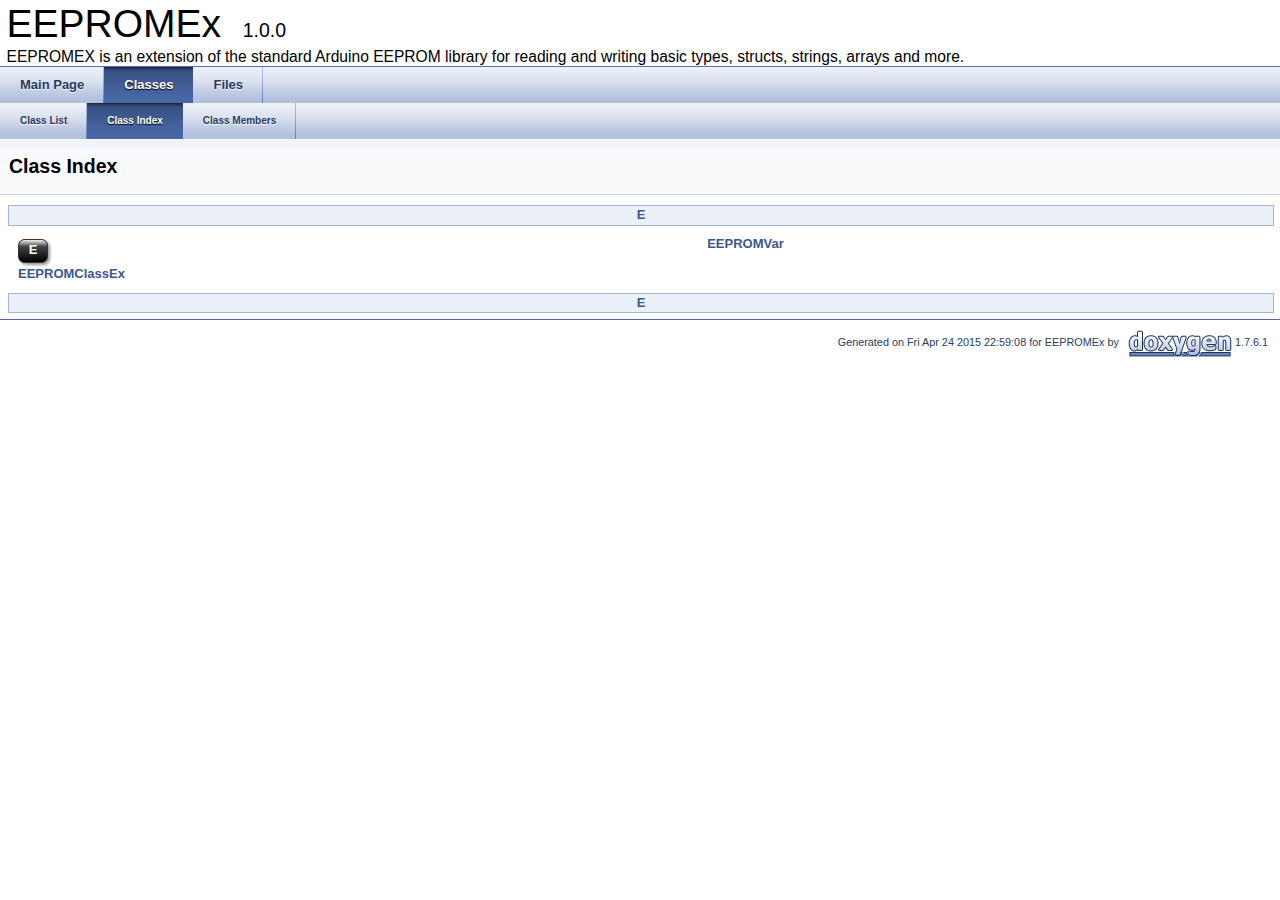
<file: lib/EEPROMEx_ID170/extras/Documentation/html/classes.html>
<!DOCTYPE html PUBLIC "-//W3C//DTD XHTML 1.0 Transitional//EN" "http://www.w3.org/TR/xhtml1/DTD/xhtml1-transitional.dtd">
<html xmlns="http://www.w3.org/1999/xhtml">
<head>
<meta http-equiv="Content-Type" content="text/xhtml;charset=UTF-8"/>
<meta http-equiv="X-UA-Compatible" content="IE=9"/>
<title>EEPROMEx: Class Index</title>

<link href="tabs.css" rel="stylesheet" type="text/css"/>
<link href="doxygen.css" rel="stylesheet" type="text/css" />



</head>
<body>
<div id="top"><!-- do not remove this div! -->


<div id="titlearea">
<table cellspacing="0" cellpadding="0">
 <tbody>
 <tr style="height: 56px;">
  
  
  <td style="padding-left: 0.5em;">
   <div id="projectname">EEPROMEx
   &#160;<span id="projectnumber">1.0.0</span>
   </div>
   <div id="projectbrief">EEPROMEX is an extension of the standard Arduino EEPROM library for reading and writing basic types, structs, strings, arrays and more.</div>
  </td>
  
  
  
 </tr>
 </tbody>
</table>
</div>

<!-- Generated by Doxygen 1.7.6.1 -->
  <div id="navrow1" class="tabs">
    <ul class="tablist">
      <li><a href="index.html"><span>Main&#160;Page</span></a></li>
      <li class="current"><a href="annotated.html"><span>Classes</span></a></li>
      <li><a href="files.html"><span>Files</span></a></li>
    </ul>
  </div>
  <div id="navrow2" class="tabs2">
    <ul class="tablist">
      <li><a href="annotated.html"><span>Class&#160;List</span></a></li>
      <li class="current"><a href="classes.html"><span>Class&#160;Index</span></a></li>
      <li><a href="functions.html"><span>Class&#160;Members</span></a></li>
    </ul>
  </div>
</div>
<div class="header">
  <div class="headertitle">
<div class="title">Class Index</div>  </div>
</div><!--header-->
<div class="contents">
<div class="qindex"><a class="qindex" href="#letter_E">E</a></div>
<table style="margin: 10px; white-space: nowrap;" align="center" width="95%" border="0" cellspacing="0" cellpadding="0">
<tr><td rowspan="2" valign="bottom"><a name="letter_E"></a><table border="0" cellspacing="0" cellpadding="0"><tr><td><div class="ah">&#160;&#160;E&#160;&#160;</div></td></tr></table>
</td><td valign="top"><a class="el" href="class_e_e_p_r_o_m_var.html">EEPROMVar</a>&#160;&#160;&#160;</td><td></td></tr>
<tr><td></td><td></td></tr>
<tr><td valign="top"><a class="el" href="class_e_e_p_r_o_m_class_ex.html">EEPROMClassEx</a>&#160;&#160;&#160;</td><td></td><td></td></tr>
<tr><td></td><td></td><td></td></tr>
</table>
<div class="qindex"><a class="qindex" href="#letter_E">E</a></div>
</div><!-- contents -->


<hr class="footer"/><address class="footer"><small>
Generated on Fri Apr 24 2015 22:59:08 for EEPROMEx by &#160;<a href="http://www.doxygen.org/index.html">
<img class="footer" src="doxygen.png" alt="doxygen"/>
</a> 1.7.6.1
</small></address>

</body>
</html>
</file>
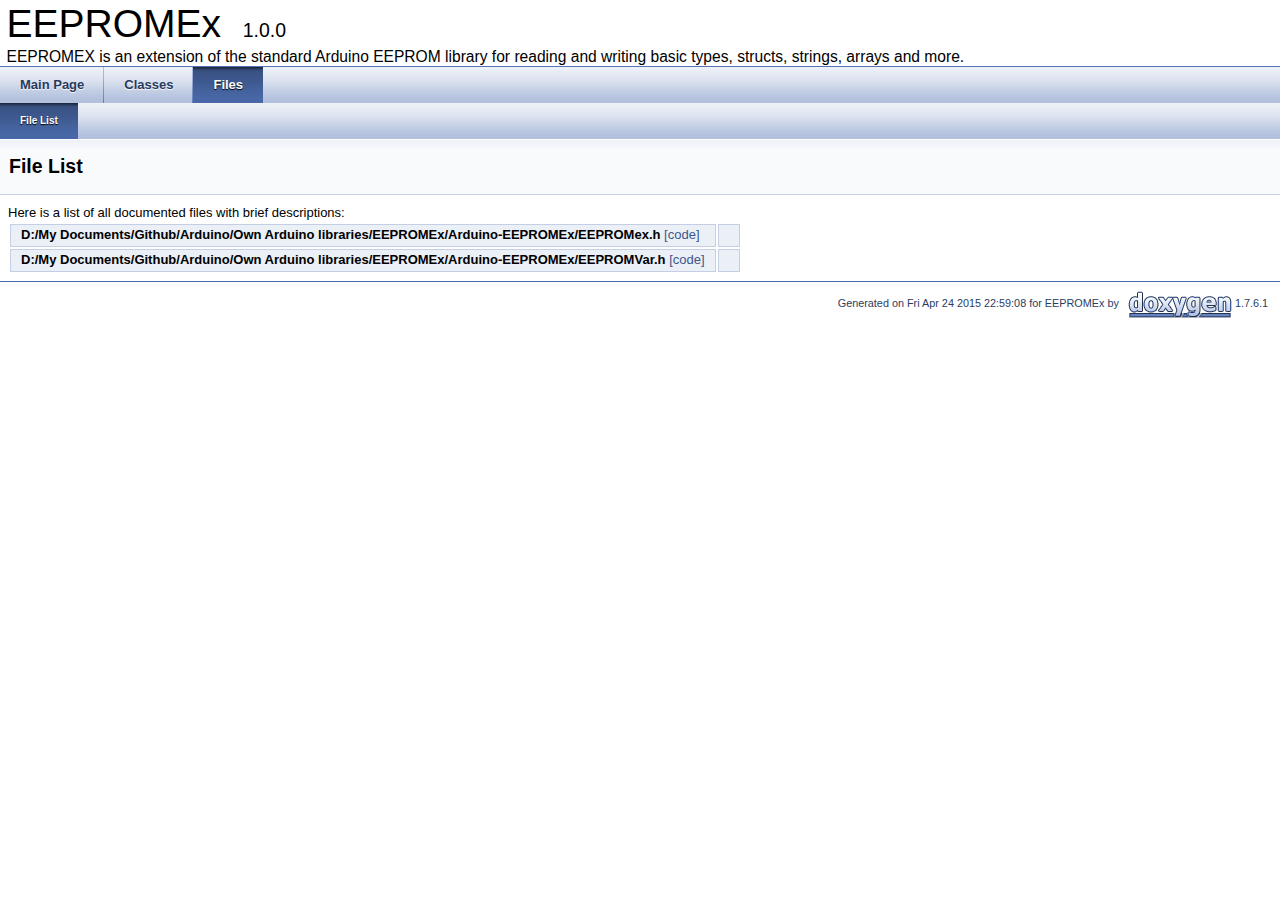
<file: lib/EEPROMEx_ID170/extras/Documentation/html/files.html>
<!DOCTYPE html PUBLIC "-//W3C//DTD XHTML 1.0 Transitional//EN" "http://www.w3.org/TR/xhtml1/DTD/xhtml1-transitional.dtd">
<html xmlns="http://www.w3.org/1999/xhtml">
<head>
<meta http-equiv="Content-Type" content="text/xhtml;charset=UTF-8"/>
<meta http-equiv="X-UA-Compatible" content="IE=9"/>
<title>EEPROMEx: File List</title>

<link href="tabs.css" rel="stylesheet" type="text/css"/>
<link href="doxygen.css" rel="stylesheet" type="text/css" />



</head>
<body>
<div id="top"><!-- do not remove this div! -->


<div id="titlearea">
<table cellspacing="0" cellpadding="0">
 <tbody>
 <tr style="height: 56px;">
  
  
  <td style="padding-left: 0.5em;">
   <div id="projectname">EEPROMEx
   &#160;<span id="projectnumber">1.0.0</span>
   </div>
   <div id="projectbrief">EEPROMEX is an extension of the standard Arduino EEPROM library for reading and writing basic types, structs, strings, arrays and more.</div>
  </td>
  
  
  
 </tr>
 </tbody>
</table>
</div>

<!-- Generated by Doxygen 1.7.6.1 -->
  <div id="navrow1" class="tabs">
    <ul class="tablist">
      <li><a href="index.html"><span>Main&#160;Page</span></a></li>
      <li><a href="annotated.html"><span>Classes</span></a></li>
      <li class="current"><a href="files.html"><span>Files</span></a></li>
    </ul>
  </div>
  <div id="navrow2" class="tabs2">
    <ul class="tablist">
      <li class="current"><a href="files.html"><span>File&#160;List</span></a></li>
    </ul>
  </div>
</div>
<div class="header">
  <div class="headertitle">
<div class="title">File List</div>  </div>
</div><!--header-->
<div class="contents">
<div class="textblock">Here is a list of all documented files with brief descriptions:</div><table>
  <tr><td class="indexkey">D:/My Documents/Github/Arduino/Own Arduino libraries/EEPROMEx/Arduino-EEPROMEx/<b>EEPROMex.h</b> <a href="_e_e_p_r_o_mex_8h_source.html">[code]</a></td><td class="indexvalue"></td></tr>
  <tr><td class="indexkey">D:/My Documents/Github/Arduino/Own Arduino libraries/EEPROMEx/Arduino-EEPROMEx/<b>EEPROMVar.h</b> <a href="_e_e_p_r_o_m_var_8h_source.html">[code]</a></td><td class="indexvalue"></td></tr>
</table>
</div><!-- contents -->


<hr class="footer"/><address class="footer"><small>
Generated on Fri Apr 24 2015 22:59:08 for EEPROMEx by &#160;<a href="http://www.doxygen.org/index.html">
<img class="footer" src="doxygen.png" alt="doxygen"/>
</a> 1.7.6.1
</small></address>

</body>
</html>
</file>
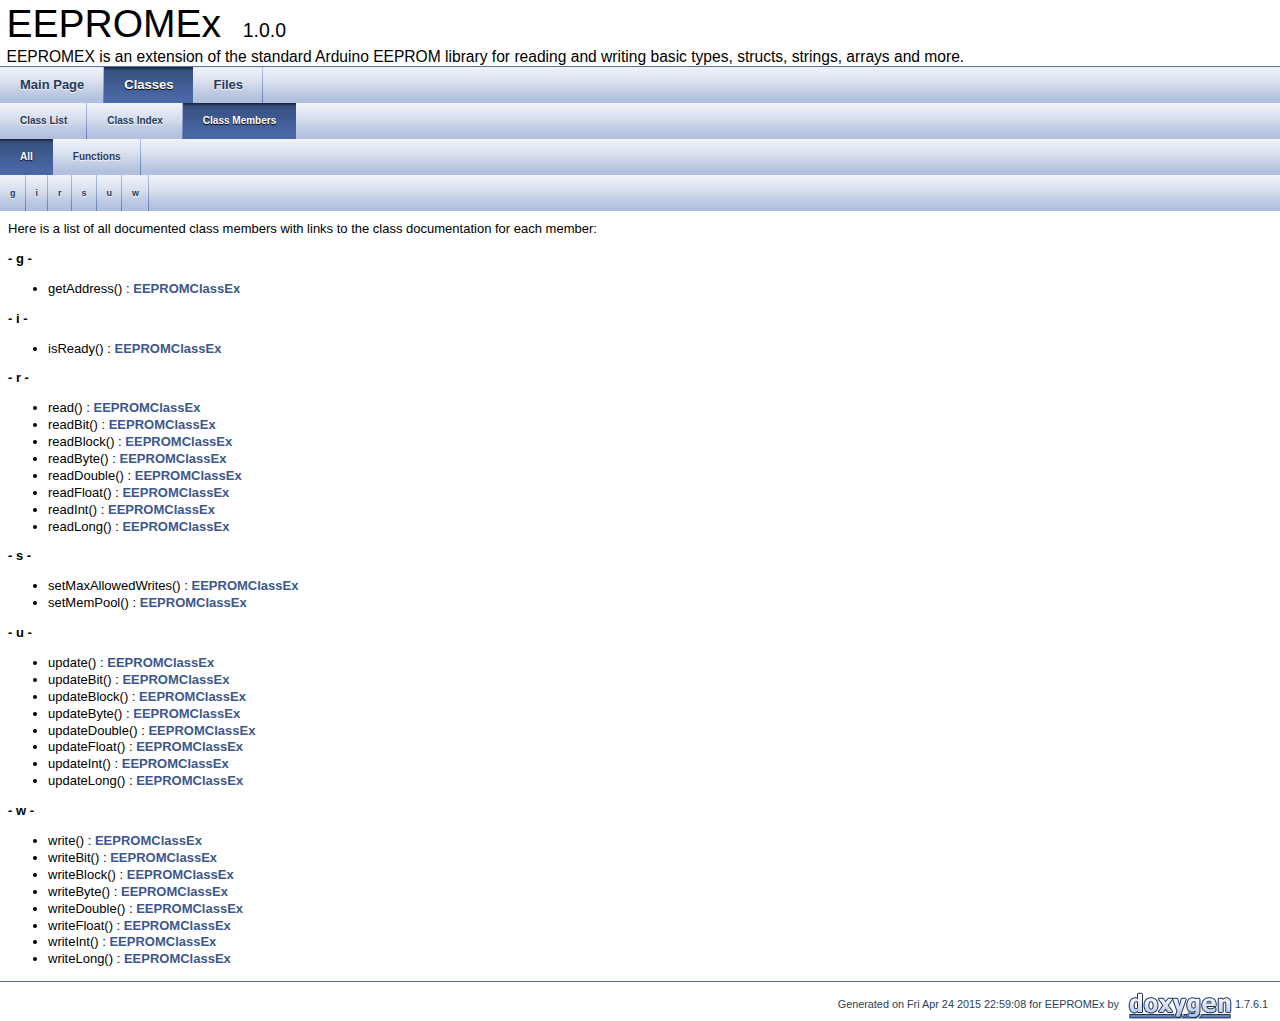
<file: lib/EEPROMEx_ID170/extras/Documentation/html/functions.html>
<!DOCTYPE html PUBLIC "-//W3C//DTD XHTML 1.0 Transitional//EN" "http://www.w3.org/TR/xhtml1/DTD/xhtml1-transitional.dtd">
<html xmlns="http://www.w3.org/1999/xhtml">
<head>
<meta http-equiv="Content-Type" content="text/xhtml;charset=UTF-8"/>
<meta http-equiv="X-UA-Compatible" content="IE=9"/>
<title>EEPROMEx: Class Members</title>

<link href="tabs.css" rel="stylesheet" type="text/css"/>
<link href="doxygen.css" rel="stylesheet" type="text/css" />



</head>
<body>
<div id="top"><!-- do not remove this div! -->


<div id="titlearea">
<table cellspacing="0" cellpadding="0">
 <tbody>
 <tr style="height: 56px;">
  
  
  <td style="padding-left: 0.5em;">
   <div id="projectname">EEPROMEx
   &#160;<span id="projectnumber">1.0.0</span>
   </div>
   <div id="projectbrief">EEPROMEX is an extension of the standard Arduino EEPROM library for reading and writing basic types, structs, strings, arrays and more.</div>
  </td>
  
  
  
 </tr>
 </tbody>
</table>
</div>

<!-- Generated by Doxygen 1.7.6.1 -->
  <div id="navrow1" class="tabs">
    <ul class="tablist">
      <li><a href="index.html"><span>Main&#160;Page</span></a></li>
      <li class="current"><a href="annotated.html"><span>Classes</span></a></li>
      <li><a href="files.html"><span>Files</span></a></li>
    </ul>
  </div>
  <div id="navrow2" class="tabs2">
    <ul class="tablist">
      <li><a href="annotated.html"><span>Class&#160;List</span></a></li>
      <li><a href="classes.html"><span>Class&#160;Index</span></a></li>
      <li class="current"><a href="functions.html"><span>Class&#160;Members</span></a></li>
    </ul>
  </div>
  <div id="navrow3" class="tabs2">
    <ul class="tablist">
      <li class="current"><a href="functions.html"><span>All</span></a></li>
      <li><a href="functions_func.html"><span>Functions</span></a></li>
    </ul>
  </div>
  <div id="navrow4" class="tabs3">
    <ul class="tablist">
      <li><a href="#index_g"><span>g</span></a></li>
      <li><a href="#index_i"><span>i</span></a></li>
      <li><a href="#index_r"><span>r</span></a></li>
      <li><a href="#index_s"><span>s</span></a></li>
      <li><a href="#index_u"><span>u</span></a></li>
      <li><a href="#index_w"><span>w</span></a></li>
    </ul>
  </div>
</div>
<div class="contents">
<div class="textblock">Here is a list of all documented class members with links to the class documentation for each member:</div>

<h3><a class="anchor" id="index_g"></a>- g -</h3><ul>
<li>getAddress()
: <a class="el" href="class_e_e_p_r_o_m_class_ex.html#a710ca8281098379cfaaea954f3fafe4d">EEPROMClassEx</a>
</li>
</ul>


<h3><a class="anchor" id="index_i"></a>- i -</h3><ul>
<li>isReady()
: <a class="el" href="class_e_e_p_r_o_m_class_ex.html#ae27ed1053930d5aaa00613ea766c9b3a">EEPROMClassEx</a>
</li>
</ul>


<h3><a class="anchor" id="index_r"></a>- r -</h3><ul>
<li>read()
: <a class="el" href="class_e_e_p_r_o_m_class_ex.html#a38237a074fe3bfe2a0d7bc9c1713dd13">EEPROMClassEx</a>
</li>
<li>readBit()
: <a class="el" href="class_e_e_p_r_o_m_class_ex.html#a20bdae0a8e93e05ab8fd2d710dd1c27c">EEPROMClassEx</a>
</li>
<li>readBlock()
: <a class="el" href="class_e_e_p_r_o_m_class_ex.html#a8b05f428b4b7ab9c2bb2e56611257b93">EEPROMClassEx</a>
</li>
<li>readByte()
: <a class="el" href="class_e_e_p_r_o_m_class_ex.html#ae384de4ce52cd0277b6c4a1abdbbcdde">EEPROMClassEx</a>
</li>
<li>readDouble()
: <a class="el" href="class_e_e_p_r_o_m_class_ex.html#acb1a3c6a595d5fceb1a674349ca336ed">EEPROMClassEx</a>
</li>
<li>readFloat()
: <a class="el" href="class_e_e_p_r_o_m_class_ex.html#a01fd3e12cbcd128cf0b1d9636c865358">EEPROMClassEx</a>
</li>
<li>readInt()
: <a class="el" href="class_e_e_p_r_o_m_class_ex.html#aabec5d610d4a781035ffa262da304b13">EEPROMClassEx</a>
</li>
<li>readLong()
: <a class="el" href="class_e_e_p_r_o_m_class_ex.html#ae813ea216595740a5323a9bc64d65454">EEPROMClassEx</a>
</li>
</ul>


<h3><a class="anchor" id="index_s"></a>- s -</h3><ul>
<li>setMaxAllowedWrites()
: <a class="el" href="class_e_e_p_r_o_m_class_ex.html#a91d3c739083e09d493ad416ee65f9d48">EEPROMClassEx</a>
</li>
<li>setMemPool()
: <a class="el" href="class_e_e_p_r_o_m_class_ex.html#a47319997cbc4d72eba5c8cf269b8e93d">EEPROMClassEx</a>
</li>
</ul>


<h3><a class="anchor" id="index_u"></a>- u -</h3><ul>
<li>update()
: <a class="el" href="class_e_e_p_r_o_m_class_ex.html#ac7beb1411c6aa23bee0962416da4c2c6">EEPROMClassEx</a>
</li>
<li>updateBit()
: <a class="el" href="class_e_e_p_r_o_m_class_ex.html#add8a68511880ab2c1f84306b523ac4d0">EEPROMClassEx</a>
</li>
<li>updateBlock()
: <a class="el" href="class_e_e_p_r_o_m_class_ex.html#a2c53cdabc1eb7f872ade810f5a4031eb">EEPROMClassEx</a>
</li>
<li>updateByte()
: <a class="el" href="class_e_e_p_r_o_m_class_ex.html#a0f27aaf6f1f15b5f241e1f02adf2cca3">EEPROMClassEx</a>
</li>
<li>updateDouble()
: <a class="el" href="class_e_e_p_r_o_m_class_ex.html#afccb344108ffcfb15c18f286f81cb0b0">EEPROMClassEx</a>
</li>
<li>updateFloat()
: <a class="el" href="class_e_e_p_r_o_m_class_ex.html#ab3a125320adb9f23a79f7a2f339b63a6">EEPROMClassEx</a>
</li>
<li>updateInt()
: <a class="el" href="class_e_e_p_r_o_m_class_ex.html#ab9318f1e54d016c4e63f8527b8e8831a">EEPROMClassEx</a>
</li>
<li>updateLong()
: <a class="el" href="class_e_e_p_r_o_m_class_ex.html#a23967375c0d3be05bb06f25feaf37ba4">EEPROMClassEx</a>
</li>
</ul>


<h3><a class="anchor" id="index_w"></a>- w -</h3><ul>
<li>write()
: <a class="el" href="class_e_e_p_r_o_m_class_ex.html#ad7038c62043bbd8455c6b25a3ad74d2b">EEPROMClassEx</a>
</li>
<li>writeBit()
: <a class="el" href="class_e_e_p_r_o_m_class_ex.html#abd38b73403e884a2a4f342189641568e">EEPROMClassEx</a>
</li>
<li>writeBlock()
: <a class="el" href="class_e_e_p_r_o_m_class_ex.html#a55c4501260fb895f98a4b456e6ea23be">EEPROMClassEx</a>
</li>
<li>writeByte()
: <a class="el" href="class_e_e_p_r_o_m_class_ex.html#a806a1ccc7738b80ea35bc765c7d50873">EEPROMClassEx</a>
</li>
<li>writeDouble()
: <a class="el" href="class_e_e_p_r_o_m_class_ex.html#a599a67987cb1c5458e7581f6e65038f0">EEPROMClassEx</a>
</li>
<li>writeFloat()
: <a class="el" href="class_e_e_p_r_o_m_class_ex.html#afe480fafc3c3bef7004a608ffec057b7">EEPROMClassEx</a>
</li>
<li>writeInt()
: <a class="el" href="class_e_e_p_r_o_m_class_ex.html#abed315ffe57451a64e2b5969bbe6877a">EEPROMClassEx</a>
</li>
<li>writeLong()
: <a class="el" href="class_e_e_p_r_o_m_class_ex.html#afcda6a341fce9a29a76aa50cef7e18b7">EEPROMClassEx</a>
</li>
</ul>
</div><!-- contents -->


<hr class="footer"/><address class="footer"><small>
Generated on Fri Apr 24 2015 22:59:08 for EEPROMEx by &#160;<a href="http://www.doxygen.org/index.html">
<img class="footer" src="doxygen.png" alt="doxygen"/>
</a> 1.7.6.1
</small></address>

</body>
</html>
</file>
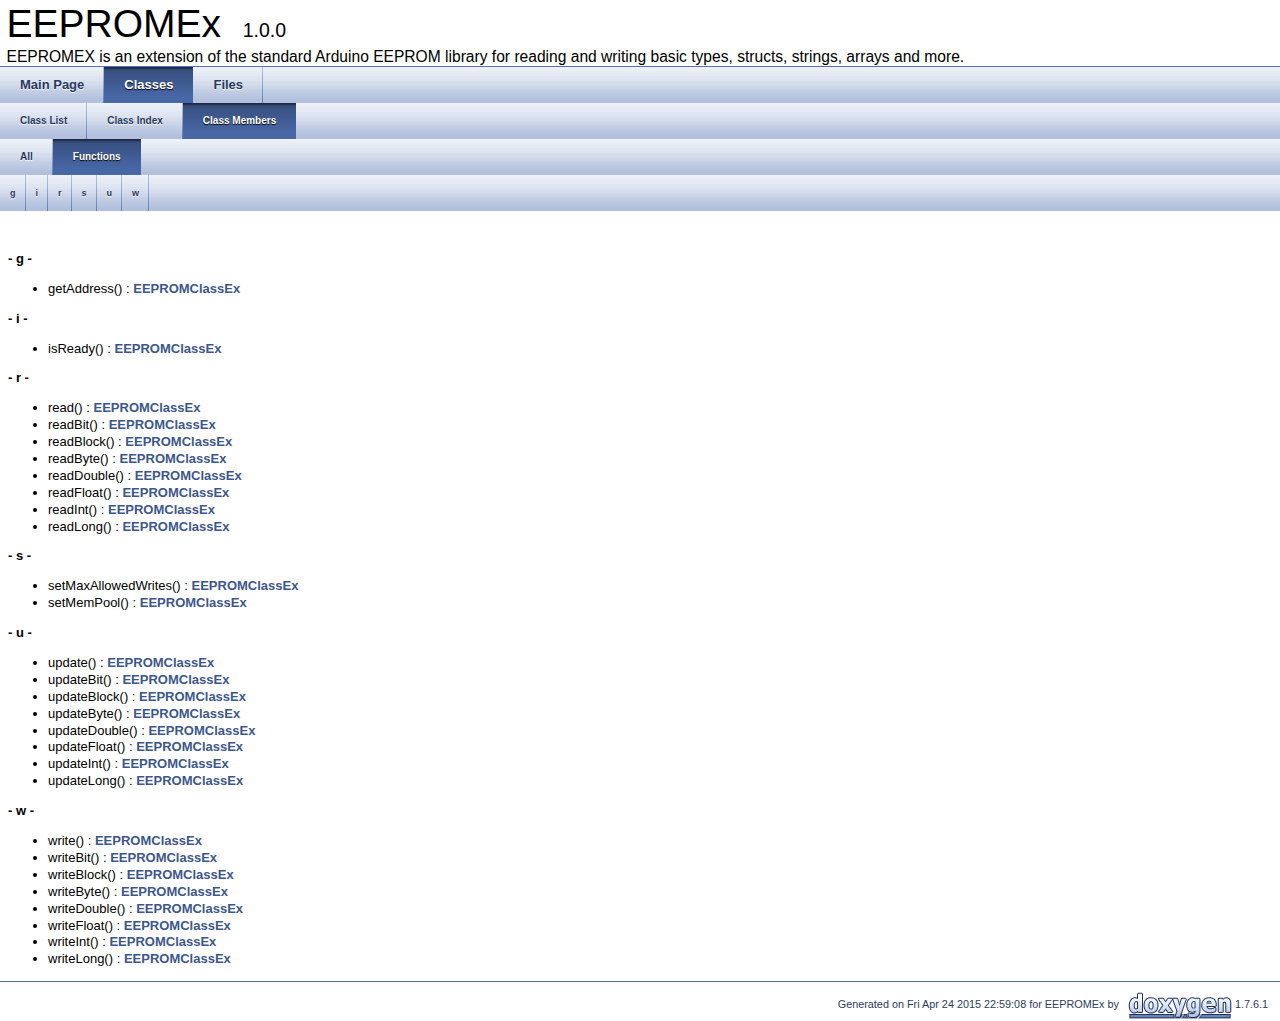
<file: lib/EEPROMEx_ID170/extras/Documentation/html/functions_func.html>
<!DOCTYPE html PUBLIC "-//W3C//DTD XHTML 1.0 Transitional//EN" "http://www.w3.org/TR/xhtml1/DTD/xhtml1-transitional.dtd">
<html xmlns="http://www.w3.org/1999/xhtml">
<head>
<meta http-equiv="Content-Type" content="text/xhtml;charset=UTF-8"/>
<meta http-equiv="X-UA-Compatible" content="IE=9"/>
<title>EEPROMEx: Class Members - Functions</title>

<link href="tabs.css" rel="stylesheet" type="text/css"/>
<link href="doxygen.css" rel="stylesheet" type="text/css" />



</head>
<body>
<div id="top"><!-- do not remove this div! -->


<div id="titlearea">
<table cellspacing="0" cellpadding="0">
 <tbody>
 <tr style="height: 56px;">
  
  
  <td style="padding-left: 0.5em;">
   <div id="projectname">EEPROMEx
   &#160;<span id="projectnumber">1.0.0</span>
   </div>
   <div id="projectbrief">EEPROMEX is an extension of the standard Arduino EEPROM library for reading and writing basic types, structs, strings, arrays and more.</div>
  </td>
  
  
  
 </tr>
 </tbody>
</table>
</div>

<!-- Generated by Doxygen 1.7.6.1 -->
  <div id="navrow1" class="tabs">
    <ul class="tablist">
      <li><a href="index.html"><span>Main&#160;Page</span></a></li>
      <li class="current"><a href="annotated.html"><span>Classes</span></a></li>
      <li><a href="files.html"><span>Files</span></a></li>
    </ul>
  </div>
  <div id="navrow2" class="tabs2">
    <ul class="tablist">
      <li><a href="annotated.html"><span>Class&#160;List</span></a></li>
      <li><a href="classes.html"><span>Class&#160;Index</span></a></li>
      <li class="current"><a href="functions.html"><span>Class&#160;Members</span></a></li>
    </ul>
  </div>
  <div id="navrow3" class="tabs2">
    <ul class="tablist">
      <li><a href="functions.html"><span>All</span></a></li>
      <li class="current"><a href="functions_func.html"><span>Functions</span></a></li>
    </ul>
  </div>
  <div id="navrow4" class="tabs3">
    <ul class="tablist">
      <li><a href="#index_g"><span>g</span></a></li>
      <li><a href="#index_i"><span>i</span></a></li>
      <li><a href="#index_r"><span>r</span></a></li>
      <li><a href="#index_s"><span>s</span></a></li>
      <li><a href="#index_u"><span>u</span></a></li>
      <li><a href="#index_w"><span>w</span></a></li>
    </ul>
  </div>
</div>
<div class="contents">
&#160;

<h3><a class="anchor" id="index_g"></a>- g -</h3><ul>
<li>getAddress()
: <a class="el" href="class_e_e_p_r_o_m_class_ex.html#a710ca8281098379cfaaea954f3fafe4d">EEPROMClassEx</a>
</li>
</ul>


<h3><a class="anchor" id="index_i"></a>- i -</h3><ul>
<li>isReady()
: <a class="el" href="class_e_e_p_r_o_m_class_ex.html#ae27ed1053930d5aaa00613ea766c9b3a">EEPROMClassEx</a>
</li>
</ul>


<h3><a class="anchor" id="index_r"></a>- r -</h3><ul>
<li>read()
: <a class="el" href="class_e_e_p_r_o_m_class_ex.html#a38237a074fe3bfe2a0d7bc9c1713dd13">EEPROMClassEx</a>
</li>
<li>readBit()
: <a class="el" href="class_e_e_p_r_o_m_class_ex.html#a20bdae0a8e93e05ab8fd2d710dd1c27c">EEPROMClassEx</a>
</li>
<li>readBlock()
: <a class="el" href="class_e_e_p_r_o_m_class_ex.html#a8b05f428b4b7ab9c2bb2e56611257b93">EEPROMClassEx</a>
</li>
<li>readByte()
: <a class="el" href="class_e_e_p_r_o_m_class_ex.html#ae384de4ce52cd0277b6c4a1abdbbcdde">EEPROMClassEx</a>
</li>
<li>readDouble()
: <a class="el" href="class_e_e_p_r_o_m_class_ex.html#acb1a3c6a595d5fceb1a674349ca336ed">EEPROMClassEx</a>
</li>
<li>readFloat()
: <a class="el" href="class_e_e_p_r_o_m_class_ex.html#a01fd3e12cbcd128cf0b1d9636c865358">EEPROMClassEx</a>
</li>
<li>readInt()
: <a class="el" href="class_e_e_p_r_o_m_class_ex.html#aabec5d610d4a781035ffa262da304b13">EEPROMClassEx</a>
</li>
<li>readLong()
: <a class="el" href="class_e_e_p_r_o_m_class_ex.html#ae813ea216595740a5323a9bc64d65454">EEPROMClassEx</a>
</li>
</ul>


<h3><a class="anchor" id="index_s"></a>- s -</h3><ul>
<li>setMaxAllowedWrites()
: <a class="el" href="class_e_e_p_r_o_m_class_ex.html#a91d3c739083e09d493ad416ee65f9d48">EEPROMClassEx</a>
</li>
<li>setMemPool()
: <a class="el" href="class_e_e_p_r_o_m_class_ex.html#a47319997cbc4d72eba5c8cf269b8e93d">EEPROMClassEx</a>
</li>
</ul>


<h3><a class="anchor" id="index_u"></a>- u -</h3><ul>
<li>update()
: <a class="el" href="class_e_e_p_r_o_m_class_ex.html#ac7beb1411c6aa23bee0962416da4c2c6">EEPROMClassEx</a>
</li>
<li>updateBit()
: <a class="el" href="class_e_e_p_r_o_m_class_ex.html#add8a68511880ab2c1f84306b523ac4d0">EEPROMClassEx</a>
</li>
<li>updateBlock()
: <a class="el" href="class_e_e_p_r_o_m_class_ex.html#a2c53cdabc1eb7f872ade810f5a4031eb">EEPROMClassEx</a>
</li>
<li>updateByte()
: <a class="el" href="class_e_e_p_r_o_m_class_ex.html#a0f27aaf6f1f15b5f241e1f02adf2cca3">EEPROMClassEx</a>
</li>
<li>updateDouble()
: <a class="el" href="class_e_e_p_r_o_m_class_ex.html#afccb344108ffcfb15c18f286f81cb0b0">EEPROMClassEx</a>
</li>
<li>updateFloat()
: <a class="el" href="class_e_e_p_r_o_m_class_ex.html#ab3a125320adb9f23a79f7a2f339b63a6">EEPROMClassEx</a>
</li>
<li>updateInt()
: <a class="el" href="class_e_e_p_r_o_m_class_ex.html#ab9318f1e54d016c4e63f8527b8e8831a">EEPROMClassEx</a>
</li>
<li>updateLong()
: <a class="el" href="class_e_e_p_r_o_m_class_ex.html#a23967375c0d3be05bb06f25feaf37ba4">EEPROMClassEx</a>
</li>
</ul>


<h3><a class="anchor" id="index_w"></a>- w -</h3><ul>
<li>write()
: <a class="el" href="class_e_e_p_r_o_m_class_ex.html#ad7038c62043bbd8455c6b25a3ad74d2b">EEPROMClassEx</a>
</li>
<li>writeBit()
: <a class="el" href="class_e_e_p_r_o_m_class_ex.html#abd38b73403e884a2a4f342189641568e">EEPROMClassEx</a>
</li>
<li>writeBlock()
: <a class="el" href="class_e_e_p_r_o_m_class_ex.html#a55c4501260fb895f98a4b456e6ea23be">EEPROMClassEx</a>
</li>
<li>writeByte()
: <a class="el" href="class_e_e_p_r_o_m_class_ex.html#a806a1ccc7738b80ea35bc765c7d50873">EEPROMClassEx</a>
</li>
<li>writeDouble()
: <a class="el" href="class_e_e_p_r_o_m_class_ex.html#a599a67987cb1c5458e7581f6e65038f0">EEPROMClassEx</a>
</li>
<li>writeFloat()
: <a class="el" href="class_e_e_p_r_o_m_class_ex.html#afe480fafc3c3bef7004a608ffec057b7">EEPROMClassEx</a>
</li>
<li>writeInt()
: <a class="el" href="class_e_e_p_r_o_m_class_ex.html#abed315ffe57451a64e2b5969bbe6877a">EEPROMClassEx</a>
</li>
<li>writeLong()
: <a class="el" href="class_e_e_p_r_o_m_class_ex.html#afcda6a341fce9a29a76aa50cef7e18b7">EEPROMClassEx</a>
</li>
</ul>
</div><!-- contents -->


<hr class="footer"/><address class="footer"><small>
Generated on Fri Apr 24 2015 22:59:08 for EEPROMEx by &#160;<a href="http://www.doxygen.org/index.html">
<img class="footer" src="doxygen.png" alt="doxygen"/>
</a> 1.7.6.1
</small></address>

</body>
</html>
</file>
<file: lib/EEPROMEx_ID170/extras/Documentation/html/tabs.css>
.tabs, .tabs2, .tabs3 {
    background-image: url('tab_b.png');
    width: 100%;
    z-index: 101;
    font-size: 13px;
}

.tabs2 {
    font-size: 10px;
}
.tabs3 {
    font-size: 9px;
}

.tablist {
    margin: 0;
    padding: 0;
    display: table;
}

.tablist li {
    float: left;
    display: table-cell;
    background-image: url('tab_b.png');
    line-height: 36px;
    list-style: none;
}

.tablist a {
    display: block;
    padding: 0 20px;
    font-weight: bold;
    background-image:url('tab_s.png');
    background-repeat:no-repeat;
    background-position:right;
    color: #283A5D;
    text-shadow: 0px 1px 1px rgba(255, 255, 255, 0.9);
    text-decoration: none;
    outline: none;
}

.tabs3 .tablist a {
    padding: 0 10px;
}

.tablist a:hover {
    background-image: url('tab_h.png');
    background-repeat:repeat-x;
    color: #fff;
    text-shadow: 0px 1px 1px rgba(0, 0, 0, 1.0);
    text-decoration: none;
}

.tablist li.current a {
    background-image: url('tab_a.png');
    background-repeat:repeat-x;
    color: #fff;
    text-shadow: 0px 1px 1px rgba(0, 0, 0, 1.0);
}
</file>
<file: lib/EEPROMEx_ID170/extras/Documentation/html/doxygen.css>
/* The standard CSS for doxygen */

body, table, div, p, dl {
	font-family: Lucida Grande, Verdana, Geneva, Arial, sans-serif;
	font-size: 13px;
	line-height: 1.3;
}

/* @group Heading Levels */

h1 {
	font-size: 150%;
}

.title {
	font-size: 150%;
	font-weight: bold;
	margin: 10px 2px;
}

h2 {
	font-size: 120%;
}

h3 {
	font-size: 100%;
}

dt {
	font-weight: bold;
}

div.multicol {
	-moz-column-gap: 1em;
	-webkit-column-gap: 1em;
	-moz-column-count: 3;
	-webkit-column-count: 3;
}

p.startli, p.startdd, p.starttd {
	margin-top: 2px;
}

p.endli {
	margin-bottom: 0px;
}

p.enddd {
	margin-bottom: 4px;
}

p.endtd {
	margin-bottom: 2px;
}

/* @end */

caption {
	font-weight: bold;
}

span.legend {
        font-size: 70%;
        text-align: center;
}

h3.version {
        font-size: 90%;
        text-align: center;
}

div.qindex, div.navtab{
	background-color: #EBEFF6;
	border: 1px solid #A3B4D7;
	text-align: center;
}

div.qindex, div.navpath {
	width: 100%;
	line-height: 140%;
}

div.navtab {
	margin-right: 15px;
}

/* @group Link Styling */

a {
	color: #3D578C;
	font-weight: normal;
	text-decoration: none;
}

.contents a:visited {
	color: #4665A2;
}

a:hover {
	text-decoration: underline;
}

a.qindex {
	font-weight: bold;
}

a.qindexHL {
	font-weight: bold;
	background-color: #9CAFD4;
	color: #ffffff;
	border: 1px double #869DCA;
}

.contents a.qindexHL:visited {
        color: #ffffff;
}

a.el {
	font-weight: bold;
}

a.elRef {
}

a.code, a.code:visited {
	color: #4665A2; 
}

a.codeRef, a.codeRef:visited {
	color: #4665A2; 
}

/* @end */

dl.el {
	margin-left: -1cm;
}

.fragment {
	font-family: monospace, fixed;
	font-size: 105%;
}

pre.fragment {
	border: 1px solid #C4CFE5;
	background-color: #FBFCFD;
	padding: 4px 6px;
	margin: 4px 8px 4px 2px;
	overflow: auto;
	word-wrap: break-word;
	font-size:  9pt;
	line-height: 125%;
}

div.ah {
	background-color: black;
	font-weight: bold;
	color: #ffffff;
	margin-bottom: 3px;
	margin-top: 3px;
	padding: 0.2em;
	border: solid thin #333;
	border-radius: 0.5em;
	-webkit-border-radius: .5em;
	-moz-border-radius: .5em;
	box-shadow: 2px 2px 3px #999;
	-webkit-box-shadow: 2px 2px 3px #999;
	-moz-box-shadow: rgba(0, 0, 0, 0.15) 2px 2px 2px;
	background-image: -webkit-gradient(linear, left top, left bottom, from(#eee), to(#000),color-stop(0.3, #444));
	background-image: -moz-linear-gradient(center top, #eee 0%, #444 40%, #000);
}

div.groupHeader {
	margin-left: 16px;
	margin-top: 12px;
	font-weight: bold;
}

div.groupText {
	margin-left: 16px;
	font-style: italic;
}

body {
	background-color: white;
	color: black;
        margin: 0;
}

div.contents {
	margin-top: 10px;
	margin-left: 8px;
	margin-right: 8px;
}

td.indexkey {
	background-color: #EBEFF6;
	font-weight: bold;
	border: 1px solid #C4CFE5;
	margin: 2px 0px 2px 0;
	padding: 2px 10px;
        white-space: nowrap;
        vertical-align: top;
}

td.indexvalue {
	background-color: #EBEFF6;
	border: 1px solid #C4CFE5;
	padding: 2px 10px;
	margin: 2px 0px;
}

tr.memlist {
	background-color: #EEF1F7;
}

p.formulaDsp {
	text-align: center;
}

img.formulaDsp {
	
}

img.formulaInl {
	vertical-align: middle;
}

div.center {
	text-align: center;
        margin-top: 0px;
        margin-bottom: 0px;
        padding: 0px;
}

div.center img {
	border: 0px;
}

address.footer {
	text-align: right;
	padding-right: 12px;
}

img.footer {
	border: 0px;
	vertical-align: middle;
}

/* @group Code Colorization */

span.keyword {
	color: #008000
}

span.keywordtype {
	color: #604020
}

span.keywordflow {
	color: #e08000
}

span.comment {
	color: #800000
}

span.preprocessor {
	color: #806020
}

span.stringliteral {
	color: #002080
}

span.charliteral {
	color: #008080
}

span.vhdldigit { 
	color: #ff00ff 
}

span.vhdlchar { 
	color: #000000 
}

span.vhdlkeyword { 
	color: #700070 
}

span.vhdllogic { 
	color: #ff0000 
}

/* @end */

/*
.search {
	color: #003399;
	font-weight: bold;
}

form.search {
	margin-bottom: 0px;
	margin-top: 0px;
}

input.search {
	font-size: 75%;
	color: #000080;
	font-weight: normal;
	background-color: #e8eef2;
}
*/

td.tiny {
	font-size: 75%;
}

.dirtab {
	padding: 4px;
	border-collapse: collapse;
	border: 1px solid #A3B4D7;
}

th.dirtab {
	background: #EBEFF6;
	font-weight: bold;
}

hr {
	height: 0px;
	border: none;
	border-top: 1px solid #4A6AAA;
}

hr.footer {
	height: 1px;
}

/* @group Member Descriptions */

table.memberdecls {
	border-spacing: 0px;
	padding: 0px;
}

.mdescLeft, .mdescRight,
.memItemLeft, .memItemRight,
.memTemplItemLeft, .memTemplItemRight, .memTemplParams {
	background-color: #F9FAFC;
	border: none;
	margin: 4px;
	padding: 1px 0 0 8px;
}

.mdescLeft, .mdescRight {
	padding: 0px 8px 4px 8px;
	color: #555;
}

.memItemLeft, .memItemRight, .memTemplParams {
	border-top: 1px solid #C4CFE5;
}

.memItemLeft, .memTemplItemLeft {
        white-space: nowrap;
}

.memItemRight {
	width: 100%;
}

.memTemplParams {
	color: #4665A2;
        white-space: nowrap;
}

/* @end */

/* @group Member Details */

/* Styles for detailed member documentation */

.memtemplate {
	font-size: 80%;
	color: #4665A2;
	font-weight: normal;
	margin-left: 9px;
}

.memnav {
	background-color: #EBEFF6;
	border: 1px solid #A3B4D7;
	text-align: center;
	margin: 2px;
	margin-right: 15px;
	padding: 2px;
}

.mempage {
	width: 100%;
}

.memitem {
	padding: 0;
	margin-bottom: 10px;
	margin-right: 5px;
}

.memname {
        white-space: nowrap;
        font-weight: bold;
        margin-left: 6px;
}

.memproto, dl.reflist dt {
        border-top: 1px solid #A8B8D9;
        border-left: 1px solid #A8B8D9;
        border-right: 1px solid #A8B8D9;
        padding: 6px 0px 6px 0px;
        color: #253555;
        font-weight: bold;
        text-shadow: 0px 1px 1px rgba(255, 255, 255, 0.9);
        /* opera specific markup */
        box-shadow: 5px 5px 5px rgba(0, 0, 0, 0.15);
        border-top-right-radius: 8px;
        border-top-left-radius: 8px;
        /* firefox specific markup */
        -moz-box-shadow: rgba(0, 0, 0, 0.15) 5px 5px 5px;
        -moz-border-radius-topright: 8px;
        -moz-border-radius-topleft: 8px;
        /* webkit specific markup */
        -webkit-box-shadow: 5px 5px 5px rgba(0, 0, 0, 0.15);
        -webkit-border-top-right-radius: 8px;
        -webkit-border-top-left-radius: 8px;
        background-image:url('nav_f.png');
        background-repeat:repeat-x;
        background-color: #E2E8F2;

}

.memdoc, dl.reflist dd {
        border-bottom: 1px solid #A8B8D9;      
        border-left: 1px solid #A8B8D9;      
        border-right: 1px solid #A8B8D9; 
        padding: 2px 5px;
        background-color: #FBFCFD;
        border-top-width: 0;
        /* opera specific markup */
        border-bottom-left-radius: 8px;
        border-bottom-right-radius: 8px;
        box-shadow: 5px 5px 5px rgba(0, 0, 0, 0.15);
        /* firefox specific markup */
        -moz-border-radius-bottomleft: 8px;
        -moz-border-radius-bottomright: 8px;
        -moz-box-shadow: rgba(0, 0, 0, 0.15) 5px 5px 5px;
        background-image: -moz-linear-gradient(center top, #FFFFFF 0%, #FFFFFF 60%, #F7F8FB 95%, #EEF1F7);
        /* webkit specific markup */
        -webkit-border-bottom-left-radius: 8px;
        -webkit-border-bottom-right-radius: 8px;
        -webkit-box-shadow: 5px 5px 5px rgba(0, 0, 0, 0.15);
        background-image: -webkit-gradient(linear,center top,center bottom,from(#FFFFFF), color-stop(0.6,#FFFFFF), color-stop(0.60,#FFFFFF), color-stop(0.95,#F7F8FB), to(#EEF1F7));
}

dl.reflist dt {
        padding: 5px;
}

dl.reflist dd {
        margin: 0px 0px 10px 0px;
        padding: 5px;
}

.paramkey {
	text-align: right;
}

.paramtype {
	white-space: nowrap;
}

.paramname {
	color: #602020;
	white-space: nowrap;
}
.paramname em {
	font-style: normal;
}

.params, .retval, .exception, .tparams {
        border-spacing: 6px 2px;
}       

.params .paramname, .retval .paramname {
        font-weight: bold;
        vertical-align: top;
}
        
.params .paramtype {
        font-style: italic;
        vertical-align: top;
}       
        
.params .paramdir {
        font-family: "courier new",courier,monospace;
        vertical-align: top;
}




/* @end */

/* @group Directory (tree) */

/* for the tree view */

.ftvtree {
	font-family: sans-serif;
	margin: 0px;
}

/* these are for tree view when used as main index */

.directory {
	font-size: 9pt;
	font-weight: bold;
	margin: 5px;
}

.directory h3 {
	margin: 0px;
	margin-top: 1em;
	font-size: 11pt;
}

/*
The following two styles can be used to replace the root node title
with an image of your choice.  Simply uncomment the next two styles,
specify the name of your image and be sure to set 'height' to the
proper pixel height of your image.
*/

/*
.directory h3.swap {
	height: 61px;
	background-repeat: no-repeat;
	background-image: url("yourimage.gif");
}
.directory h3.swap span {
	display: none;
}
*/

.directory > h3 {
	margin-top: 0;
}

.directory p {
	margin: 0px;
	white-space: nowrap;
}

.directory div {
	display: none;
	margin: 0px;
}

.directory img {
	vertical-align: -30%;
}

/* these are for tree view when not used as main index */

.directory-alt {
	font-size: 100%;
	font-weight: bold;
}

.directory-alt h3 {
	margin: 0px;
	margin-top: 1em;
	font-size: 11pt;
}

.directory-alt > h3 {
	margin-top: 0;
}

.directory-alt p {
	margin: 0px;
	white-space: nowrap;
}

.directory-alt div {
	display: none;
	margin: 0px;
}

.directory-alt img {
	vertical-align: -30%;
}

/* @end */

div.dynheader {
        margin-top: 8px;
}

address {
	font-style: normal;
	color: #2A3D61;
}

table.doxtable {
	border-collapse:collapse;
}

table.doxtable td, table.doxtable th {
	border: 1px solid #2D4068;
	padding: 3px 7px 2px;
}

table.doxtable th {
	background-color: #374F7F;
	color: #FFFFFF;
	font-size: 110%;
	padding-bottom: 4px;
	padding-top: 5px;
	text-align:left;
}

table.fieldtable {
        width: 100%;
        margin-bottom: 10px;
        border: 1px solid #A8B8D9;
        border-spacing: 0px;
        -moz-border-radius: 4px;
        -webkit-border-radius: 4px;
        border-radius: 4px;
        -moz-box-shadow: rgba(0, 0, 0, 0.15) 2px 2px 2px;
        -webkit-box-shadow: 2px 2px 2px rgba(0, 0, 0, 0.15);
        box-shadow: 2px 2px 2px rgba(0, 0, 0, 0.15);
}

.fieldtable td, .fieldtable th {
        padding: 3px 7px 2px;
}

.fieldtable td.fieldtype, .fieldtable td.fieldname {
        white-space: nowrap;
        border-right: 1px solid #A8B8D9;
        border-bottom: 1px solid #A8B8D9;
        vertical-align: top;
}

.fieldtable td.fielddoc {
        border-bottom: 1px solid #A8B8D9;
        width: 100%;
}

.fieldtable tr:last-child td {
        border-bottom: none;
}

.fieldtable th {
        background-image:url('nav_f.png');
        background-repeat:repeat-x;
        background-color: #E2E8F2;
        font-size: 90%;
        color: #253555;
        padding-bottom: 4px;
        padding-top: 5px;
        text-align:left;
        -moz-border-radius-topleft: 4px;
        -moz-border-radius-topright: 4px;
        -webkit-border-top-left-radius: 4px;
        -webkit-border-top-right-radius: 4px;
        border-top-left-radius: 4px;
        border-top-right-radius: 4px;
        border-bottom: 1px solid #A8B8D9;
}


.tabsearch {
	top: 0px;
	left: 10px;
	height: 36px;
	background-image: url('tab_b.png');
	z-index: 101;
	overflow: hidden;
	font-size: 13px;
}

.navpath ul
{
	font-size: 11px;
	background-image:url('tab_b.png');
	background-repeat:repeat-x;
	height:30px;
	line-height:30px;
	color:#8AA0CC;
	border:solid 1px #C2CDE4;
	overflow:hidden;
	margin:0px;
	padding:0px;
}

.navpath li
{
	list-style-type:none;
	float:left;
	padding-left:10px;
	padding-right:15px;
	background-image:url('bc_s.png');
	background-repeat:no-repeat;
	background-position:right;
	color:#364D7C;
}

.navpath li.navelem a
{
	height:32px;
	display:block;
	text-decoration: none;
	outline: none;
}

.navpath li.navelem a:hover
{
	color:#6884BD;
}

.navpath li.footer
{
        list-style-type:none;
        float:right;
        padding-left:10px;
        padding-right:15px;
        background-image:none;
        background-repeat:no-repeat;
        background-position:right;
        color:#364D7C;
        font-size: 8pt;
}


div.summary
{
	float: right;
	font-size: 8pt;
	padding-right: 5px;
	width: 50%;
	text-align: right;
}       

div.summary a
{
	white-space: nowrap;
}

div.ingroups
{
	margin-left: 5px;
	font-size: 8pt;
	padding-left: 5px;
	width: 50%;
	text-align: left;
}

div.ingroups a
{
	white-space: nowrap;
}

div.header
{
        background-image:url('nav_h.png');
        background-repeat:repeat-x;
	background-color: #F9FAFC;
	margin:  0px;
	border-bottom: 1px solid #C4CFE5;
}

div.headertitle
{
	padding: 5px 5px 5px 7px;
}

dl
{
        padding: 0 0 0 10px;
}

dl.note, dl.warning, dl.attention, dl.pre, dl.post, dl.invariant, dl.deprecated, dl.todo, dl.test, dl.bug
{
        border-left:4px solid;
        padding: 0 0 0 6px;
}

dl.note
{
        border-color: #D0C000;
}

dl.warning, dl.attention
{
        border-color: #FF0000;
}

dl.pre, dl.post, dl.invariant
{
        border-color: #00D000;
}

dl.deprecated
{
        border-color: #505050;
}

dl.todo
{
        border-color: #00C0E0;
}

dl.test
{
        border-color: #3030E0;
}

dl.bug
{
        border-color: #C08050;
}

#projectlogo
{
	text-align: center;
	vertical-align: bottom;
	border-collapse: separate;
}
 
#projectlogo img
{ 
	border: 0px none;
}
 
#projectname
{
	font: 300% Tahoma, Arial,sans-serif;
	margin: 0px;
	padding: 2px 0px;
}
    
#projectbrief
{
	font: 120% Tahoma, Arial,sans-serif;
	margin: 0px;
	padding: 0px;
}

#projectnumber
{
	font: 50% Tahoma, Arial,sans-serif;
	margin: 0px;
	padding: 0px;
}

#titlearea
{
	padding: 0px;
	margin: 0px;
	width: 100%;
	border-bottom: 1px solid #5373B4;
}

.image
{
        text-align: center;
}

.dotgraph
{
        text-align: center;
}

.mscgraph
{
        text-align: center;
}

.caption
{
	font-weight: bold;
}

div.zoom
{
	border: 1px solid #90A5CE;
}

dl.citelist {
        margin-bottom:50px;
}

dl.citelist dt {
        color:#334975;
        float:left;
        font-weight:bold;
        margin-right:10px;
        padding:5px;
}

dl.citelist dd {
        margin:2px 0;
        padding:5px 0;
}

@media print
{
  #top { display: none; }
  #side-nav { display: none; }
  #nav-path { display: none; }
  body { overflow:visible; }
  h1, h2, h3, h4, h5, h6 { page-break-after: avoid; }
  .summary { display: none; }
  .memitem { page-break-inside: avoid; }
  #doc-content
  {
    margin-left:0 !important;
    height:auto !important;
    width:auto !important;
    overflow:inherit;
    display:inline;
  }
  pre.fragment
  {
    overflow: visible;
    text-wrap: unrestricted;
    white-space: -moz-pre-wrap; /* Moz */
    white-space: -pre-wrap; /* Opera 4-6 */
    white-space: -o-pre-wrap; /* Opera 7 */
    white-space: pre-wrap; /* CSS3  */
    word-wrap: break-word; /* IE 5.5+ */
  }
}
</file>
<file: src/webRotor_web/main.css>
* {
    margin: 0;
    padding: 0;
    font-family: Verdana, sans-serif;
    font-size: 14px;
  }
  
  html {
    box-sizing: border-box;
  }
  

  body, html {
    margin: 0;
    padding: 0;
  }
  
  *, *:before, *:after {
    box-sizing: inherit;
  }
  
  .rotator__background, .rotator__current, .rotator__target {
    position: absolute;
    left: 0;
    top: 0;
    width: 101%;
    height: 101%;
  }
  
  .rotator__background {
    background: transparent url(beam.png) center center no-repeat;
    background-size: contain;
  }
  
  .rotator__current {
    background: transparent url(compass_rose_line.png) center center no-repeat;
    background-size: contain;
    zoom: 1;
    -webkit-transform: rotate(0deg);
            transform: rotate(0deg);
    transition: all infinite linear ;
  }
  
  .rotator__target {
    background: transparent url(compass_rose_line_green.png) center center no-repeat;
    background-size: contain;
    zoom: 1;
    -webkit-transform: rotate(0deg);
            transform: rotate(0deg);
  }
</file>
